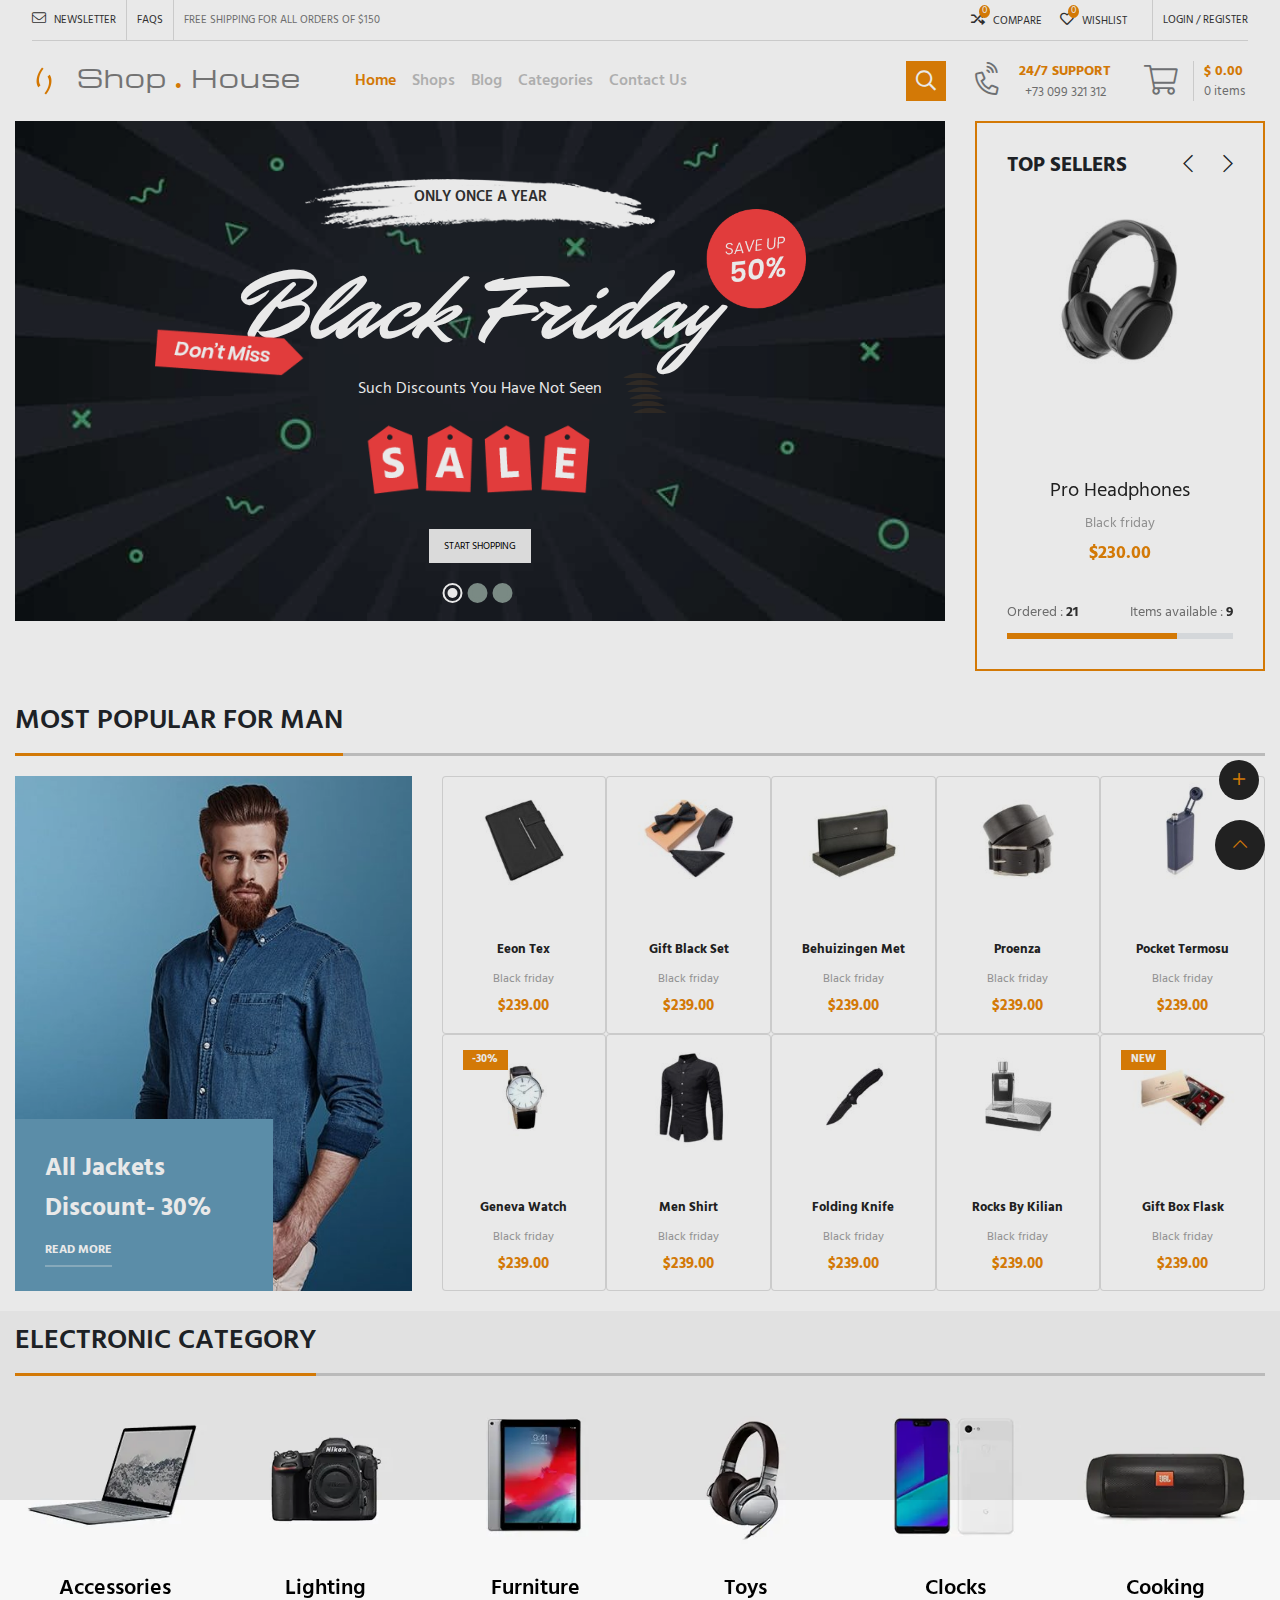
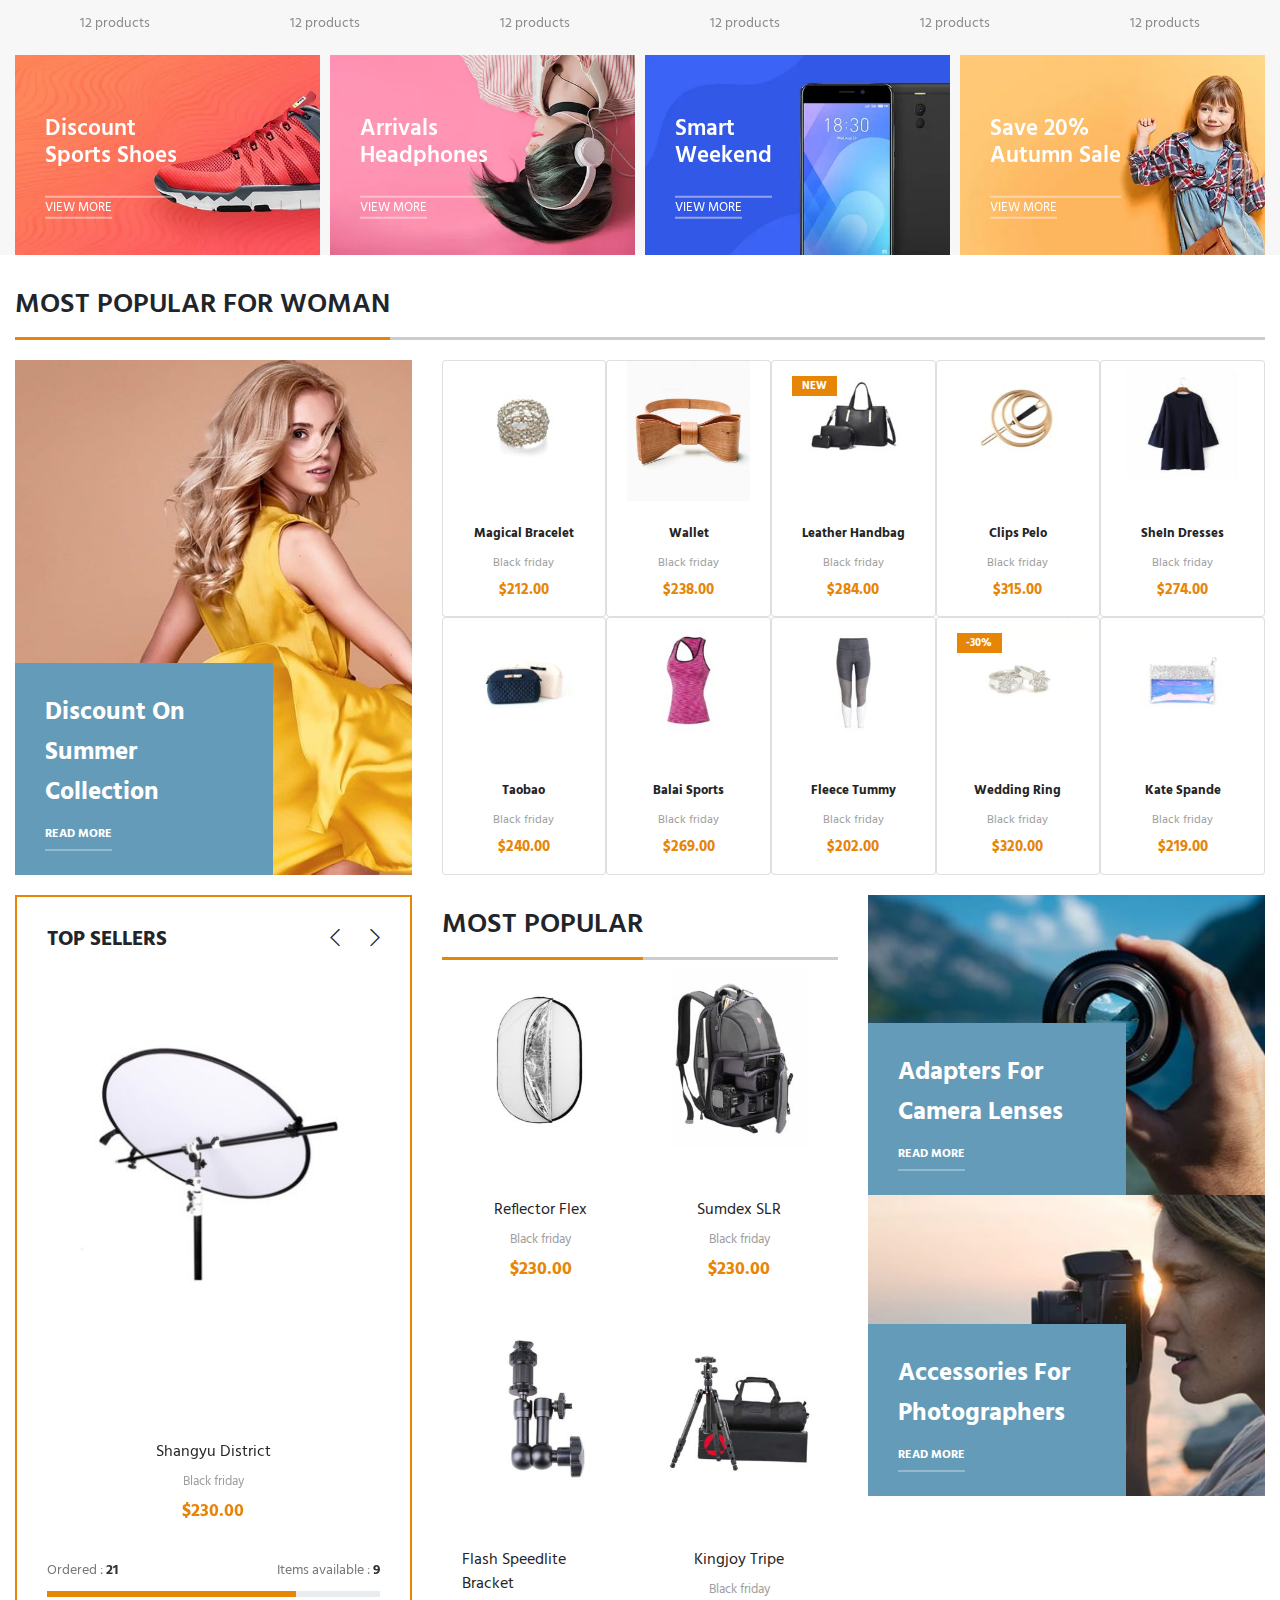
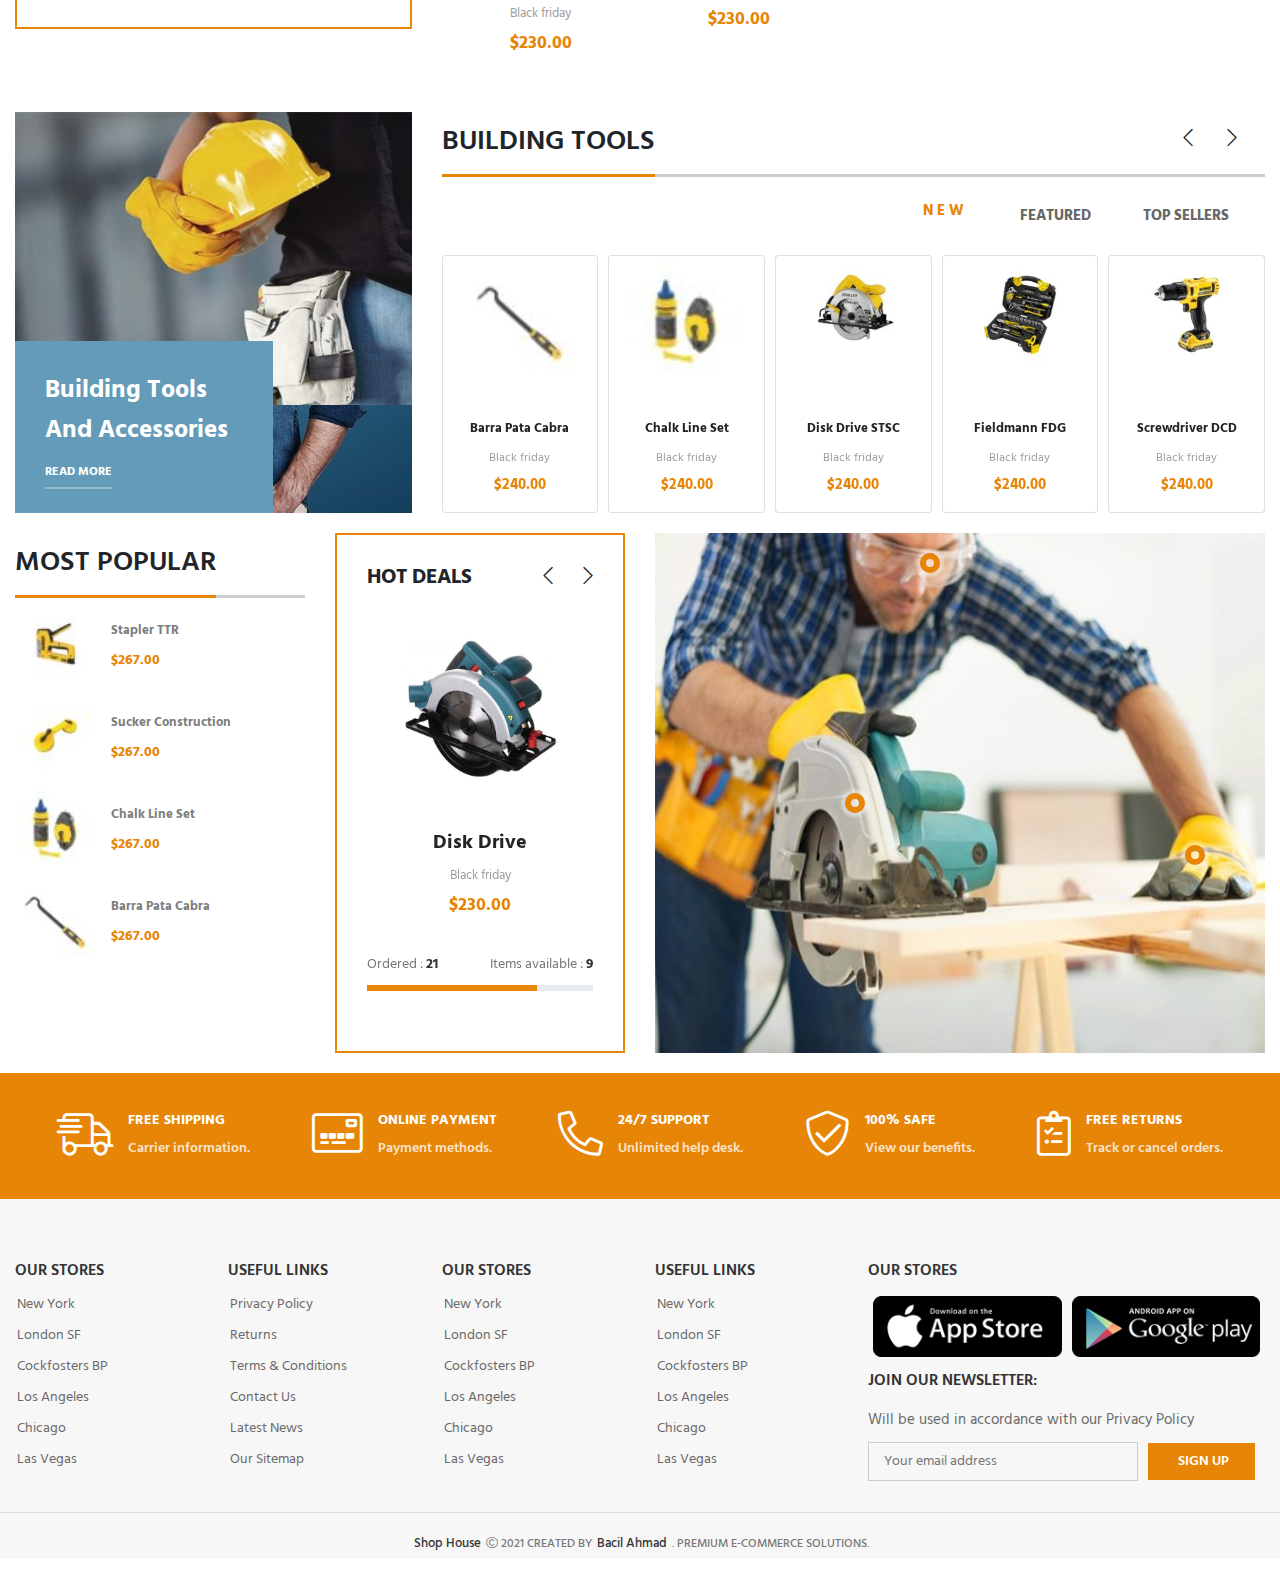
<file: index.html>
<!DOCTYPE html>
<html lang="en">

<head>
  <meta charset="UTF-8" />
  <meta http-equiv="X-UA-Compatible" content="IE=edge" />
  <meta name="viewport" content="width=device-width, initial-scale=1.0" />
  <link rel="shortcut icon" href="images/icon.png" type="image/x-icon" />
  <link rel="preconnect" href="https://fonts.googleapis.com" />
  <link rel="preconnect" href="https://fonts.gstatic.com" crossorigin />
  <link href="https://fonts.googleapis.com/css2?family=Michroma&display=swap" rel="stylesheet" />
  <link rel="preconnect" href="https://fonts.googleapis.com" />
  <link rel="preconnect" href="https://fonts.gstatic.com" crossorigin />
  <link href="https://fonts.googleapis.com/css2?family=Mr+Dafoe&display=swap" rel="stylesheet" />
  <link rel="preconnect" href="https://fonts.googleapis.com" />
  <link rel="preconnect" href="https://fonts.gstatic.com" crossorigin />
  <link href="https://fonts.googleapis.com/css2?family=Hind:wght@300;400;500;600;700&display=swap" rel="stylesheet" />
  <link rel="stylesheet" href="css/all.min.css" />
  <link rel="stylesheet" href="css/animate.css" />
  <link rel="stylesheet" href="css/bootstrap.min.css" />
  <link rel="stylesheet" href="css/owl.carousel.min.css" />
  <link rel="stylesheet" href="css/owl.theme.default.min.css" />
  <link rel="stylesheet" href="css/main.css" />
  <title>Home-Shop House</title>
</head>

<body>
  <!-- Preloader -->
  <div class="circle">
    <div class="loader">
      <div class="loader">
        <div class="loader">
          <div class="loader">
            <div class="loader">
              <div class="loader"></div>
            </div>
          </div>
        </div>
      </div>
    </div>
  </div>
  <!-- Go To First -->
  <div class="goToFirst">
    <a href="#head">
      <i class="fal fa-chevron-up"></i>
    </a>
  </div>
  <!-- Social Acount -->
  <div class="open-social-links">
    <ul class="social-links">
      <li>
        <a class="face" href="htttp://www.facebook.com">
          <i class="fab fa-facebook-f"></i>
        </a>
      </li>
      <li>
        <a class="twitter" href="htttp://www.twitter.com">
          <i class="fab fa-twitter"></i>
        </a>
      </li>
      <li>
        <a class="google" href="htttp://www.google.com">
          <i class="fab fa-google-plus-g"></i>
        </a>
      </li>
    </ul>
    <div class="open-btn">
      <i class="fal fa-plus plus"></i>
      <i class="fal fa-minus minus"></i>
    </div>
  </div>
  <!-- Start overlay Part -->
  <div class="overlay"></div>
  <!-- End overlay Part -->
  <!-- Start section Header -->
  <header id="head">
    <!-- start first-bar -->
    <div class="firstbar">
      <div class="cell d-flex align-items-flex-end">
        <a href="#">
          <i class="fal fa-envelope massege"></i>
          Newsletter
        </a>
      </div>
      <div class="cell">
        <a href="#">FAQs</a>
      </div>
      <div class="cell big">
        <div class="chL">FREE SHIPPING FOR ALL ORDERS OF $150</div>
        <div class="chR">
          <a href="#" class="rel">
            <i class="far fa-random randome"></i>
            <span class="comparNum"> 0 </span>
            Compare
          </a>
          <a href="#" class="rel">
            <i class="far fa-heart heart"></i>
            <span class="wishNum"> 0 </span>
            Wishlist
          </a>
        </div>
      </div>
      <div class="cell">
        <a href="#"> Login / Register</a>
      </div>
    </div>
    <!-- end first-bar -->
    <!-- start navbar -->
    <nav class="navbar navbar-expand-lg navbar-light">
      <a class="navbar-brand" href="index.html">
        <img src="images/icon.png" alt="Logo" />
        Shop <span>.</span> House
      </a>
      <div class="toggelbutton">
        <i class="far fa-bars"></i>
        <span>MENU</span>
      </div>
      <div class="collapse navbar-collapse" id="nav-toggle">
        <a class="navbar-brand side-logo" href="index.html">
          <img src="images/icon.png" alt="Logo" />
          Shop <span>.</span> House
        </a>
        <ul class="navbar-nav mr-auto">
          <li class="nav-item">
            <a class="nav-link active" href="index.html"> Home </a>
          </li>
          <li class="nav-item dropdown">
            <a class="nav-link dropdown-toggle" href="#">
              Shops
              <i class="far fa-chevron-right"></i>
            </a>
            <div class="dropdown-menu openslide" aria-labelledby="navbarDropdown">
              <a class="dropdown-item" href="Filters-area.html">
                Filters area
              </a>
              <a class="dropdown-item" href="Menu-price.html"> Menu price </a>
              <a class="dropdown-item" href="Shopping-Cart.html">
                Shopping Cart
              </a>
            </div>
          </li>
          <li class="nav-item dropdown">
            <a class="nav-link dropdown-toggle" href="#">
              Blog
              <i class="far fa-chevron-right"></i>
            </a>
            <div class="dropdown-menu openslide" aria-labelledby="navbarDropdown">
              <a class="dropdown-item" href="Blog-Flat.html"> Blog flat </a>
              <a class="dropdown-item" href="interior-Design.html">interior Design
              </a>
              <a class="dropdown-item" href="#"> Blog-chess </a>
            </div>
          </li>
          <li class="nav-item">
            <a class="nav-link" href="#"> Categories </a>
          </li>
          <li class="nav-item">
            <a class="nav-link" href="Contact-Us.html"> Contact Us </a>
          </li>
        </ul>
      </div>
      <div class="customerside">
        <div class="searchbox">
          <input type="text" id="search" class="search" placeholder="Search for products" />
          <span class="searchicon">
            <i class="far fa-search"></i>
          </span>
        </div>
        <div class="info">
          <i class="fal fa-phone-volume"></i>
          <div class="infotext">
            <span> 24/7 SUPPORT </span>
            <p>+73 099 321 312</p>
          </div>
        </div>
        <div class="cart" id="open-cart">
          <i class="fal fa-shopping-cart"></i>
          <div class="carttext">
            <div class="c1">
              $
              <span class="Price"> 0.00 </span>
            </div>
            <div class="c2">
              <span class="Items-num">0</span>
              items
            </div>
          </div>
        </div>
      </div>
    </nav>
    <!-- end navbar -->
    <!-- Start User Cart -->
    <div class="cart-info" id="cart">
      <div class="cart-head">
        <h3>SHOPPING CART</h3>
        <p id="close-cart">
          <i class="fal fa-times"></i>
          <span> Close </span>
        </p>
      </div>
      <div class="empty-cart" id="empty-cart">
        <i class="fal fa-cart-arrow-down"></i>
        <p>NO PRODUCTS IN THE CART.</p>
        <button class="return-TS">RETURN TO SHOP</button>
      </div>
      <div class="total" id="Total">
        <div class="total-sec">
          <p>Total :</p>
          <span class="total-price">0.00</span>
        </div>
        <button value="View Cart">View Cart</button>
        <button value="Checkout">Checkout</button>
      </div>
    </div>
    <!-- End User Cart -->
    <!-- search-box -->
    <div class="search2">
      <form action="">
        <input type="text" placeholder="Search for products" name="" id="search-box" />
        <span class="searchicon2">
          <i class="far fa-search"></i>
        </span>
      </form>
    </div>
  </header>
  <!-- End section Header -->
  <!-- Start Top Section -->
  <section class="top-section">
    <div class="container">
      <div class="row">
        <div class="col-xl-9">
          <div class="owl-carousel owl-theme black-friday-carosal">
            <div class="item im1">
              <div class="cont">
                <div class="only-once wow fadeInDownBig" data-wow-duration="1.2s">
                  <img src="images/black-friday-layer-2.png" class="wight-bg" alt="wight-bg" />
                  <h4>only once a year</h4>
                </div>
                <div class="black-friday wow fadeInDownBig" data-wow-duration="1s">
                  <h2>Black Friday</h2>
                  <img src="images/black-friday-4.png" class="imgl wow fadeInDownBig" data-wow-duration="1.2s"
                    alt="50%" />
                  <img src="images/black-friday-6.png" class="imgr" alt="Don't Miss" />
                  <p class="wow fadeInUpBig" data-wow-duration="0.5s">
                    Such Discounts You Have Not Seen
                  </p>
                </div>
                <img src=" images/black-friday-5.png" class="sale wow fadeInUpBig" alt="Sale" />
                <button class="wow fadeInUpBig" data-wow-duration="1.2s">
                  Start Shopping
                </button>
              </div>
            </div>
            <div class="item im2">
              <div class="cont">
                <div class="only-once wow fadeInDownBig" data-wow-duration="1.2s">
                  <img src="images/black-friday-layer-2.png" class="wight-bg" alt="wight-bg" />
                  <h4>DON'T MISS</h4>
                </div>
                <div class="save-up wow fadeInDownBig" data-wow-duration="1s">
                  <h2>SAVE UP <span>30%</span></h2>
                  <p class="wow fadeInUpBig" data-wow-duration="0.5s">
                    On Woman's Sweatshirts
                  </p>
                </div>
                <div class="btn-cont">
                  <button class="wow fadeInUpBig lbtn" data-wow-duration="1.2s">
                    Shop Now
                  </button>
                  <button class="wow fadeInUpBig rbtn" data-wow-duration="1.2s">
                    View More
                  </button>
                </div>
              </div>
            </div>
            <div class="item im3">
              <div class="cont">
                <div class="big-sale wow fadeInDownBig" data-wow-duration="1s">
                  <h2>BIG <span>SLAE</span></h2>
                  <img src="images/black-friday-2.png " class="imgr" alt="30%" />
                  <p class="wow fadeInUpBig" data-wow-duration="0.5s">
                    ONLY THIS WEEK
                  </p>
                </div>
                <div class="btn-cont">
                  <button class="wow fadeInUpBig lbtn" data-wow-duration="1.2s">
                    Shop Now
                  </button>
                  <button class="wow fadeInUpBig rbtn" data-wow-duration="1.2s">
                    View More
                  </button>
                </div>
              </div>
            </div>
          </div>
        </div>
        <div class="col-xl-3 remove">
          <div class="right-carosal">
            <div class="top-right">
              <h4>TOP SELLERS</h4>
            </div>
            <div class="owl-carousel top-seals">
              <div class="item-cont">
                <div class="seals-win">
                  <div class="icons">
                    <a href="#" class="par">
                      <i class="fal fa-search"></i>
                    </a>
                    <a href="" class="par">
                      <i class="fal fa-heart"></i>
                    </a>
                  </div>
                  <img src="images/headphone.jpg" alt="" />
                  <div class="addToCart">
                    <span>ADD TO CART</span>
                    <div class="store-item-icon">
                      <i class="fal fa-shopping-cart"></i>
                    </div>
                  </div>
                </div>
                <div class="card-body">
                  <div class="desc">
                    <p class="prod-name">
                      <a href="#">Pro Headphones</a>
                    </p>
                    <p class="offer">
                      <a href="#">Black friday</a>
                    </p>
                    <p class="price">$230.00</p>
                  </div>
                </div>
                <div class="prod-progress">
                  <div class="prod-details">
                    <p class="orderd">Ordered : <span>21</span></p>
                    <p class="available">Items available : <span>9</span></p>
                  </div>
                  <div class="progress">
                    <div class="progress-bar w-75" role="progressbar" aria-valuenow="75" aria-valuemin="0"
                      aria-valuemax="100"></div>
                  </div>
                </div>
              </div>
              <div class="item-cont">
                <div class="seals-win item2">
                  <div class="icons">
                    <a href="#" class="par">
                      <i class="fal fa-search"></i>
                    </a>
                    <a href="" class="par">
                      <i class="fal fa-heart"></i>
                    </a>
                  </div>
                  <img src="images/perfium.jpg" alt="" />
                  <div class="addToCart">
                    <span>ADD TO CART</span>
                    <div class="store-item-icon">
                      <i class="fal fa-shopping-cart"></i>
                    </div>
                  </div>
                </div>
                <div class="card-body">
                  <div class="desc">
                    <p class="prod-name">
                      <a href="#">Rocks By Kilian</a>
                    </p>
                    <p class="offer">
                      <a href="#">Black friday</a>
                    </p>
                    <p class="price">$239.00</p>
                  </div>
                </div>
                <div class="prod-progress">
                  <div class="prod-details">
                    <p class="orderd">Ordered : <span>14</span></p>
                    <p class="available">Items available : <span>6</span></p>
                  </div>
                  <div class="progress">
                    <div class="progress-bar w-75" role="progressbar" aria-valuenow="75" aria-valuemin="0"
                      aria-valuemax="100"></div>
                  </div>
                </div>
              </div>
            </div>
          </div>
        </div>
      </div>
    </div>
  </section>
  <!-- End Top Section -->
  <!-- Start FOR MAN -->
  <section class="for-men">
    <div class="container">
      <div class="most-Sale">
        <h2>MOST POPULAR FOR MAN</h2>
      </div>
      <div class="row">
        <div class="col-lg-4">
          <div class="model">
            <div class="backImg"></div>
            <div class="Jacket">
              <h3>All Jackets Discount- 30%</h3>
              <a href="#">READ MORE</a>
            </div>
          </div>
        </div>
        <div class="col-lg-8">
          <div class="row no-gutters">
            <div class="xs-scree">
              <div class="card">
                <div class="card-head">
                  <img src="images/m1.jpg" alt="" />
                  <div class="prod-icons">
                    <a href="#">
                      <i class="fal fa-shopping-cart"></i>
                    </a>
                    <a href="#">
                      <i class="fal fa-search"></i>
                    </a>
                    <a href="#"> <i class="fal fa-heart"></i> </a>
                  </div>
                </div>
                <div class="card-body">
                  <div class="desc">
                    <p class="prod-name">
                      <a href="#">Eeon Tex</a>
                    </p>
                    <p class="offer">
                      <a href="#">Black friday</a>
                    </p>
                    <p class="price">$239.00</p>
                  </div>
                </div>
              </div>
            </div>
            <div class="xs-scree">
              <div class="card">
                <div class="card-head">
                  <img src="images/m2.jpg" alt="" />
                  <div class="prod-icons">
                    <a href="#">
                      <i class="fal fa-shopping-cart"></i>
                    </a>
                    <a href="#">
                      <i class="fal fa-search"></i>
                    </a>
                    <a href="#"> <i class="fal fa-heart"></i> </a>
                  </div>
                </div>
                <div class="card-body">
                  <div class="desc">
                    <p class="prod-name">
                      <a href="#">Gift Black Set</a>
                    </p>
                    <p class="offer">
                      <a href="#">Black friday</a>
                    </p>
                    <p class="price">$239.00</p>
                  </div>
                </div>
              </div>
            </div>
            <div class="xs-scree">
              <div class="card">
                <div class="card-head">
                  <img src="images/m3.jpg" alt="" />
                  <div class="prod-icons">
                    <a href="#">
                      <i class="fal fa-shopping-cart"></i>
                    </a>
                    <a href="#">
                      <i class="fal fa-search"></i>
                    </a>
                    <a href="#"> <i class="fal fa-heart"></i> </a>
                  </div>
                </div>
                <div class="card-body">
                  <div class="desc">
                    <p class="prod-name">
                      <a href="#">Behuizingen Met</a>
                    </p>
                    <p class="offer">
                      <a href="#">Black friday</a>
                    </p>
                    <p class="price">$239.00</p>
                  </div>
                </div>
              </div>
            </div>
            <div class="xs-scree">
              <div class="card">
                <div class="card-head">
                  <img src="images/m4.jpg" alt="" />
                  <div class="prod-icons">
                    <a href="#">
                      <i class="fal fa-shopping-cart"></i>
                    </a>
                    <a href="#">
                      <i class="fal fa-search"></i>
                    </a>
                    <a href="#"> <i class="fal fa-heart"></i> </a>
                  </div>
                </div>
                <div class="card-body">
                  <div class="desc">
                    <p class="prod-name">
                      <a href="#">Proenza</a>
                    </p>
                    <p class="offer">
                      <a href="#">Black friday</a>
                    </p>
                    <p class="price">$239.00</p>
                  </div>
                </div>
              </div>
            </div>
            <div class="xs-scree">
              <div class="card">
                <div class="card-head">
                  <img src="images/m5.jpg" alt="" />
                  <div class="prod-icons">
                    <a href="#">
                      <i class="fal fa-shopping-cart"></i>
                    </a>
                    <a href="#">
                      <i class="fal fa-search"></i>
                    </a>
                    <a href="#"> <i class="fal fa-heart"></i> </a>
                  </div>
                </div>
                <div class="card-body">
                  <div class="desc">
                    <p class="prod-name">
                      <a href="#">Pocket Termosu</a>
                    </p>
                    <p class="offer">
                      <a href="#">Black friday</a>
                    </p>
                    <p class="price">$239.00</p>
                  </div>
                </div>
              </div>
            </div>
            <div class="xs-scree">
              <div class="card">
                <div class="card-head discont">
                  <img src="images/m6.jpg" alt="" />
                  <div class="prod-icons">
                    <a href="#">
                      <i class="fal fa-shopping-cart"></i>
                    </a>
                    <a href="#">
                      <i class="fal fa-search"></i>
                    </a>
                    <a href="#"> <i class="fal fa-heart"></i> </a>
                  </div>
                </div>
                <div class="card-body">
                  <div class="desc">
                    <p class="prod-name">
                      <a href="#">Geneva Watch</a>
                    </p>
                    <p class="offer">
                      <a href="#">Black friday</a>
                    </p>
                    <p class="price">$239.00</p>
                  </div>
                </div>
              </div>
            </div>
            <div class="xs-scree">
              <div class="card">
                <div class="card-head">
                  <img src="images/m7.jpg" alt="" />
                  <div class="prod-icons">
                    <a href="#">
                      <i class="fal fa-shopping-cart"></i>
                    </a>
                    <a href="#">
                      <i class="fal fa-search"></i>
                    </a>
                    <a href="#"> <i class="fal fa-heart"></i> </a>
                  </div>
                </div>
                <div class="card-body">
                  <div class="desc">
                    <p class="prod-name">
                      <a href="#">Men Shirt</a>
                    </p>
                    <p class="offer">
                      <a href="#">Black friday</a>
                    </p>
                    <p class="price">$239.00</p>
                  </div>
                </div>
              </div>
            </div>
            <div class="xs-scree">
              <div class="card">
                <div class="card-head">
                  <img src="images/m8.jpg" alt="" />
                  <div class="prod-icons">
                    <a href="#">
                      <i class="fal fa-shopping-cart"></i>
                    </a>
                    <a href="#">
                      <i class="fal fa-search"></i>
                    </a>
                    <a href="#"> <i class="fal fa-heart"></i> </a>
                  </div>
                </div>
                <div class="card-body">
                  <div class="desc">
                    <p class="prod-name">
                      <a href="#">Folding Knife</a>
                    </p>
                    <p class="offer">
                      <a href="#">Black friday</a>
                    </p>
                    <p class="price">$239.00</p>
                  </div>
                </div>
              </div>
            </div>
            <div class="xs-scree">
              <div class="card">
                <div class="card-head">
                  <img src="images/m9.jpg" alt="" />
                  <div class="prod-icons">
                    <a href="#">
                      <i class="fal fa-shopping-cart"></i>
                    </a>
                    <a href="#">
                      <i class="fal fa-search"></i>
                    </a>
                    <a href="#"> <i class="fal fa-heart"></i> </a>
                  </div>
                </div>
                <div class="card-body">
                  <div class="desc">
                    <p class="prod-name">
                      <a href="#">Rocks By Kilian</a>
                    </p>
                    <p class="offer">
                      <a href="#">Black friday</a>
                    </p>
                    <p class="price">$239.00</p>
                  </div>
                </div>
              </div>
            </div>
            <div class="xs-scree">
              <div class="card">
                <div class="card-head new">
                  <img src="images/m10.jpg" alt="" />
                  <div class="prod-icons">
                    <a href="#">
                      <i class="fal fa-shopping-cart"></i>
                    </a>
                    <a href="#">
                      <i class="fal fa-search"></i>
                    </a>
                    <a href="#"> <i class="fal fa-heart"></i> </a>
                  </div>
                </div>
                <div class="card-body">
                  <div class="desc">
                    <p class="prod-name">
                      <a href="#">Gift Box Flask</a>
                    </p>
                    <p class="offer">
                      <a href="#">Black friday</a>
                    </p>
                    <p class="price">$239.00</p>
                  </div>
                </div>
              </div>
            </div>
          </div>
        </div>
      </div>
    </div>
  </section>
  <!-- End FOR MAN -->
  <!-- Start ELECTRONIC -->
  <section class="electronic">
    <div class="container">
      <div class="most-Sale">
        <h2>ELECTRONIC CATEGORY</h2>
      </div>
      <div class="electronic-carosal">
        <div class="owl-carousel owl-theme elec-carosal1">
          <div class="ele-cell">
            <a href="#" style="display: block">
              <div class="ele-card">
                <img src="images/ele1.webp" class="ele-card-img" alt="Accessories" />
                <div class="ele-card-body">
                  <h3>Accessories</h3>
                  <p><a href="#">12 products</a></p>
                </div>
              </div>
            </a>
          </div>
          <div class="ele-cell">
            <a href="#" style="display: block">
              <div class="ele-card">
                <img src="images/ele2.webp" class="ele-card-img" alt="Accessories" />
                <div class="ele-card-body">
                  <h3>Lighting</h3>
                  <p><a href="#">12 products</a></p>
                </div>
              </div>
            </a>
          </div>
          <div class="ele-cell">
            <a href="#" style="display: block">
              <div class="ele-card">
                <img src="images/ele3.webp" class="ele-card-img" alt="Accessories" />
                <div class="ele-card-body">
                  <h3>Furniture</h3>
                  <p><a href="#">12 products</a></p>
                </div>
              </div>
            </a>
          </div>
          <div class="ele-cell">
            <a href="#" style="display: block">
              <div class="ele-card">
                <img src="images/ele4.webp" class="ele-card-img" alt="Accessories" />
                <div class="ele-card-body">
                  <h3>Toys</h3>
                  <p><a href="#">12 products</a></p>
                </div>
              </div>
            </a>
          </div>
          <div class="ele-cell">
            <a href="#" style="display: block">
              <div class="ele-card">
                <img src="images/ele5.webp" class="ele-card-img" alt="Accessories" />
                <div class="ele-card-body">
                  <h3>Clocks</h3>
                  <p><a href="#">12 products</a></p>
                </div>
              </div>
            </a>
          </div>
          <div class="ele-cell">
            <a href="#" style="display: block">
              <div class="ele-card">
                <img src="images/ele6.webp" class="ele-card-img" alt="Accessories" />
                <div class="ele-card-body">
                  <h3>Cooking</h3>
                  <p><a href="#">12 products</a></p>
                </div>
              </div>
            </a>
          </div>
        </div>
        <div class="owl-carousel owl-theme elec-carosal2">
          <div class="ele-sec-cell">
            <a href="#" style="display: block">
              <div class="ele-cell-bg">
                <img src="images/ele-sec1.webp" alt="" />
              </div>
              <div class="ele-text">
                <h3>
                  Discount
                  <br />
                  Sports Shoes
                </h3>
                <a href="#">VIEW MORE</a>
              </div>
            </a>
          </div>
          <div class="ele-sec-cell">
            <a href="#" style="display: block">
              <div class="ele-cell-bg">
                <img src="images/ele-sec2.webp" alt="" />
              </div>
              <div class="ele-text">
                <h3>
                  Arrivals
                  <br />
                  Headphones
                </h3>
                <a href="#">VIEW MORE</a>
              </div>
            </a>
          </div>
          <div class="ele-sec-cell">
            <a href="#" style="display: block">
              <div class="ele-cell-bg">
                <img src="images/ele-sec3.webp" alt="" />
              </div>
              <div class="ele-text">
                <h3>
                  Smart
                  <br />
                  Weekend
                </h3>
                <a href="#">VIEW MORE</a>
              </div>
            </a>
          </div>
          <div class="ele-sec-cell">
            <a href="#" style="display: block">
              <div class="ele-cell-bg">
                <img src="images/ele-sec4.webp" alt="" />
              </div>
              <div class="ele-text">
                <h3>
                  Save 20%
                  <br />
                  Autumn Sale
                </h3>
                <a href="#">VIEW MORE</a>
              </div>
            </a>
          </div>
        </div>
      </div>
    </div>
  </section>
  <!-- End ELECTRONIC -->
  <!-- Start FOR WOMAN -->
  <section class="for-men for-woman">
    <div class="container">
      <div class="most-Sale">
        <h2>MOST POPULAR FOR WOMAN</h2>
      </div>
      <div class="row">
        <div class="col-lg-4">
          <div class="model woman">
            <div class="backImg"></div>
            <div class="Jacket">
              <h3>Discount On Summer Collection</h3>
              <a href="#">READ MORE</a>
            </div>
          </div>
        </div>
        <div class="col-lg-8">
          <div class="row no-gutters">
            <div class="xs-scree">
              <div class="card">
                <div class="card-head">
                  <img src="images/w1.jpg" alt="" />
                  <div class="prod-icons">
                    <a href="#">
                      <i class="fal fa-shopping-cart"></i>
                    </a>
                    <a href="#">
                      <i class="fal fa-search"></i>
                    </a>
                    <a href="#"> <i class="fal fa-heart"></i> </a>
                  </div>
                </div>
                <div class="card-body">
                  <div class="desc">
                    <p class="prod-name">
                      <a href="#">Magical Bracelet</a>
                    </p>
                    <p class="offer">
                      <a href="#">Black friday</a>
                    </p>
                    <p class="price">$212.00</p>
                  </div>
                </div>
              </div>
            </div>
            <div class="xs-scree">
              <div class="card">
                <div class="card-head">
                  <img src="images/2.jpg" alt="" />
                  <div class="prod-icons">
                    <a href="#">
                      <i class="fal fa-shopping-cart"></i>
                    </a>
                    <a href="#">
                      <i class="fal fa-search"></i>
                    </a>
                    <a href="#"> <i class="fal fa-heart"></i> </a>
                  </div>
                </div>
                <div class="card-body">
                  <div class="desc">
                    <p class="prod-name">
                      <a href="#">Wallet</a>
                    </p>
                    <p class="offer">
                      <a href="#">Black friday</a>
                    </p>
                    <p class="price">$238.00</p>
                  </div>
                </div>
              </div>
            </div>
            <div class="xs-scree">
              <div class="card">
                <div class="card-head new">
                  <img src="images/w3.jpg" alt="" />
                  <div class="prod-icons">
                    <a href="#">
                      <i class="fal fa-shopping-cart"></i>
                    </a>
                    <a href="#">
                      <i class="fal fa-search"></i>
                    </a>
                    <a href="#"> <i class="fal fa-heart"></i> </a>
                  </div>
                </div>
                <div class="card-body">
                  <div class="desc">
                    <p class="prod-name">
                      <a href="#">Leather Handbag</a>
                    </p>
                    <p class="offer">
                      <a href="#">Black friday</a>
                    </p>
                    <p class="price">$284.00</p>
                  </div>
                </div>
              </div>
            </div>
            <div class="xs-scree">
              <div class="card">
                <div class="card-head">
                  <img src="images/w4.jpg" alt="" />
                  <div class="prod-icons">
                    <a href="#">
                      <i class="fal fa-shopping-cart"></i>
                    </a>
                    <a href="#">
                      <i class="fal fa-search"></i>
                    </a>
                    <a href="#"> <i class="fal fa-heart"></i> </a>
                  </div>
                </div>
                <div class="card-body">
                  <div class="desc">
                    <p class="prod-name">
                      <a href="#">Clips Pelo</a>
                    </p>
                    <p class="offer">
                      <a href="#">Black friday</a>
                    </p>
                    <p class="price">$315.00</p>
                  </div>
                </div>
              </div>
            </div>
            <div class="xs-scree">
              <div class="card">
                <div class="card-head">
                  <img src="images/w5.jpg" alt="" />
                  <div class="prod-icons">
                    <a href="#">
                      <i class="fal fa-shopping-cart"></i>
                    </a>
                    <a href="#">
                      <i class="fal fa-search"></i>
                    </a>
                    <a href="#"> <i class="fal fa-heart"></i> </a>
                  </div>
                </div>
                <div class="card-body">
                  <div class="desc">
                    <p class="prod-name">
                      <a href="#">SheIn Dresses</a>
                    </p>
                    <p class="offer">
                      <a href="#">Black friday</a>
                    </p>
                    <p class="price">$274.00</p>
                  </div>
                </div>
              </div>
            </div>
            <div class="xs-scree">
              <div class="card">
                <div class="card-head">
                  <img src="images/w6.jpg" alt="" />
                  <div class="prod-icons">
                    <a href="#">
                      <i class="fal fa-shopping-cart"></i>
                    </a>
                    <a href="#">
                      <i class="fal fa-search"></i>
                    </a>
                    <a href="#"> <i class="fal fa-heart"></i> </a>
                  </div>
                </div>
                <div class="card-body">
                  <div class="desc">
                    <p class="prod-name">
                      <a href="#">Taobao</a>
                    </p>
                    <p class="offer">
                      <a href="#">Black friday</a>
                    </p>
                    <p class="price">$240.00</p>
                  </div>
                </div>
              </div>
            </div>
            <div class="xs-scree">
              <div class="card">
                <div class="card-head">
                  <img src="images/w7.jpg" alt="" />
                  <div class="prod-icons">
                    <a href="#">
                      <i class="fal fa-shopping-cart"></i>
                    </a>
                    <a href="#">
                      <i class="fal fa-search"></i>
                    </a>
                    <a href="#"> <i class="fal fa-heart"></i> </a>
                  </div>
                </div>
                <div class="card-body">
                  <div class="desc">
                    <p class="prod-name">
                      <a href="#">Balai Sports</a>
                    </p>
                    <p class="offer">
                      <a href="#">Black friday</a>
                    </p>
                    <p class="price">$269.00</p>
                  </div>
                </div>
              </div>
            </div>
            <div class="xs-scree">
              <div class="card">
                <div class="card-head">
                  <img src="images/w8.jpg" alt="" />
                  <div class="prod-icons">
                    <a href="#">
                      <i class="fal fa-shopping-cart"></i>
                    </a>
                    <a href="#">
                      <i class="fal fa-search"></i>
                    </a>
                    <a href="#"> <i class="fal fa-heart"></i> </a>
                  </div>
                </div>
                <div class="card-body">
                  <div class="desc">
                    <p class="prod-name">
                      <a href="#">Fleece Tummy</a>
                    </p>
                    <p class="offer">
                      <a href="#">Black friday</a>
                    </p>
                    <p class="price">$202.00</p>
                  </div>
                </div>
              </div>
            </div>
            <div class="xs-scree">
              <div class="card">
                <div class="card-head discont">
                  <img src="images/w9.jpg" alt="" />
                  <div class="prod-icons">
                    <a href="#">
                      <i class="fal fa-shopping-cart"></i>
                    </a>
                    <a href="#">
                      <i class="fal fa-search"></i>
                    </a>
                    <a href="#"> <i class="fal fa-heart"></i> </a>
                  </div>
                </div>
                <div class="card-body">
                  <div class="desc">
                    <p class="prod-name">
                      <a href="#">Wedding Ring</a>
                    </p>
                    <p class="offer">
                      <a href="#">Black friday</a>
                    </p>
                    <p class="price">$320.00</p>
                  </div>
                </div>
              </div>
            </div>
            <div class="xs-scree">
              <div class="card">
                <div class="card-head">
                  <img src="images/w10.jpg" alt="" />
                  <div class="prod-icons">
                    <a href="#">
                      <i class="fal fa-shopping-cart"></i>
                    </a>
                    <a href="#">
                      <i class="fal fa-search"></i>
                    </a>
                    <a href="#"> <i class="fal fa-heart"></i> </a>
                  </div>
                </div>
                <div class="card-body">
                  <div class="desc">
                    <p class="prod-name">
                      <a href="#">Kate Spande</a>
                    </p>
                    <p class="offer">
                      <a href="#">Black friday</a>
                    </p>
                    <p class="price">$219.00</p>
                  </div>
                </div>
              </div>
            </div>
          </div>
        </div>
      </div>
    </div>
  </section>
  <!-- End FOR WOMAN -->
  <!-- Start FOR TABLET -->
  <section class="tablet">
    <div class="container">
      <div class="row">
        <div class="col-xl-4 col-md-12 disa">
          <div class="row">
            <div class="col-lg-12">
              <div class="model">
                <div class="backImg">
                  <img src="images/zoom.jpg" alt="" />
                </div>
                <div class="Jacket">
                  <h3>Adapters For Camera Lenses</h3>
                  <a href="#">READ MORE</a>
                </div>
              </div>
            </div>
            <div class="col-lg-12">
              <div class="model">
                <div class="backImg">
                  <img src="images/pic.jpg" alt="" />
                </div>
                <div class="Jacket">
                  <h3>Accessories For Photographers</h3>
                  <a href="#">READ MORE</a>
                </div>
              </div>
            </div>
          </div>
        </div>
        <div class="col-xl-4 col-lg-6 col-md-6">
          <div class="right-carosal">
            <div class="top-right">
              <h4>TOP SELLERS</h4>
            </div>
            <div class="owl-carousel top-seals">
              <div class="item-cont">
                <div class="seals-win" style="height: 450px">
                  <div class="icons">
                    <a href="#" class="par">
                      <i class="fal fa-search"></i>
                    </a>
                    <a href="" class="par">
                      <i class="fal fa-heart"></i>
                    </a>
                  </div>
                  <img src="images/sat.jpg" alt="" />
                  <div class="addToCart">
                    <span>ADD TO CART</span>
                    <div class="store-item-icon">
                      <i class="fal fa-shopping-cart"></i>
                    </div>
                  </div>
                </div>
                <div class="card-body">
                  <div class="desc">
                    <p class="prod-name">
                      <a href="#">Shangyu District</a>
                    </p>
                    <p class="offer">
                      <a href="#">Black friday</a>
                    </p>
                    <p class="price">$230.00</p>
                  </div>
                </div>
                <div class="prod-progress">
                  <div class="prod-details">
                    <p class="orderd">Ordered : <span>21</span></p>
                    <p class="available">Items available : <span>9</span></p>
                  </div>
                  <div class="progress">
                    <div class="progress-bar w-75" role="progressbar" aria-valuenow="75" aria-valuemin="0"
                      aria-valuemax="100"></div>
                  </div>
                </div>
              </div>
              <div class="item-cont">
                <div class="seals-win" style="height: 450px">
                  <img src="images/cam.jpg" alt="" />
                  <div class="icons">
                    <a href="#" class="par">
                      <i class="fal fa-search"></i>
                    </a>
                    <a href="" class="par">
                      <i class="fal fa-heart"></i>
                    </a>
                  </div>
                  <div class="addToCart">
                    <span>ADD TO CART</span>
                    <div class="store-item-icon">
                      <i class="fal fa-shopping-cart"></i>
                    </div>
                  </div>
                </div>
                <div class="card-body">
                  <div class="desc">
                    <p class="prod-name">
                      <a href="#">Kingjoy Tripe</a>
                    </p>
                    <p class="offer">
                      <a href="#">Black friday</a>
                    </p>
                    <p class="price">$239.00</p>
                  </div>

                </div>
                <div class="prod-progress">
                  <div class="prod-details">
                    <p class="orderd">Ordered : <span>14</span></p>
                    <p class="available">Items available : <span>6</span></p>
                  </div>
                  <div class="progress">
                    <div class="progress-bar w-75" role="progressbar" aria-valuenow="75" aria-valuemin="0"
                      aria-valuemax="100"></div>
                  </div>
                </div>
              </div>
            </div>
          </div>
        </div>
        <div class="col-xl-4 col-lg-6 col-md-6">
          <div class="most-Sale m-0">
            <h2>MOST POPULAR</h2>
          </div>
          <div class="row no-gutters mt-2">
            <div class="col-sm-6 mid-height">
              <div class="item-cont">
                <div class="seals-win" style="height: 200px">
                  <div class="icons">
                    <a href="#" class="par">
                      <i class="fal fa-search"></i>
                    </a>
                    <a href="#" class="par">
                      <i class="fal fa-heart"></i>
                    </a>
                  </div>
                  <img src="images/Reflector.jpg" alt="" />
                  <div class="addToCart smal-font">
                    <span>ADD TO CART</span>
                    <div class="store-item-icon"> <i class="fal fa-shopping-cart"></i>
                    </div>
                  </div>
                </div>
                <div class="card-body">
                  <div class="desc">
                    <p class="prod-name">
                      <a href="#">Reflector Flex</a>
                    </p>
                    <p class="offer">
                      <a href="#">Black friday</a>
                    </p>
                    <p class="price">$230.00</p>
                  </div>
                </div>
              </div>
            </div>
            <div class="col-sm-6 mid-height">
              <div class="item-cont">
                <div class="seals-win" style="height: 200px">
                  <div class="icons">
                    <a href="#" class="par">
                      <i class="fal fa-search"></i>
                    </a>
                    <a href="#" class="par">
                      <i class="fal fa-heart"></i>
                    </a>
                  </div>
                  <img src="images/Sumdex.jpg" alt="" />
                  <div class="addToCart smal-font">
                    <span>ADD TO CART</span>
                    <div class="store-item-icon"> <i class="fal fa-shopping-cart"></i>
                    </div>
                  </div>
                </div>
                <div class="card-body">
                  <div class="desc">
                    <p class="prod-name">
                      <a href="#">Sumdex SLR</a>
                    </p>
                    <p class="offer">
                      <a href="#">Black friday</a>
                    </p>
                    <p class="price">$230.00</p>
                  </div>

                </div>
              </div>
            </div>
            <div class="col-sm-6 mid-height">
              <div class="item-cont">
                <div class="seals-win" style="height: 200px">
                  <div class="icons">
                    <a href="#" class="par">
                      <i class="fal fa-search"></i>
                    </a>
                    <a href="#" class="par">
                      <i class="fal fa-heart"></i>
                    </a>
                  </div>
                  <img src="images/Flash.jpg" alt="" />
                  <div class="addToCart smal-font">
                    <span>ADD TO CART</span>
                    <div class="store-item-icon"> <i class="fal fa-shopping-cart"></i>
                    </div>
                  </div>
                </div>
                <div class="card-body">
                  <div class="desc">
                    <p class="prod-name">
                      <a href="#">Flash Speedlite Bracket</a>
                    </p>
                    <p class="offer">
                      <a href="#">Black friday</a>
                    </p>
                    <p class="price">$230.00</p>
                  </div>
                </div>
              </div>
            </div>
            <div class="col-sm-6 mid-height">
              <div class="item-cont">
                <div class="seals-win" style="height: 200px">
                  <div class="icons">
                    <a href="#" class="par">
                      <i class="fal fa-search"></i>
                    </a>
                    <a href="#" class="par">
                      <i class="fal fa-heart"></i>
                    </a>
                  </div>
                  <img src="images/cam.jpg" alt="" />
                  <div class="addToCart smal-font">
                    <span>ADD TO CART</span>
                    <div class="store-item-icon"> <i class="fal fa-shopping-cart"></i>
                    </div>
                  </div>
                </div>
                <div class="card-body">
                  <div class="desc">
                    <p class="prod-name">
                      <a href="#">Kingjoy Tripe</a>
                    </p>
                    <p class="offer">
                      <a href="#">Black friday</a>
                    </p>
                    <p class="price">$230.00</p>
                  </div>

                </div>
              </div>
            </div>
          </div>
        </div>
        <div class="col-xl-4 col-md-12 enab">
          <div class="row">
            <div class="col-lg-12">
              <div class="model">
                <div class="backImg">
                  <img src="images/zoom.jpg" alt="" />
                </div>
                <div class="Jacket">
                  <h3>Adapters For Camera Lenses</h3>
                  <a href="#">READ MORE</a>
                </div>
              </div>
            </div>
            <div class="col-lg-12">
              <div class="model">
                <div class="backImg">
                  <img src="images/pic.jpg" alt="" />
                </div>
                <div class="Jacket">
                  <h3>Accessories For Photographers</h3>
                  <a href="#">READ MORE</a>
                </div>
              </div>
            </div>
          </div>
        </div>
      </div>
    </div>
  </section>
  <!-- End FOR TABLET -->
  <!-- Start BUILDING TOOLS -->
  <section class="building-tools">
    <div class="container">
      <div class="row">
        <div class="col-lg-4">
          <div class="model">
            <div class="backImg" style="height: 100%">
              <img src="images/building.jpg" alt="" />
            </div>
            <div class="Jacket">
              <h3>Building Tools And Accessories</h3>
              <a href="#">READ MORE</a>
            </div>
          </div>
        </div>
        <div class="col-lg-8 col-md-12">
          <div class="most-Sale m-0">
            <h2>BUILDING TOOLS</h2>
          </div>
          <nav>
            <div class="nav nav-tabs" id="nav-tab" role="tablist">
              <a class="nav-link active" id="nav-home-tab" data-toggle="tab" href="#NEW" role="tab"
                aria-controls="nav-home" aria-selected="true">
                NEW
              </a>
              <a class="nav-link" id="nav-profile-tab" data-toggle="tab" href="#FEATURED" role="tab"
                aria-controls="nav-profile" aria-selected="false">
                FEATURED
              </a>
              <a class="nav-link" id="nav-contact-tab" data-toggle="tab" href="#TOP-SELLERS" role="tab"
                aria-controls="nav-contact" aria-selected="false">
                TOP SELLERS
              </a>
            </div>
          </nav>
          <div class="tab-content" id="nav-tabContent">
            <div class="tab-pane fade show active" id="NEW" role="tabpanel" aria-labelledby="nav-home-tab">
              <div class="owl-carousel owl-theme calrosal-build">
                <div class="card">
                  <div class="card-head">
                    <img src="images/Barra.jpg" alt="" />
                    <div class="prod-icons">
                      <a href="#">
                        <i class="fal fa-shopping-cart"></i>
                      </a>
                      <a href="#">
                        <i class="fal fa-search"></i>
                      </a>
                      <a href="#"> <i class="fal fa-heart"></i> </a>
                    </div>
                  </div>
                  <div class="card-body">
                    <div class="desc">
                      <p class="prod-name">
                        <a href="#">Barra Pata Cabra</a>
                      </p>
                      <p class="offer">
                        <a href="#">Black friday</a>
                      </p>
                      <p class="price">$240.00</p>
                    </div>
                  </div>
                </div>
                <div class="card">
                  <div class="card-head">
                    <img src="images/Chalk.jpg" alt="" />
                    <div class="prod-icons">
                      <a href="#">
                        <i class="fal fa-shopping-cart"></i>
                      </a>
                      <a href="#">
                        <i class="fal fa-search"></i>
                      </a>
                      <a href="#"> <i class="fal fa-heart"></i> </a>
                    </div>
                  </div>
                  <div class="card-body">
                    <div class="desc">
                      <p class="prod-name">
                        <a href="#">Chalk Line Set</a>
                      </p>
                      <p class="offer">
                        <a href="#">Black friday</a>
                      </p>
                      <p class="price">$240.00</p>
                    </div>
                  </div>
                </div>
                <div class="card">
                  <div class="card-head">
                    <img src="images/Disk.jpg" alt="" />
                    <div class="prod-icons">
                      <a href="#">
                        <i class="fal fa-shopping-cart"></i>
                      </a>
                      <a href="#">
                        <i class="fal fa-search"></i>
                      </a>
                      <a href="#"> <i class="fal fa-heart"></i> </a>
                    </div>
                  </div>
                  <div class="card-body">
                    <div class="desc">
                      <p class="prod-name">
                        <a href="#">Disk Drive STSC</a>
                      </p>
                      <p class="offer">
                        <a href="#">Black friday</a>
                      </p>
                      <p class="price">$240.00</p>
                    </div>
                  </div>
                </div>
                <div class="card">
                  <div class="card-head">
                    <img src="images/Fieldmann.jpg" alt="" />
                    <div class="prod-icons">
                      <a href="#">
                        <i class="fal fa-shopping-cart"></i>
                      </a>
                      <a href="#">
                        <i class="fal fa-search"></i>
                      </a>
                      <a href="#"> <i class="fal fa-heart"></i> </a>
                    </div>
                  </div>
                  <div class="card-body">
                    <div class="desc">
                      <p class="prod-name">
                        <a href="#">Fieldmann FDG</a>
                      </p>
                      <p class="offer">
                        <a href="#">Black friday</a>
                      </p>
                      <p class="price">$240.00</p>
                    </div>
                  </div>
                </div>
                <div class="card">
                  <div class="card-head">
                    <img src="images/Screwdriver.jpg" alt="" />
                    <div class="prod-icons">
                      <a href="#">
                        <i class="fal fa-shopping-cart"></i>
                      </a>
                      <a href="#">
                        <i class="fal fa-search"></i>
                      </a>
                      <a href="#"> <i class="fal fa-heart"></i> </a>
                    </div>
                  </div>
                  <div class="card-body">
                    <div class="desc">
                      <p class="prod-name">
                        <a href="#">Screwdriver DCD</a>
                      </p>
                      <p class="offer">
                        <a href="#">Black friday</a>
                      </p>
                      <p class="price">$240.00</p>
                    </div>
                  </div>
                </div>
                <div class="card">
                  <div class="card-head">
                    <img src="images/Serra.jpg" alt="" />
                    <div class="prod-icons">
                      <a href="#">
                        <i class="fal fa-shopping-cart"></i>
                      </a>
                      <a href="#">
                        <i class="fal fa-search"></i>
                      </a>
                      <a href="#"> <i class="fal fa-heart"></i> </a>
                    </div>
                  </div>
                  <div class="card-body">
                    <div class="desc">
                      <p class="prod-name">
                        <a href="#">Serra TicoDW</a>
                      </p>
                      <p class="offer">
                        <a href="#">Black friday</a>
                      </p>
                      <p class="price">$240.00</p>
                    </div>
                  </div>
                </div>
              </div>
            </div>
            <div class="tab-pane fade" id="FEATURED" role="tabpanel" aria-labelledby="nav-profile-tab">
              <div class="owl-carousel owl-theme calrosal-build">
                <div class="card">
                  <div class="card-head">
                    <img src="images/Barra.jpg" alt="" />
                    <div class="prod-icons">
                      <a href="#">
                        <i class="fal fa-shopping-cart"></i>
                      </a>
                      <a href="#">
                        <i class="fal fa-search"></i>
                      </a>
                      <a href="#"> <i class="fal fa-heart"></i> </a>
                    </div>
                  </div>
                  <div class="card-body">
                    <div class="desc">
                      <p class="prod-name">
                        <a href="#">Barra Pata Cabra</a>
                      </p>
                      <p class="offer">
                        <a href="#">Black friday</a>
                      </p>
                      <p class="price">$240.00</p>
                    </div>
                  </div>
                </div>
                <div class="card">
                  <div class="card-head">
                    <img src="images/Disk.jpg" alt="" />
                    <div class="prod-icons">
                      <a href="#">
                        <i class="fal fa-shopping-cart"></i>
                      </a>
                      <a href="#">
                        <i class="fal fa-search"></i>
                      </a>
                      <a href="#"> <i class="fal fa-heart"></i> </a>
                    </div>
                  </div>
                  <div class="card-body">
                    <div class="desc">
                      <p class="prod-name">
                        <a href="#">Disk Drive STSC</a>
                      </p>
                      <p class="offer">
                        <a href="#">Black friday</a>
                      </p>
                      <p class="price">$240.00</p>
                    </div>
                  </div>
                </div>
                <div class="card">
                  <div class="card-head">
                    <img src="images/Fieldmann.jpg" alt="" />
                    <div class="prod-icons">
                      <a href="#">
                        <i class="fal fa-shopping-cart"></i>
                      </a>
                      <a href="#">
                        <i class="fal fa-search"></i>
                      </a>
                      <a href="#"> <i class="fal fa-heart"></i> </a>
                    </div>
                  </div>
                  <div class="card-body">
                    <div class="desc">
                      <p class="prod-name">
                        <a href="#">Fieldmann FDG</a>
                      </p>
                      <p class="offer">
                        <a href="#">Black friday</a>
                      </p>
                      <p class="price">$240.00</p>
                    </div>
                  </div>
                </div>
                <div class="card">
                  <div class="card-head">
                    <img src="images/Chalk.jpg" alt="" />
                    <div class="prod-icons">
                      <a href="#">
                        <i class="fal fa-shopping-cart"></i>
                      </a>
                      <a href="#">
                        <i class="fal fa-search"></i>
                      </a>
                      <a href="#"> <i class="fal fa-heart"></i> </a>
                    </div>
                  </div>
                  <div class="card-body">
                    <div class="desc">
                      <p class="prod-name">
                        <a href="#">Chalk Line Set</a>
                      </p>
                      <p class="offer">
                        <a href="#">Black friday</a>
                      </p>
                      <p class="price">$240.00</p>
                    </div>
                  </div>
                </div>
                <div class="card">
                  <div class="card-head">
                    <img src="images/Disk.jpg" alt="" />
                    <div class="prod-icons">
                      <a href="#">
                        <i class="fal fa-shopping-cart"></i>
                      </a>
                      <a href="#">
                        <i class="fal fa-search"></i>
                      </a>
                      <a href="#"> <i class="fal fa-heart"></i> </a>
                    </div>
                  </div>
                  <div class="card-body">
                    <div class="desc">
                      <p class="prod-name">
                        <a href="#">Disk Drive STSC</a>
                      </p>
                      <p class="offer">
                        <a href="#">Black friday</a>
                      </p>
                      <p class="price">$240.00</p>
                    </div>
                  </div>
                </div>
                <div class="card">
                  <div class="card-head">
                    <img src="images/Stapler.jpg" alt="" />
                    <div class="prod-icons">
                      <a href="#">
                        <i class="fal fa-shopping-cart"></i>
                      </a>
                      <a href="#">
                        <i class="fal fa-search"></i>
                      </a>
                      <a href="#"> <i class="fal fa-heart"></i> </a>
                    </div>
                  </div>
                  <div class="card-body">
                    <div class="desc">
                      <p class="prod-name">
                        <a href="#">Stapler TTR</a>
                      </p>
                      <p class="offer">
                        <a href="#">Black friday</a>
                      </p>
                      <p class="price">$240.00</p>
                    </div>
                  </div>
                </div>
              </div>
            </div>
            <div class="tab-pane fade" id="TOP-SELLERS" role="tabpanel" aria-labelledby="nav-contact-tab">
              <div class="owl-carousel owl-theme calrosal-build">
                <div class="card">
                  <div class="card-head">
                    <img src="images/Fieldmann.jpg" alt="" />
                    <div class="prod-icons">
                      <a href="#">
                        <i class="fal fa-shopping-cart"></i>
                      </a>
                      <a href="#">
                        <i class="fal fa-search"></i>
                      </a>
                      <a href="#"> <i class="fal fa-heart"></i> </a>
                    </div>
                  </div>
                  <div class="card-body">
                    <div class="desc">
                      <p class="prod-name">
                        <a href="#">Fieldmann FDG</a>
                      </p>
                      <p class="offer">
                        <a href="#">Black friday</a>
                      </p>
                      <p class="price">$240.00</p>
                    </div>
                  </div>
                </div>
                <div class="card">
                  <div class="card-head">
                    <img src="images/Disk.jpg" alt="" />
                    <div class="prod-icons">
                      <a href="#">
                        <i class="fal fa-shopping-cart"></i>
                      </a>
                      <a href="#">
                        <i class="fal fa-search"></i>
                      </a>
                      <a href="#"> <i class="fal fa-heart"></i> </a>
                    </div>
                  </div>
                  <div class="card-body">
                    <div class="desc">
                      <p class="prod-name">
                        <a href="#">Disk Drive STSC</a>
                      </p>
                      <p class="offer">
                        <a href="#">Black friday</a>
                      </p>
                      <p class="price">$240.00</p>
                    </div>
                  </div>
                </div>
                <div class="card">
                  <div class="card-head">
                    <img src="images/Fieldmann.jpg" alt="" />
                    <div class="prod-icons">
                      <a href="#">
                        <i class="fal fa-shopping-cart"></i>
                      </a>
                      <a href="#">
                        <i class="fal fa-search"></i>
                      </a>
                      <a href="#"> <i class="fal fa-heart"></i> </a>
                    </div>
                  </div>
                  <div class="card-body">
                    <div class="desc">
                      <p class="prod-name">
                        <a href="#">Fieldmann FDG</a>
                      </p>
                      <p class="offer">
                        <a href="#">Black friday</a>
                      </p>
                      <p class="price">$240.00</p>
                    </div>
                  </div>
                </div>
                <div class="card">
                  <div class="card-head">
                    <img src="images/Chalk.jpg" alt="" />
                    <div class="prod-icons">
                      <a href="#">
                        <i class="fal fa-shopping-cart"></i>
                      </a>
                      <a href="#">
                        <i class="fal fa-search"></i>
                      </a>
                      <a href="#"> <i class="fal fa-heart"></i> </a>
                    </div>
                  </div>
                  <div class="card-body">
                    <div class="desc">
                      <p class="prod-name">
                        <a href="#">Chalk Line Set</a>
                      </p>
                      <p class="offer">
                        <a href="#">Black friday</a>
                      </p>
                      <p class="price">$240.00</p>
                    </div>
                  </div>
                </div>
                <div class="card">
                  <div class="card-head">
                    <img src="images/Tolsen.jpg" alt="" />
                    <div class="prod-icons">
                      <a href="#">
                        <i class="fal fa-shopping-cart"></i>
                      </a>
                      <a href="#">
                        <i class="fal fa-search"></i>
                      </a>
                      <a href="#"> <i class="fal fa-heart"></i> </a>
                    </div>
                  </div>
                  <div class="card-body">
                    <div class="desc">
                      <p class="prod-name">
                        <a href="#">Tolsen bag</a>
                      </p>
                      <p class="offer">
                        <a href="#">Black friday</a>
                      </p>
                      <p class="price">$240.00</p>
                    </div>
                  </div>
                </div>
                <div class="card">
                  <div class="card-head">
                    <img src="images/Stapler.jpg" alt="" />
                    <div class="prod-icons">
                      <a href="#">
                        <i class="fal fa-shopping-cart"></i>
                      </a>
                      <a href="#">
                        <i class="fal fa-search"></i>
                      </a>
                      <a href="#"> <i class="fal fa-heart"></i> </a>
                    </div>
                  </div>
                  <div class="card-body">
                    <div class="desc">
                      <p class="prod-name">
                        <a href="#">Stapler TTR</a>
                      </p>
                      <p class="offer">
                        <a href="#">Black friday</a>
                      </p>
                      <p class="price">$240.00</p>
                    </div>
                  </div>
                </div>
              </div>
            </div>
          </div>
        </div>
      </div>
    </div>
  </section>
  <!-- End BUILDING TOOLS -->
  <!-- Start HOT DEALS -->
  <section class="Deals">
    <div class="container">
      <div class="row">
        <div class="col-xl-3 remove">
          <div class="most-Sale m-0">
            <h2>MOST POPULAR</h2>
          </div>
          <div class="media">
            <a href="#" class="img-link">
              <img src="images/Stapler.jpg" class="mr-3" alt="Stapler" />
            </a>
            <div class="media-body">
              <a href="#" class="mt-0 media-tittel"> Stapler TTR </a>
              <p class="price">$267.00</p>
            </div>
          </div>
          <div class="media">
            <a href="#" class="img-link">
              <img src="images/Sucker.jpg" class="mr-3" alt="Stapler" />
            </a>
            <div class="media-body">
              <a href="#" class="mt-0 media-tittel">Sucker Construction </a>
              <p class="price">$267.00</p>
            </div>
          </div>
          <div class="media">
            <a href="#" class="img-link">
              <img src="images/Chalk.jpg" class="mr-3" alt="Stapler" />
            </a>
            <div class="media-body">
              <a href="#" class="mt-0 media-tittel"> Chalk Line Set </a>
              <p class="price">$267.00</p>
            </div>
          </div>
          <div class="media">
            <a href="#" class="img-link">
              <img src="images/Barra.jpg" class="mr-3" alt="Stapler" />
            </a>
            <div class="media-body">
              <a href="#" class="mt-0 media-tittel"> Barra Pata Cabra </a>
              <p class="price">$267.00</p>
            </div>
          </div>
        </div>
        <div class="col-xl-3 col-lg-3 remove1k">
          <div class="right-carosal">
            <div class="top-right">
              <h4>HOT DEALS</h4>
            </div>
            <div class="owl-carousel top-seals">
              <div class="item-cont">
                <div class="seals-win" style=" height: 200px;">
                  <div class="icons">
                    <a href="#" class="par">
                      <i class="fal fa-search"></i>
                    </a>
                    <a href="" class="par">
                      <i class="fal fa-heart"></i>
                    </a>
                  </div>
                  <img src="images/Disk2.jpg" alt="">
                  <div class="addToCart">
                    <span>ADD TO CART</span>
                    <div class="store-item-icon">
                      <i class="fal fa-shopping-cart"></i>
                    </div>
                  </div>
                </div>
                <div class="card-body">
                  <div class="desc">
                    <p class="prod-name">
                      <a href="#">Disk Drive</a>
                    </p>
                    <p class="offer">
                      <a href="#">Black friday</a>
                    </p>
                    <p class="price">$230.00</p>
                  </div>
                </div>
                <div class="prod-progress">
                  <div class="prod-details">
                    <p class="orderd">Ordered : <span>21</span></p>
                    <p class="available">Items available : <span>9</span></p>
                  </div>
                  <div class="progress">
                    <div class="progress-bar w-75" role="progressbar" aria-valuenow="75" aria-valuemin="0"
                      aria-valuemax="100"></div>
                  </div>
                </div>
              </div>
              <div class="item-cont">
                <div class="seals-win" style=" height: 200px;">
                  <div class="icons">
                    <a href="#" class="par">
                      <i class="fal fa-search"></i>
                    </a>
                    <a href="" class="par">
                      <i class="fal fa-heart"></i>
                    </a>
                  </div>
                  <img src="images/Sikkerhedsbriller.jpg" alt="">
                  <div class="addToCart">
                    <span>ADD TO CART</span>
                    <div class="store-item-icon">
                      <i class="fal fa-shopping-cart"></i>
                    </div>
                  </div>
                </div>
                <div class="card-body">
                  <div class="desc">
                    <p class="prod-name">
                      <a href="#">Tolsen Sikkerhedsbriller</a>
                    </p>
                    <p class="offer">
                      <a href="#">Black friday</a>
                    </p>
                    <p class="price">$239.00</p>
                  </div>

                </div>
                <div class="prod-progress">
                  <div class="prod-details">
                    <p class="orderd">Ordered : <span>14</span></p>
                    <p class="available">Items available : <span>6</span></p>
                  </div>
                  <div class="progress">
                    <div class="progress-bar w-75" role="progressbar" aria-valuenow="75" aria-valuemin="0"
                      aria-valuemax="100"></div>
                  </div>
                </div>
              </div>
            </div>
          </div>
        </div>
        <div class="col-xl-6 col-lg-9 height">
          <div class="deals-prosatory">
            <div class="dots dots1" id="dots1"></div>
            <div class="card pos1">
              <a href="#">
                <img src="images/Sikkerhedsbriller.jpg" class="card-img-top" alt="Sikkerhedsbriller" />
              </a>
              <div class="card-body">
                <a href="#">
                  <h5>Tolsen Sikkerhedsbriller</h5>
                </a>
                <span> $219.00</span>
                <p class="card-text">
                  A ac scelerisque adipiscing a vel augue vestibulum facilisi
                  id aptent justo sociis neque a inceptos curae. A dis
                  convallis natoque a sem ad
                </p>
                <a href="#" class="btn btn-primary">ADD TO CART</a>
              </div>
            </div>

            <div class="dots dots2" id="dots2"></div>
            <div class="card pos2">
              <a href="#">
                <img src="images/Disk2.jpg" class="card-img-top" alt="Sikkerhedsbriller" />
              </a>
              <div class="card-body">
                <a href="#">
                  <h5>Disk Drive</h5>
                </a>
                <span> $239.00</span>
                <p class="card-text">
                  A ac scelerisque adipiscing a vel augue vestibulum facilisi
                  id aptent justo sociis neque a inceptos curae. A dis
                  convallis natoque a sem ad
                </p>
                <a href="#" class="btn btn-primary">ADD TO CART</a>
              </div>
            </div>

            <div class="dots dots3" id="dots3"></div>
            <div class="card pos3">
              <a href="#">
                <img src="images/Maxiflex.jpg" class="card-img-top" alt="Sikkerhedsbriller" />
              </a>
              <div class="card-body">
                <a href="#">
                  <h5>Maxiflex Ultimate</h5>
                </a>
                <span> $205.00</span>
                <p class="card-text">
                  A ac scelerisque adipiscing a vel augue vestibulum facilisi
                  id aptent justo sociis neque a inceptos curae. A dis
                  convallis natoque a sem ad
                </p>
                <a href="#" class="btn btn-primary">ADD TO CART</a>
              </div>
            </div>
          </div>
        </div>
      </div>
    </div>
  </section>
  <!-- End HOT DEALS -->
  <!-- Start FOOTER -->
  <footer>
    <div class="platform">
      <div class="platform-body">
        <div class="media">
          <i class="far fa-shipping-fast"></i>
          <div class="media-body">
            <h5 class="mt-0">FREE SHIPPING</h5>
            <p>Carrier information.</p>
          </div>
        </div>
        <div class="media">
          <i class="fal fa-credit-card-front"></i>
          <div class="media-body">
            <h5 class="mt-0">ONLINE PAYMENT</h5>
            <p>Payment methods.</p>
          </div>
        </div>
        <div class="media">
          <i class="far fa-phone-alt"></i>
          <div class="media-body">
            <h5 class="mt-0">24/7 SUPPORT</h5>
            <p>Unlimited help desk.</p>
          </div>
        </div>
        <div class="media">
          <i class="far fa-shield-check"></i>
          <div class="media-body">
            <h5 class="mt-0">100% SAFE</h5>
            <p>View our benefits.</p>
          </div>
        </div>
        <div class="media mr-0">
          <i class="fal fa-clipboard-list-check"></i>
          <div class="media-body">
            <h5 class="mt-0">FREE RETURNS</h5>
            <p>Track or cancel orders.</p>
          </div>
        </div>
      </div>
    </div>
    <div class="container pt-5">
      <div class="row">
        <div class="col-lg-2 col-md-6">
          <div class="foot-cell">
            <h2>OUR STORES</h2>
            <ul>
              <li>
                <a href="#">New York</a>
              </li>
              <li>
                <a href="#">London SF</a>
              </li>
              <li>
                <a href="#">Cockfosters BP</a>
              </li>
              <li>
                <a href="#">Los Angeles</a>
              </li>
              <li>
                <a href="#">Chicago</a>
              </li>
              <li>
                <a href="#">Las Vegas</a>
              </li>
            </ul>
          </div>
        </div>
        <div class="col-lg-2 col-md-6">
          <div class="foot-cell">
            <h2>USEFUL LINKS</h2>
            <ul>
              <li>
                <a href="#">Privacy Policy</a>
              </li>
              <li>
                <a href="#">Returns</a>
              </li>
              <li>
                <a href="#">Terms & Conditions</a>
              </li>
              <li>
                <a href="#">Contact Us</a>
              </li>
              <li>
                <a href="#">Latest News</a>
              </li>
              <li>
                <a href="#">Our Sitemap</a>
              </li>
            </ul>
          </div>
        </div>
        <div class="col-lg-2 col-md-6">
          <div class="foot-cell">
            <h2>OUR STORES</h2>
            <ul>
              <li>
                <a href="#">New York</a>
              </li>
              <li>
                <a href="#">London SF</a>
              </li>
              <li>
                <a href="#">Cockfosters BP</a>
              </li>
              <li>
                <a href="#">Los Angeles</a>
              </li>
              <li>
                <a href="#">Chicago</a>
              </li>
              <li>
                <a href="#">Las Vegas</a>
              </li>
            </ul>
          </div>
        </div>
        <div class="col-lg-2 col-md-6">
          <div class="foot-cell">
            <h2>USEFUL LINKS</h2>
            <ul>
              <li>
                <a href="#">New York</a>
              </li>
              <li>
                <a href="#">London SF</a>
              </li>
              <li>
                <a href="#">Cockfosters BP</a>
              </li>
              <li>
                <a href="#">Los Angeles</a>
              </li>
              <li>
                <a href="#">Chicago</a>
              </li>
              <li>
                <a href="#">Las Vegas</a>
              </li>
            </ul>
          </div>
        </div>
        <div class="col-lg-4 col-md-10">
          <div class="foot-cell">
            <h2>OUR STORES</h2>
            <div class="mobile-img">
              <a href="#">
                <img src="images/app.png" alt="app" />
              </a>
              <a href="#">
                <img src="images/google.png" alt="google" />
              </a>
            </div>
            <div class="join-us">
              <h2>JOIN OUR NEWSLETTER:</h2>
              <p>Will be used in accordance with our Privacy Policy</p>
              <form action="#">
                <input type="email" placeholder="Your email address" required />
                <input type="submit" value="Sign up" />
              </form>
            </div>
          </div>
        </div>
      </div>
    </div>
    <hr />
    <div class="container">
      <div class="copy-write">
        <h5>
          <a href="index.html"> Shop House </a>
          <i class="fal fa-copyright"></i>
          2021 CREATED BY
          <a href="https://github.com/Bacil-20">Bacil Ahmad</a>
          . PREMIUM E-COMMERCE SOLUTIONS.
        </h5>
      </div>
    </div>
  </footer>
  <!-- End FOOTER -->
  <script src=" js/jquery-3.6.0.min.js"></script>
  <script src="js//popper.min.js"></script>
  <script src="js/bootstrap.min.js"></script>
  <script src="js/owl.carousel.min.js"></script>
  <script src="js/pro.min.js"></script>
  <script src="js/wow.min.js"></script>
  <script src="js/main.js"></script>
  <script src="js/myscripts.js"></script>
</body>

</html>
</file>
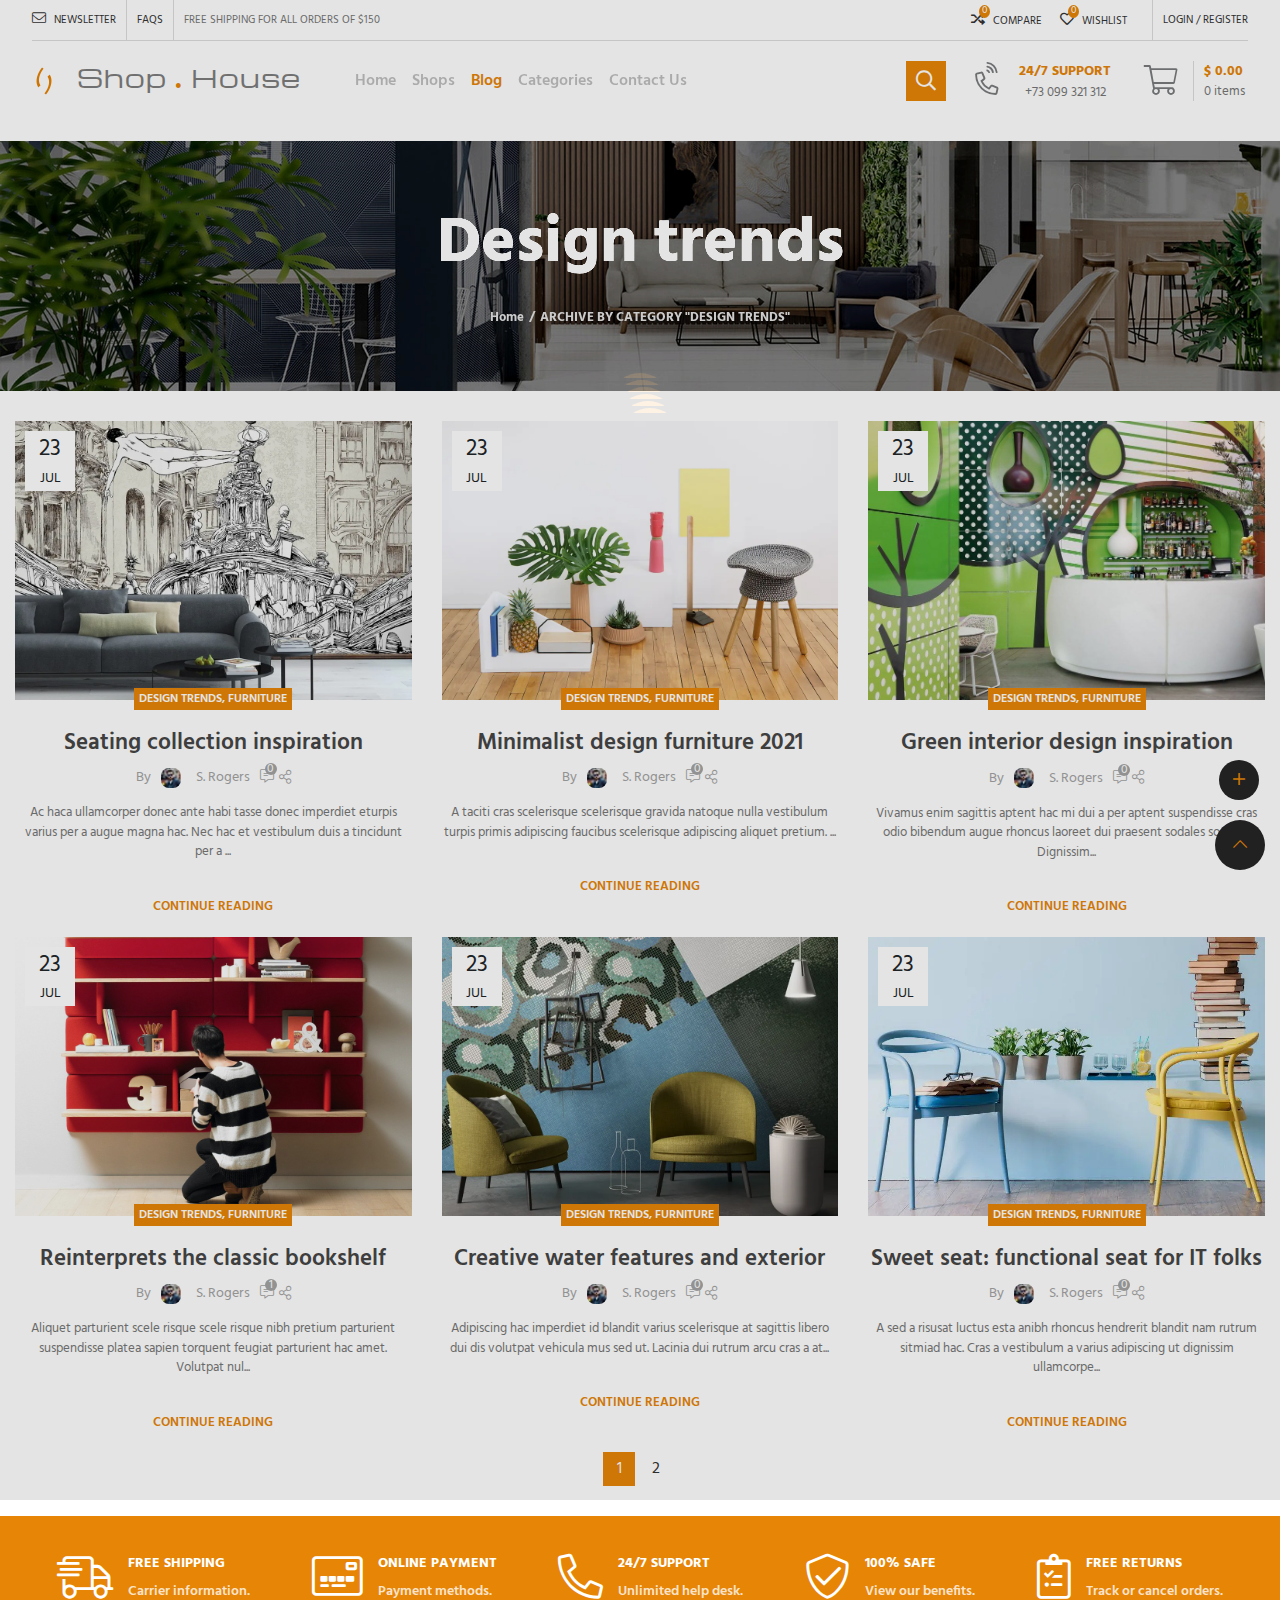
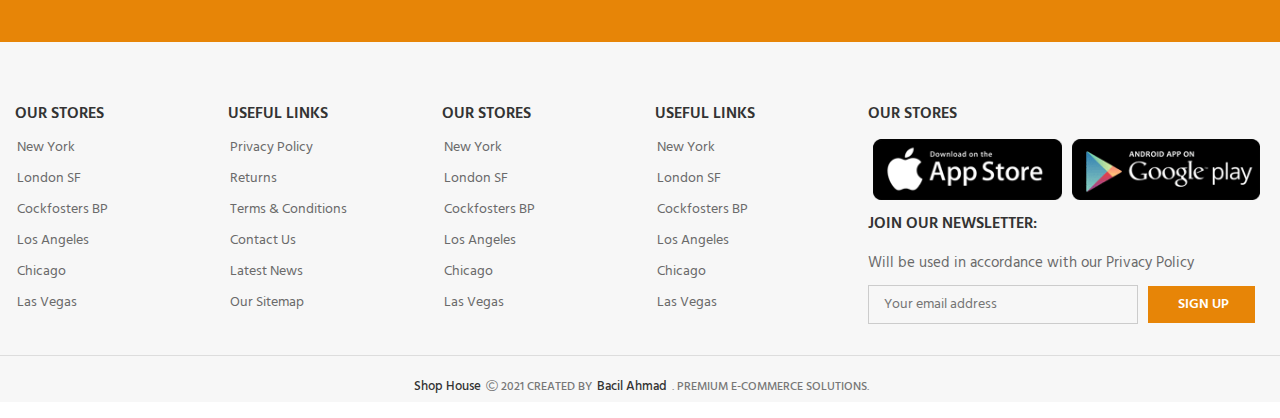
<file: Blog-Flat.html>
<!DOCTYPE html>
<html lang="en">

<head>
    <meta charset="UTF-8" />
    <meta http-equiv="X-UA-Compatible" content="IE=edge" />
    <meta name="viewport" content="width=device-width, initial-scale=1.0" />
    <link rel="shortcut icon" href="images/icon.png" type="image/x-icon" />
    <link rel="preconnect" href="https://fonts.googleapis.com" />
    <link rel="preconnect" href="https://fonts.gstatic.com" crossorigin />
    <link href="https://fonts.googleapis.com/css2?family=Michroma&display=swap" rel="stylesheet" />
    <link rel="preconnect" href="https://fonts.googleapis.com" />
    <link rel="preconnect" href="https://fonts.gstatic.com" crossorigin />
    <link href="https://fonts.googleapis.com/css2?family=Mr+Dafoe&display=swap" rel="stylesheet" />
    <link rel="preconnect" href="https://fonts.googleapis.com" />
    <link rel="preconnect" href="https://fonts.gstatic.com" crossorigin />
    <link href="https://fonts.googleapis.com/css2?family=Hind:wght@300;400;500;600;700&display=swap" rel="stylesheet" />
    <link rel="stylesheet" href="css/all.min.css" />
    <link rel="stylesheet" href="css/animate.css" />
    <link rel="stylesheet" href="css/bootstrap.min.css" />
    <link rel="stylesheet" href="css/main.css" />
    <title>Design trends-Shop House</title>
</head>

<body>
    <!-- Preloader -->
    <div class="circle">
        <div class="loader">
            <div class="loader">
                <div class="loader">
                    <div class="loader">
                        <div class="loader">
                            <div class="loader"></div>
                        </div>
                    </div>
                </div>
            </div>
        </div>
    </div>
    <!-- Go To First -->
    <div class="goToFirst">
        <a href="#head">
            <i class="fal fa-chevron-up"></i>
        </a>
    </div>
    <!-- Social Acount -->
    <div class="open-social-links">
        <ul class="social-links">
            <li>
                <a class="face" href="htttp://www.facebook.com">
                    <i class="fab fa-facebook-f"></i>
                </a>
            </li>
            <li>
                <a class="twitter" href="htttp://www.twitter.com">
                    <i class="fab fa-twitter"></i>
                </a>
            </li>
            <li>
                <a class="google" href="htttp://www.google.com">
                    <i class="fab fa-google-plus-g"></i>
                </a>
            </li>
        </ul>
        <div class="open-btn">
            <i class="fal fa-plus plus"></i>
            <i class="fal fa-minus minus"></i>
        </div>
    </div>
    <!-- Start overlay Part -->
    <div class="overlay"></div>
    <!-- End overlay Part -->
    <!-- Start section Header -->
    <header id="head">
        <!-- start first-bar -->
        <div class="firstbar">
            <div class="cell d-flex align-items-flex-end">
                <a href="#">
                    <i class="fal fa-envelope massege"></i>
                    Newsletter
                </a>
            </div>
            <div class="cell">
                <a href="#">FAQs</a>
            </div>
            <div class="cell big">
                <div class="chL">FREE SHIPPING FOR ALL ORDERS OF $150</div>
                <div class="chR">
                    <a href="#" class="rel">
                        <i class="far fa-random randome"></i>
                        <span class="comparNum"> 0 </span>
                        Compare
                    </a>
                    <a href="#" class="rel">
                        <i class="far fa-heart heart"></i>
                        <span class="wishNum"> 0 </span>
                        Wishlist
                    </a>
                </div>
            </div>
            <div class="cell">
                <a href="#"> Login / Register</a>
            </div>
        </div>
        <!-- end first-bar -->
        <!-- start navbar -->
        <nav class="navbar navbar-expand-lg navbar-light">
            <a class="navbar-brand" href="index.html">
                <img src="images/icon.png" alt="Logo" />
                Shop <span>.</span> House
            </a>
            <div class="toggelbutton">
                <i class="far fa-bars"></i>
                <span>MENU</span>
            </div>
            <div class="collapse navbar-collapse" id="nav-toggle">
                <a class="navbar-brand side-logo" href="index.html">
                    <img src="images/icon.png" alt="Logo" />
                    Shop <span>.</span> House
                </a>
                <ul class="navbar-nav mr-auto">
                    <li class="nav-item">
                        <a class="nav-link" href="index.html"> Home </a>
                    </li>
                    <li class="nav-item dropdown">
                        <a class="nav-link dropdown-toggle" href="#">
                            Shops
                            <i class="far fa-chevron-right"></i>
                        </a>
                        <div class="dropdown-menu openslide" aria-labelledby="navbarDropdown">
                            <a class="dropdown-item" href="Filters-area.html"> Filters area </a>
                            <a class="dropdown-item" href="Menu-price.html"> Menu price </a>
                            <a class="dropdown-item" href="Shopping-Cart.html"> Shopping Cart </a>
                        </div>
                    </li>
                    <li class="nav-item dropdown">
                        <a class="nav-link active dropdown-toggle" href="#">
                            Blog
                            <i class="far fa-chevron-right"></i>
                        </a>
                        <div class="dropdown-menu openslide" aria-labelledby="navbarDropdown">
                            <a class="dropdown-item" href="Blog-Flat.html"> Blog flat </a>
                            <a class="dropdown-item" href="interior-Design.html"> interior Design </a>
                            <a class="dropdown-item" href="#"> Blog-chess </a>
                        </div>
                    </li>
                    <li class="nav-item">
                        <a class="nav-link" href="Categories.html"> Categories </a>
                    </li>
                    <li class="nav-item">
                        <a class="nav-link" href="Contact-Us.html"> Contact Us </a>
                    </li>
                </ul>
            </div>
            <div class="customerside">
                <div class="searchbox">
                    <input type="text" id="search" class="search" placeholder="Search for products" />
                    <span class="searchicon">
                        <i class="far fa-search"></i>
                    </span>
                </div>
                <div class="info">
                    <i class="fal fa-phone-volume"></i>
                    <div class="infotext">
                        <span> 24/7 SUPPORT </span>
                        <p>+73 099 321 312</p>
                    </div>
                </div>
                <div class="cart" id="open-cart">
                    <i class="fal fa-shopping-cart"></i>
                    <div class="carttext">
                        <div class="c1">
                            $
                            <span class="Price"> 0.00 </span>
                        </div>
                        <div class="c2">
                            <span class="Items-num">0</span>
                            items
                        </div>
                    </div>
                </div>
            </div>
        </nav>
        <!-- end navbar -->
        <!-- Start User Cart -->
        <div class="cart-info" id="cart">
            <div class="cart-head">
                <h3>SHOPPING CART</h3>
                <p id="close-cart">
                    <i class="fal fa-times"></i>
                    <span> Close </span>
                </p>
            </div>
            <div class="empty-cart" id="empty-cart">
                <i class="fal fa-cart-arrow-down"></i>
                <p>NO PRODUCTS IN THE CART.</p>
                <button class="return-TS">RETURN TO SHOP</button>
            </div>
            <div class="total" id="Total">
                <div class="total-sec">
                    <p>Total :</p>
                    <span class="total-price">0.00</span>
                </div>
                <button value="View Cart">View Cart</button>
                <button value="Checkout">Checkout</button>
            </div>
        </div>
        <!-- End User Cart -->
        <!-- search-box -->
        <div class="search2">
            <form action="">
                <input type="text" placeholder="Search for products" name="" id="search-box" />
                <span class="searchicon2">
                    <i class="far fa-search"></i>
                </span>
            </form>
        </div>
    </header>
    <!-- End section Header -->
    <!-- Start SHOP -->
    <section class="shop">
        <div class="shop-head mp-page" style="background-image: url(images/blog-flat-bg.jpg);filter: brightness(1.5)
        ;background-size: cover;">
            <h1>Design trends</h1>
            <p><a href="index.html">Home </a><span>/</span> ARCHIVE BY CATEGORY "DESIGN TRENDS"</p>
        </div>
    </section>
    <!-- End SHOP -->
    <!-- Start Design trends -->
    <section class="trends">
        <div class="container">
            <div class="row page-1">
                <div class="col-lg-4 col-md-6">
                    <div class="trend-card">
                        <div class="tc-head">
                            <img src="images/trend1.webp" alt="">
                            <p>23 <span>JUL</span> </p>
                            <div class="load">
                                <span class="d1"></span>
                                <span class="d2"></span>
                                <span class="d3"></span>
                            </div>
                        </div>
                        <div class="tc-body">
                            <span class="top-bg">DESIGN TRENDS, FURNITURE</span>
                            <a href="#">
                                <h2>Seating collection inspiration</h2>
                            </a>
                            <div class="cllec">
                                By
                                <img src="images/avatar.jpg" alt="avatar">
                                <a href="#">S. Rogers</a>
                                <a href="#">
                                    <span class="coment">0</span>
                                    <i class="fal fa-comment-alt-lines"></i>
                                </a>
                                <span class="fal fa-share-alt popup">
                                    <ul>
                                        <li>
                                            <a href="#">
                                                <i class="fab fa-facebook-f"></i>
                                            </a>
                                        </li>
                                        <li>
                                            <a href="#">
                                                <i class="fab fa-twitter"></i>
                                            </a>
                                        </li>
                                        <li>
                                            <a href="#">
                                                <i class="fab fa-pinterest-p"></i>
                                            </a>
                                        </li>
                                        <li>
                                            <a href="#">
                                                <i class="fab fa-linkedin-in"></i>
                                            </a>
                                        </li>
                                        <li>
                                            <a href="#">
                                                <i class="fab fa-telegram"></i>
                                            </a>
                                        </li>
                                    </ul>
                                </span>
                            </div>
                            <p>
                                Ac haca ullamcorper donec ante habi tasse donec imperdiet eturpis varius per a
                                augue magna hac. Nec hac et vestibulum duis a tincidunt per a ... </p>
                            <a href="#" class="btn-check">
                                CONTINUE READING
                                <i class="fal fa-ellipsis-v"></i>
                            </a>
                        </div>
                    </div>
                </div>
                <div class="col-lg-4 col-md-6">
                    <div class="trend-card">
                        <div class="tc-head">
                            <img src="images/trend2.jpg" alt="">
                            <p>23 <span>JUL</span> </p>
                            <div class="load">
                                <span class="d1"></span>
                                <span class="d2"></span>
                                <span class="d3"></span>
                            </div>
                        </div>
                        <div class="tc-body">
                            <span class="top-bg">DESIGN TRENDS, FURNITURE</span>
                            <a href="#">
                                <h2>Minimalist design furniture 2021</h2>
                            </a>
                            <div class="cllec">
                                By
                                <img src="images/avatar.jpg" alt="avatar">
                                <a href="#">S. Rogers</a>
                                <a href="#">
                                    <span class="coment">0</span>
                                    <i class="fal fa-comment-alt-lines"></i>
                                </a>
                                <span class="fal fa-share-alt popup">
                                    <ul>
                                        <li>
                                            <a href="#">
                                                <i class="fab fa-facebook-f"></i>
                                            </a>
                                        </li>
                                        <li>
                                            <a href="#">
                                                <i class="fab fa-twitter"></i>
                                            </a>
                                        </li>
                                        <li>
                                            <a href="#">
                                                <i class="fab fa-pinterest-p"></i>
                                            </a>
                                        </li>
                                        <li>
                                            <a href="#">
                                                <i class="fab fa-linkedin-in"></i>
                                            </a>
                                        </li>
                                        <li>
                                            <a href="#">
                                                <i class="fab fa-telegram"></i>
                                            </a>
                                        </li>
                                    </ul>
                                </span>
                            </div>
                            <p>
                                A taciti cras scelerisque scelerisque gravida natoque nulla vestibulum turpis primis
                                adipiscing faucibus scelerisque adipiscing aliquet pretium. ...</p>
                            <a href="#" class="btn-check">
                                CONTINUE READING
                                <i class="fal fa-ellipsis-v"></i>
                            </a>
                        </div>
                    </div>
                </div>
                <div class="col-lg-4 col-md-6">
                    <div class="trend-card">
                        <div class="tc-head">
                            <img src="images/trend3.jpg" alt="">
                            <p>23 <span>JUL</span> </p>
                            <div class="load">
                                <span class="d1"></span>
                                <span class="d2"></span>
                                <span class="d3"></span>
                            </div>
                        </div>
                        <div class="tc-body">
                            <span class="top-bg">DESIGN TRENDS, FURNITURE</span>
                            <a href="#">
                                <h2>Green interior design inspiration</h2>
                            </a>
                            <div class="cllec">
                                By
                                <img src="images/avatar.jpg" alt="avatar">
                                <a href="#">S. Rogers</a>
                                <a href="#">
                                    <span class="coment">0</span>
                                    <i class="fal fa-comment-alt-lines"></i>
                                </a>
                                <span class="fal fa-share-alt popup">
                                    <ul>
                                        <li>
                                            <a href="#">
                                                <i class="fab fa-facebook-f"></i>
                                            </a>
                                        </li>
                                        <li>
                                            <a href="#">
                                                <i class="fab fa-twitter"></i>
                                            </a>
                                        </li>
                                        <li>
                                            <a href="#">
                                                <i class="fab fa-pinterest-p"></i>
                                            </a>
                                        </li>
                                        <li>
                                            <a href="#">
                                                <i class="fab fa-linkedin-in"></i>
                                            </a>
                                        </li>
                                        <li>
                                            <a href="#">
                                                <i class="fab fa-telegram"></i>
                                            </a>
                                        </li>
                                    </ul>
                                </span>
                            </div>
                            <p>
                                Vivamus enim sagittis aptent hac mi dui a per aptent suspendisse cras odio bibendum
                                augue rhoncus laoreet dui praesent sodales sodales. Dignissim... </p>
                            <a href="#" class="btn-check">
                                CONTINUE READING
                                <i class="fal fa-ellipsis-v"></i>
                            </a>
                        </div>
                    </div>
                </div>
                <div class="col-lg-4 col-md-6">
                    <div class="trend-card">
                        <div class="tc-head">
                            <img src="images/trend4.jpg" alt="">
                            <p>23 <span>JUL</span> </p>
                            <div class="load">
                                <span class="d1"></span>
                                <span class="d2"></span>
                                <span class="d3"></span>
                            </div>
                        </div>
                        <div class="tc-body">
                            <span class="top-bg">DESIGN TRENDS, FURNITURE</span>
                            <a href="#">
                                <h2>Reinterprets the classic bookshelf</h2>
                            </a>
                            <div class="cllec">
                                By
                                <img src="images/avatar.jpg" alt="avatar">
                                <a href="#">S. Rogers</a>
                                <a href="#">
                                    <span class="coment">1</span>
                                    <i class="fal fa-comment-alt-lines"></i>
                                </a>
                                <span class="fal fa-share-alt popup">
                                    <ul>
                                        <li>
                                            <a href="#">
                                                <i class="fab fa-facebook-f"></i>
                                            </a>
                                        </li>
                                        <li>
                                            <a href="#">
                                                <i class="fab fa-twitter"></i>
                                            </a>
                                        </li>
                                        <li>
                                            <a href="#">
                                                <i class="fab fa-pinterest-p"></i>
                                            </a>
                                        </li>
                                        <li>
                                            <a href="#">
                                                <i class="fab fa-linkedin-in"></i>
                                            </a>
                                        </li>
                                        <li>
                                            <a href="#">
                                                <i class="fab fa-telegram"></i>
                                            </a>
                                        </li>
                                    </ul>
                                </span>
                            </div>
                            <p>
                                Aliquet parturient scele risque scele risque nibh pretium parturient suspendisse
                                platea sapien torquent feugiat parturient hac amet. Volutpat nul...
                            </p>
                            <a href="#" class="btn-check">
                                CONTINUE READING
                                <i class="fal fa-ellipsis-v"></i>
                            </a>
                        </div>
                    </div>
                </div>
                <div class="col-lg-4 col-md-6">
                    <div class="trend-card">
                        <div class="tc-head">
                            <img src="images/trend5.jpg" alt="">
                            <p>23 <span>JUL</span> </p>
                            <div class="load">
                                <span class="d1"></span>
                                <span class="d2"></span>
                                <span class="d3"></span>
                            </div>
                        </div>
                        <div class="tc-body">
                            <span class="top-bg">DESIGN TRENDS, FURNITURE</span>
                            <a href="#">
                                <h2>Creative water features and exterior</h2>
                            </a>
                            <div class="cllec">
                                By
                                <img src="images/avatar.jpg" alt="avatar">
                                <a href="#">S. Rogers</a>
                                <a href="#">
                                    <span class="coment">0</span>
                                    <i class="fal fa-comment-alt-lines"></i>
                                </a>
                                <span class="fal fa-share-alt popup">
                                    <ul>
                                        <li>
                                            <a href="#">
                                                <i class="fab fa-facebook-f"></i>
                                            </a>
                                        </li>
                                        <li>
                                            <a href="#">
                                                <i class="fab fa-twitter"></i>
                                            </a>
                                        </li>
                                        <li>
                                            <a href="#">
                                                <i class="fab fa-pinterest-p"></i>
                                            </a>
                                        </li>
                                        <li>
                                            <a href="#">
                                                <i class="fab fa-linkedin-in"></i>
                                            </a>
                                        </li>
                                        <li>
                                            <a href="#">
                                                <i class="fab fa-telegram"></i>
                                            </a>
                                        </li>
                                    </ul>
                                </span>
                            </div>
                            <p>
                                Adipiscing hac imperdiet id blandit varius scelerisque at sagittis libero dui dis
                                volutpat vehicula mus sed ut. Lacinia dui rutrum arcu cras a at...</p>
                            <a href="#" class="btn-check">
                                CONTINUE READING
                                <i class="fal fa-ellipsis-v"></i>
                            </a>
                        </div>
                    </div>
                </div>
                <div class="col-lg-4 col-md-6">
                    <div class="trend-card">
                        <div class="tc-head">
                            <img src="images/trend6.webp" alt="">
                            <p>23 <span>JUL</span> </p>
                            <div class="load">
                                <span class="d1"></span>
                                <span class="d2"></span>
                                <span class="d3"></span>
                            </div>
                        </div>
                        <div class="tc-body">
                            <span class="top-bg">DESIGN TRENDS, FURNITURE</span>
                            <a href="#">
                                <h2>Sweet seat: functional seat for IT folks</h2>
                            </a>
                            <div class="cllec">
                                By
                                <img src="images/avatar.jpg" alt="avatar">
                                <a href="#">S. Rogers</a>
                                <a href="#">
                                    <span class="coment">0</span>
                                    <i class="fal fa-comment-alt-lines"></i>
                                </a>
                                <span class="fal fa-share-alt popup">
                                    <ul>
                                        <li>
                                            <a href="#">
                                                <i class="fab fa-facebook-f"></i>
                                            </a>
                                        </li>
                                        <li>
                                            <a href="#">
                                                <i class="fab fa-twitter"></i>
                                            </a>
                                        </li>
                                        <li>
                                            <a href="#">
                                                <i class="fab fa-pinterest-p"></i>
                                            </a>
                                        </li>
                                        <li>
                                            <a href="#">
                                                <i class="fab fa-linkedin-in"></i>
                                            </a>
                                        </li>
                                        <li>
                                            <a href="#">
                                                <i class="fab fa-telegram"></i>
                                            </a>
                                        </li>
                                    </ul>
                                </span>
                            </div>
                            <p>
                                A sed a risusat luctus esta anibh rhoncus hendrerit blandit nam rutrum sitmiad
                                hac. Cras a vestibulum a varius adipiscing ut dignissim ullamcorpe...
                            </p>
                            <a href="#" class="btn-check">
                                CONTINUE READING
                                <i class="fal fa-ellipsis-v"></i>
                            </a>
                        </div>
                    </div>
                </div>
            </div>
            <div class="page-2">
                <div class="row">
                    <div class="col-lg-4 col-md-6">
                        <div class="trend-card">
                            <div class="tc-head">
                                <img src="images/trend7.webp" alt="">
                                <p>23 <span>JUL</span> </p>
                                <div class="load">
                                    <span class="d1"></span>
                                    <span class="d2"></span>
                                    <span class="d3"></span>
                                </div>
                            </div>
                            <div class="tc-body">
                                <span class="top-bg">DESIGN TRENDS, FURNITURE</span>
                                <a href="#">
                                    <h2>Furniture that explores wood as a material</h2>
                                </a>
                                <div class="cllec">
                                    By
                                    <img src="images/avatar.jpg" alt="avatar">
                                    <a href="#">S. Rogers</a>
                                    <a href="#">
                                        <span class="coment">0</span>
                                        <i class="fal fa-comment-alt-lines"></i>
                                    </a>
                                    <span class="fal fa-share-alt popup">
                                        <ul>
                                            <li>
                                                <a href="#">
                                                    <i class="fab fa-facebook-f"></i>
                                                </a>
                                            </li>
                                            <li>
                                                <a href="#">
                                                    <i class="fab fa-twitter"></i>
                                                </a>
                                            </li>
                                            <li>
                                                <a href="#">
                                                    <i class="fab fa-pinterest-p"></i>
                                                </a>
                                            </li>
                                            <li>
                                                <a href="#">
                                                    <i class="fab fa-linkedin-in"></i>
                                                </a>
                                            </li>
                                            <li>
                                                <a href="#">
                                                    <i class="fab fa-telegram"></i>
                                                </a>
                                            </li>
                                        </ul>
                                    </span>
                                </div>
                                <p>
                                    Cursus nunc venenatis a lacinia a id vestibulum posuere aenean nam nam sem porta
                                    sit consectetur. Ac nam ullamcorper pretium mollis potenti sed n... </p>
                                <a href="#" class="btn-check">
                                    CONTINUE READING
                                    <i class="fal fa-ellipsis-v"></i>
                                </a>
                            </div>
                        </div>
                    </div>
                    <div class="col-lg-4 col-md-6">
                        <div class="trend-card">
                            <div class="tc-head">
                                <img src="images/trend8.webp" alt="">
                                <p>23 <span>JUL</span> </p>
                                <div class="load">
                                    <span class="d1"></span>
                                    <span class="d2"></span>
                                    <span class="d3"></span>
                                </div>
                            </div>
                            <div class="tc-body">
                                <span class="top-bg">DESIGN TRENDS, FURNITURE</span>
                                <a href="#">
                                    <h2>The big design: Wall likes pictures</h2>
                                </a>
                                <div class="cllec">
                                    By
                                    <img src="images/avatar.jpg" alt="avatar">
                                    <a href="#">S. Rogers</a>
                                    <a href="#">
                                        <span class="coment">0</span>
                                        <i class="fal fa-comment-alt-lines"></i>
                                    </a>
                                    <span class="fal fa-share-alt popup">
                                        <ul>
                                            <li>
                                                <a href="#">
                                                    <i class="fab fa-facebook-f"></i>
                                                </a>
                                            </li>
                                            <li>
                                                <a href="#">
                                                    <i class="fab fa-twitter"></i>
                                                </a>
                                            </li>
                                            <li>
                                                <a href="#">
                                                    <i class="fab fa-pinterest-p"></i>
                                                </a>
                                            </li>
                                            <li>
                                                <a href="#">
                                                    <i class="fab fa-linkedin-in"></i>
                                                </a>
                                            </li>
                                            <li>
                                                <a href="#">
                                                    <i class="fab fa-telegram"></i>
                                                </a>
                                            </li>
                                        </ul>
                                    </span>
                                </div>
                                <p>
                                    Parturient in potenti id rutrum duis torquent parturient sceler isque sit
                                    vestibulum aposuere scelerisque viverra urna. Egestas tristique vestib... </p>
                                <a href="#" class="btn-check">
                                    CONTINUE READING
                                    <i class="fal fa-ellipsis-v"></i>
                                </a>
                            </div>
                        </div>
                    </div>
                    <div class="col-lg-4 col-md-6">
                        <div class="trend-card">
                            <div class="tc-head">
                                <img src="images/trend9.webp" alt="">
                                <p>23 <span>JUL</span> </p>
                                <div class="load">
                                    <span class="d1"></span>
                                    <span class="d2"></span>
                                    <span class="d3"></span>
                                </div>
                            </div>
                            <div class="tc-body">
                                <span class="top-bg">DESIGN TRENDS, FURNITURE</span>
                                <a href="#">
                                    <h2>New home decor from John Doerson</h2>
                                </a>
                                <div class="cllec">
                                    By
                                    <img src="images/avatar.jpg" alt="avatar">
                                    <a href="#">S. Rogers</a>
                                    <a href="#">
                                        <span class="coment">0</span>
                                        <i class="fal fa-comment-alt-lines"></i>
                                    </a>
                                    <span class="fal fa-share-alt popup">
                                        <ul>
                                            <li>
                                                <a href="#">
                                                    <i class="fab fa-facebook-f"></i>
                                                </a>
                                            </li>
                                            <li>
                                                <a href="#">
                                                    <i class="fab fa-twitter"></i>
                                                </a>
                                            </li>
                                            <li>
                                                <a href="#">
                                                    <i class="fab fa-pinterest-p"></i>
                                                </a>
                                            </li>
                                            <li>
                                                <a href="#">
                                                    <i class="fab fa-linkedin-in"></i>
                                                </a>
                                            </li>
                                            <li>
                                                <a href="#">
                                                    <i class="fab fa-telegram"></i>
                                                </a>
                                            </li>
                                        </ul>
                                    </span>
                                </div>
                                <p>
                                    Ullamcorper condimentum erat pretium velit at ut a nunc id a adeu vestibulum nibh
                                    urna nam consequat erat molestie lacinia rhoncus. Nisi a diamid... </p>
                                <a href="#" class="btn-check">
                                    CONTINUE READING
                                    <i class="fal fa-ellipsis-v"></i>
                                </a>
                            </div>
                        </div>
                    </div>
                    <div class="col-lg-4 col-md-6">
                        <div class="trend-card">
                            <div class="tc-head">
                                <img src="images/trend10.webp" alt="">
                                <p>23 <span>JUL</span> </p>
                                <div class="load">
                                    <span class="d1"></span>
                                    <span class="d2"></span>
                                    <span class="d3"></span>
                                </div>
                            </div>
                            <div class="tc-body">
                                <span class="top-bg">DESIGN TRENDS, FURNITURE</span>
                                <a href="#">
                                    <h2>Collar brings back coffee brewing ritual</h2>
                                </a>
                                <div class="cllec">
                                    By
                                    <img src="images/avatar.jpg" alt="avatar">
                                    <a href="#">S. Rogers</a>
                                    <a href="#">
                                        <span class="coment">0</span>
                                        <i class="fal fa-comment-alt-lines"></i>
                                    </a>
                                    <span class="fal fa-share-alt popup">
                                        <ul>
                                            <li>
                                                <a href="#">
                                                    <i class="fab fa-facebook-f"></i>
                                                </a>
                                            </li>
                                            <li>
                                                <a href="#">
                                                    <i class="fab fa-twitter"></i>
                                                </a>
                                            </li>
                                            <li>
                                                <a href="#">
                                                    <i class="fab fa-pinterest-p"></i>
                                                </a>
                                            </li>
                                            <li>
                                                <a href="#">
                                                    <i class="fab fa-linkedin-in"></i>
                                                </a>
                                            </li>
                                            <li>
                                                <a href="#">
                                                    <i class="fab fa-telegram"></i>
                                                </a>
                                            </li>
                                        </ul>
                                    </span>
                                </div>
                                <p>
                                    Aliquet parturient scele risque scele risque nibh pretium parturient suspendisse
                                    platea
                                    sapien torquent feugiat parturient hac amet. Volutpat nul...
                                </p>
                                <a href="#" class="btn-check">
                                    CONTINUE READING
                                    <i class="fal fa-ellipsis-v"></i>
                                </a>
                            </div>
                        </div>
                    </div>
                    <div class="col-lg-4 col-md-6">
                        <div class="trend-card">
                            <div class="tc-head">
                                <img src="images/trend11.webp" alt="">
                                <p>23 <span>JUL</span> </p>
                                <div class="load">
                                    <span class="d1"></span>
                                    <span class="d2"></span>
                                    <span class="d3"></span>
                                </div>
                            </div>
                            <div class="tc-body">
                                <span class="top-bg">DESIGN TRENDS, FURNITURE</span>
                                <a href="#">
                                    <h2>Exploring Atlanta’s modern homes</h2>
                                </a>
                                <div class="cllec">
                                    By
                                    <img src="images/avatar.jpg" alt="avatar">
                                    <a href="#">S. Rogers</a>
                                    <a href="#">
                                        <span class="coment">0</span>
                                        <i class="fal fa-comment-alt-lines"></i>
                                    </a>
                                    <span class="fal fa-share-alt popup">
                                        <ul>
                                            <li>
                                                <a href="#">
                                                    <i class="fab fa-facebook-f"></i>
                                                </a>
                                            </li>
                                            <li>
                                                <a href="#">
                                                    <i class="fab fa-twitter"></i>
                                                </a>
                                            </li>
                                            <li>
                                                <a href="#">
                                                    <i class="fab fa-pinterest-p"></i>
                                                </a>
                                            </li>
                                            <li>
                                                <a href="#">
                                                    <i class="fab fa-linkedin-in"></i>
                                                </a>
                                            </li>
                                            <li>
                                                <a href="#">
                                                    <i class="fab fa-telegram"></i>
                                                </a>
                                            </li>
                                        </ul>
                                    </span>
                                </div>
                                <p>
                                    Vivamus enim sagittis aptent hac mi dui a per aptent suspendisse cras odio bibendum
                                    augue rhoncus laoreet dui praesent sodales sodales. Dignissim... </p>
                                <a href="#" class="btn-check">
                                    CONTINUE READING
                                    <i class="fal fa-ellipsis-v"></i>
                                </a>
                            </div>
                        </div>
                    </div>
                    <div class="col-lg-4 col-md-6">
                        <div class="trend-card">
                            <div class="tc-head">
                                <img src="images/trend12.webp" alt="">
                                <p>23 <span>JUL</span> </p>
                                <div class="load">
                                    <span class="d1"></span>
                                    <span class="d2"></span>
                                    <span class="d3"></span>
                                </div>
                            </div>
                            <div class="tc-body">
                                <span class="top-bg">DESIGN TRENDS, FURNITURE</span>
                                <a href="#">
                                    <h2>Exterior ideas: 10 colored garden seats</h2>
                                </a>
                                <div class="cllec">
                                    By
                                    <img src="images/avatar.jpg" alt="avatar">
                                    <a href="#">S. Rogers</a>
                                    <a href="#">
                                        <span class="coment">0</span>
                                        <i class="fal fa-comment-alt-lines"></i>
                                    </a>
                                    <span class="fal fa-share-alt popup">
                                        <ul>
                                            <li>
                                                <a href="#">
                                                    <i class="fab fa-facebook-f"></i>
                                                </a>
                                            </li>
                                            <li>
                                                <a href="#">
                                                    <i class="fab fa-twitter"></i>
                                                </a>
                                            </li>
                                            <li>
                                                <a href="#">
                                                    <i class="fab fa-pinterest-p"></i>
                                                </a>
                                            </li>
                                            <li>
                                                <a href="#">
                                                    <i class="fab fa-linkedin-in"></i>
                                                </a>
                                            </li>
                                            <li>
                                                <a href="#">
                                                    <i class="fab fa-telegram"></i>
                                                </a>
                                            </li>
                                        </ul>
                                    </span>
                                </div>
                                <p>
                                    A sed a risusat luctus esta anibh rhoncus hendrerit blandit nam rutrum sitmiad hac.
                                    Crass a vestibulum a varius adipiscing ut dignissim ullamcorp... </p>
                                <a href="#" class="btn-check">
                                    CONTINUE READING
                                    <i class="fal fa-ellipsis-v"></i>
                                </a>
                            </div>
                        </div>
                    </div>
                </div>
            </div>
            <div class="page-num">
                <ul class="pagination">
                    <li class="page-item">
                        <span class="link-p1 p1 active">1</span>
                    </li>
                    <li class="page-item">
                        <span class="link-p2 p2">2</span>
                    </li>
                </ul>
            </div>
        </div>
    </section>
    <!-- End Design trends -->
    <!-- Start FOOTER -->
    <footer>
        <div class="platform">
            <div class="platform-body">
                <div class="media">
                    <i class="far fa-shipping-fast"></i>
                    <div class="media-body">
                        <h5 class="mt-0">FREE SHIPPING</h5>
                        <p>Carrier information.</p>
                    </div>
                </div>
                <div class="media">
                    <i class="fal fa-credit-card-front"></i>
                    <div class="media-body">
                        <h5 class="mt-0">ONLINE PAYMENT
                        </h5>
                        <p>Payment methods.</p>
                    </div>
                </div>
                <div class="media">
                    <i class="far fa-phone-alt"></i>
                    <div class="media-body">
                        <h5 class="mt-0">24/7 SUPPORT</h5>
                        <p>Unlimited help desk.</p>
                    </div>
                </div>
                <div class="media">
                    <i class="far fa-shield-check"></i>
                    <div class="media-body">
                        <h5 class="mt-0">100% SAFE</h5>
                        <p>View our benefits.</p>
                    </div>
                </div>
                <div class="media mr-0">
                    <i class="fal fa-clipboard-list-check"></i>
                    <div class="media-body">
                        <h5 class="mt-0">FREE RETURNS</h5>
                        <p>Track or cancel orders.</p>
                    </div>
                </div>
            </div>
        </div>
        <div class="container pt-5">
            <div class="row">
                <div class="col-lg-2 col-md-6">
                    <div class="foot-cell">
                        <h2>OUR STORES</h2>
                        <ul>
                            <li>
                                <a href="#">New York</a>
                            </li>
                            <li>
                                <a href="#">London SF</a>
                            </li>
                            <li>
                                <a href="#">Cockfosters BP</a>
                            </li>
                            <li>
                                <a href="#">Los Angeles</a>
                            </li>
                            <li>
                                <a href="#">Chicago</a>
                            </li>
                            <li>
                                <a href="#">Las Vegas</a>
                            </li>
                        </ul>
                    </div>
                </div>
                <div class="col-lg-2 col-md-6">
                    <div class="foot-cell">
                        <h2>USEFUL LINKS</h2>
                        <ul>
                            <li>
                                <a href="#">Privacy Policy</a>
                            </li>
                            <li>
                                <a href="#">Returns</a>
                            </li>
                            <li>
                                <a href="#">Terms & Conditions</a>
                            </li>
                            <li>
                                <a href="#">Contact Us</a>
                            </li>
                            <li>
                                <a href="#">Latest News</a>
                            </li>
                            <li>
                                <a href="#">Our Sitemap</a>
                            </li>
                        </ul>
                    </div>

                </div>
                <div class="col-lg-2 col-md-6">
                    <div class="foot-cell">
                        <h2>OUR STORES</h2>
                        <ul>
                            <li>
                                <a href="#">New York</a>
                            </li>
                            <li>
                                <a href="#">London SF</a>
                            </li>
                            <li>
                                <a href="#">Cockfosters BP</a>
                            </li>
                            <li>
                                <a href="#">Los Angeles</a>
                            </li>
                            <li>
                                <a href="#">Chicago</a>
                            </li>
                            <li>
                                <a href="#">Las Vegas</a>
                            </li>
                        </ul>
                    </div>

                </div>
                <div class="col-lg-2 col-md-6">
                    <div class="foot-cell">
                        <h2>USEFUL LINKS</h2>
                        <ul>
                            <li>
                                <a href="#">New York</a>
                            </li>
                            <li>
                                <a href="#">London SF</a>
                            </li>
                            <li>
                                <a href="#">Cockfosters BP</a>
                            </li>
                            <li>
                                <a href="#">Los Angeles</a>
                            </li>
                            <li>
                                <a href="#">Chicago</a>
                            </li>
                            <li>
                                <a href="#">Las Vegas</a>
                            </li>
                        </ul>
                    </div>

                </div>
                <div class="col-lg-4 col-md-10">
                    <div class="foot-cell">
                        <h2>OUR STORES</h2>
                        <div class="mobile-img">
                            <a href="#">
                                <img src="images/app.png" alt="app">
                            </a>
                            <a href="#">
                                <img src="images/google.png" alt="google">
                            </a>
                        </div>
                        <div class="join-us">
                            <h2>JOIN OUR NEWSLETTER:</h2>
                            <p>Will be used in accordance with our Privacy Policy
                            </p>
                            <form action="#">
                                <input type="email" placeholder="Your email address" required>
                                <input type="submit" value="Sign up">
                            </form>
                        </div>
                    </div>

                </div>
            </div>
        </div>
        <hr>
        <div class="container">
            <div class="copy-write">
                <h5>
                    <a href="index.html">
                        Shop House
                    </a>
                    <i class="fal fa-copyright"></i>
                    2021 CREATED BY
                    <a href="https://github.com/Bacil-20">Bacil Ahmad</a>
                    . PREMIUM E-COMMERCE SOLUTIONS.
                </h5>
            </div>
        </div>
    </footer>
    <!-- End FOOTER -->
    <script src=" js/jquery-3.6.0.min.js"></script>
    <script src="js//popper.min.js"></script>
    <script src="js/bootstrap.min.js"></script>
    <script src="js/pro.min.js"></script>
    <script src="js/wow.min.js"></script>
    <script src="js/main.js"></script>
    <script src="js/myscripts.js"></script>
</body>

</html>
</file>
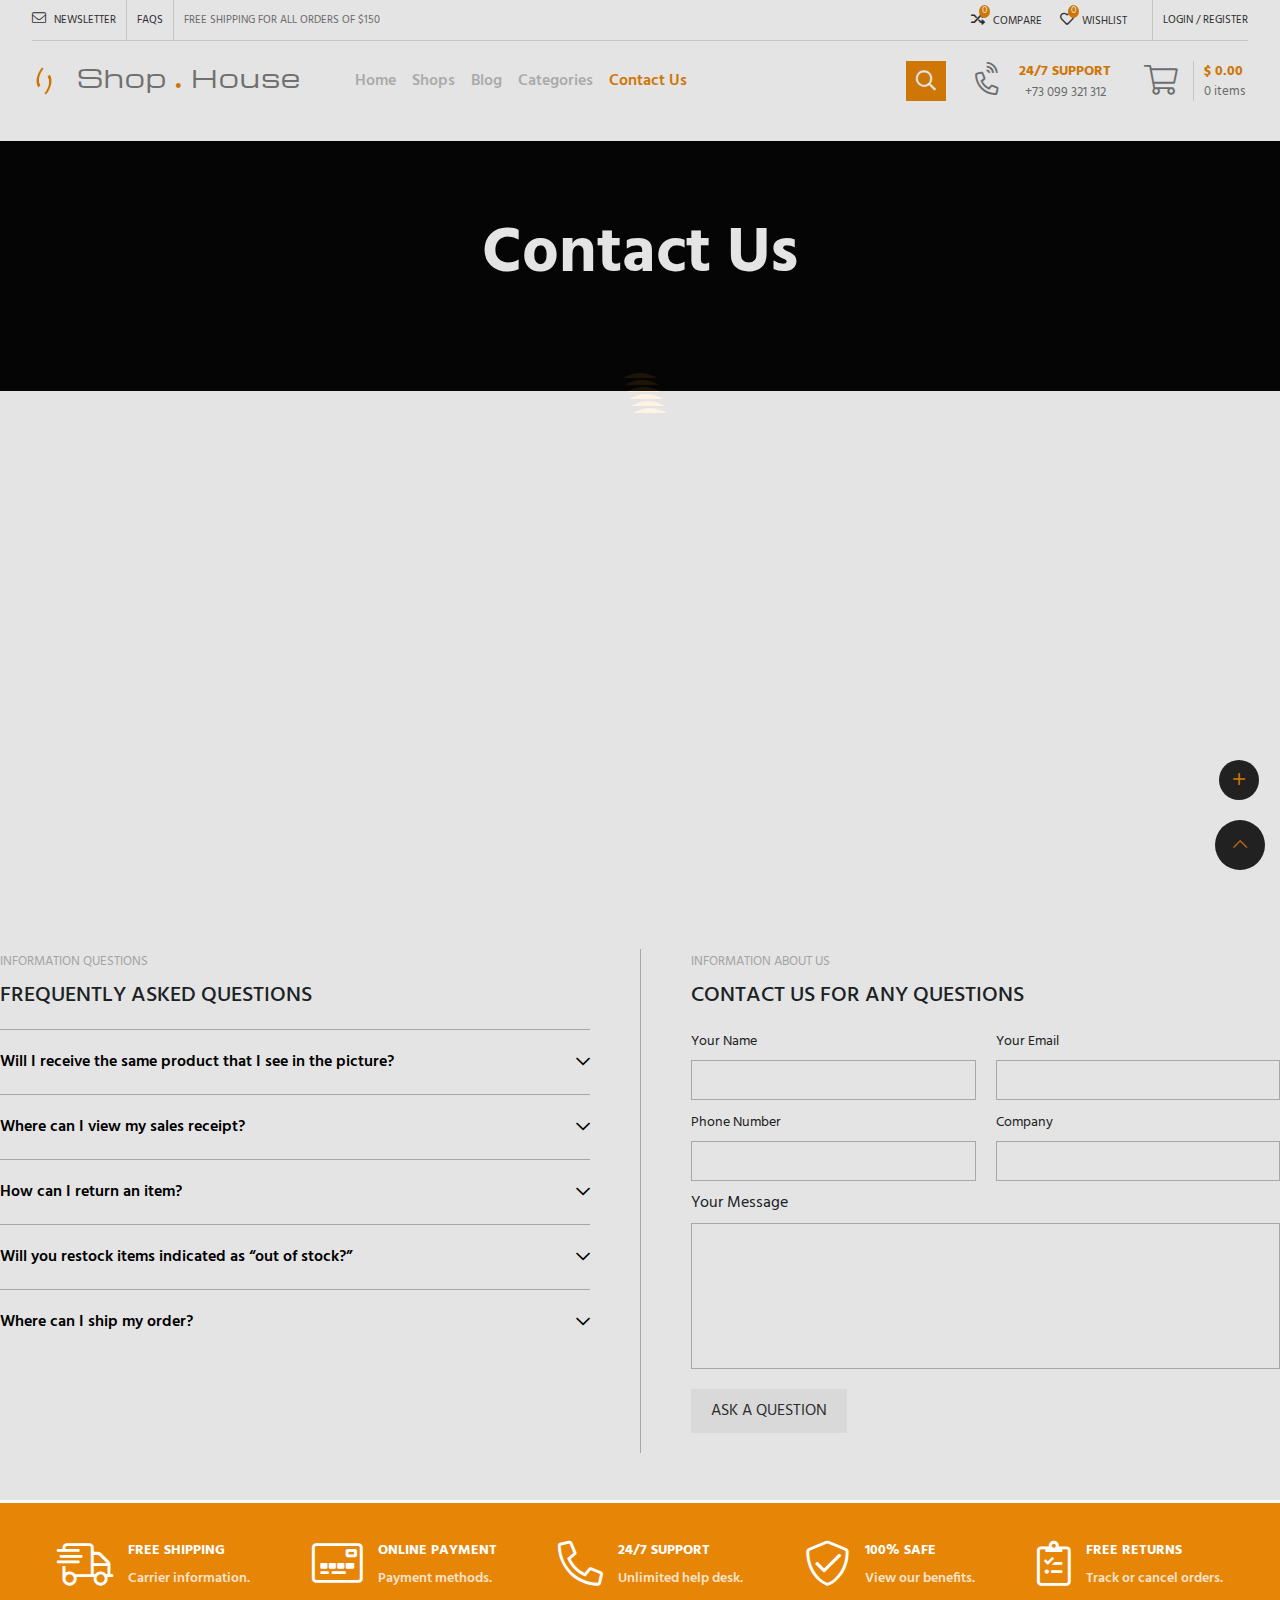
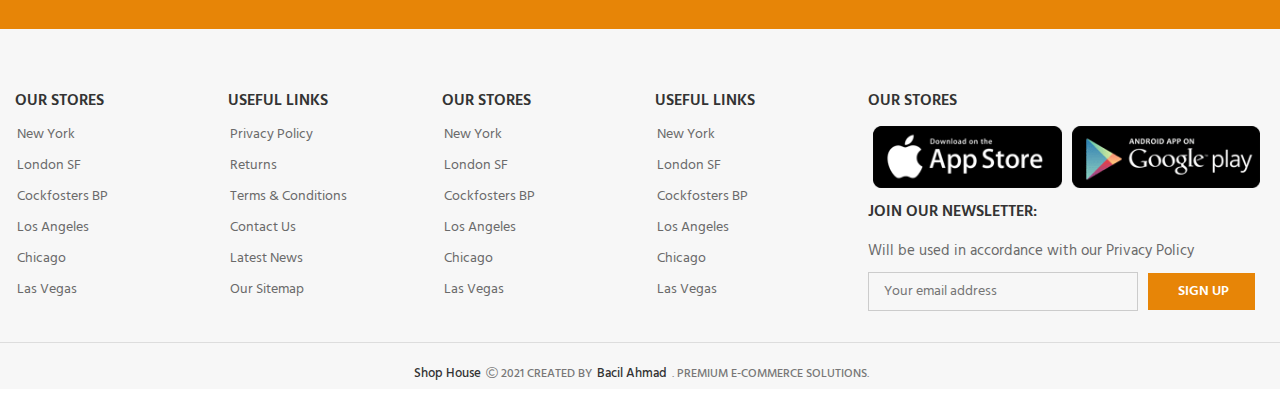
<file: Contact-Us.html>
<!DOCTYPE html>
<html lang="en">

<head>
    <meta charset="UTF-8" />
    <meta http-equiv="X-UA-Compatible" content="IE=edge" />
    <meta name="viewport" content="width=device-width, initial-scale=1.0" />
    <link rel="shortcut icon" href="images/icon.png" type="image/x-icon" />
    <link rel="preconnect" href="https://fonts.googleapis.com" />
    <link rel="preconnect" href="https://fonts.gstatic.com" crossorigin />
    <link href="https://fonts.googleapis.com/css2?family=Michroma&display=swap" rel="stylesheet" />
    <link rel="preconnect" href="https://fonts.googleapis.com" />
    <link rel="preconnect" href="https://fonts.gstatic.com" crossorigin />
    <link href="https://fonts.googleapis.com/css2?family=Mr+Dafoe&display=swap" rel="stylesheet" />
    <link rel="preconnect" href="https://fonts.googleapis.com" />
    <link rel="preconnect" href="https://fonts.gstatic.com" crossorigin />
    <link href="https://fonts.googleapis.com/css2?family=Hind:wght@300;400;500;600;700&display=swap" rel="stylesheet" />
    <link rel="stylesheet" href="css/all.min.css" />
    <link rel="stylesheet" href="css/animate.css" />
    <link rel="stylesheet" href="css/bootstrap.min.css" />
    <link rel="stylesheet" href="css/main.css" />
    <title>Contact Us-Shop House</title>
</head>

<body>
    <!-- Preloader -->
    <div class="circle">
        <div class="loader">
            <div class="loader">
                <div class="loader">
                    <div class="loader">
                        <div class="loader">
                            <div class="loader"></div>
                        </div>
                    </div>
                </div>
            </div>
        </div>
    </div>
    <!-- Go To First -->
    <div class="goToFirst">
        <a href="#head">
            <i class="fal fa-chevron-up"></i>
        </a>
    </div>
    <!-- Social Acount -->
    <div class="open-social-links">
        <ul class="social-links">
            <li>
                <a class="face" href="htttp://www.facebook.com">
                    <i class="fab fa-facebook-f"></i>
                </a>
            </li>
            <li>
                <a class="twitter" href="htttp://www.twitter.com">
                    <i class="fab fa-twitter"></i>
                </a>
            </li>
            <li>
                <a class="google" href="htttp://www.google.com">
                    <i class="fab fa-google-plus-g"></i>
                </a>
            </li>
        </ul>
        <div class="open-btn">
            <i class="fal fa-plus plus"></i>
            <i class="fal fa-minus minus"></i>
        </div>
    </div>
    <!-- Start overlay Part -->
    <div class="overlay"></div>
    <!-- End overlay Part -->
    <!-- Start section Header -->
    <header id="head">
        <!-- start first-bar -->
        <div class="firstbar">
            <div class="cell d-flex align-items-flex-end">
                <a href="#">
                    <i class="fal fa-envelope massege"></i>
                    Newsletter
                </a>
            </div>
            <div class="cell">
                <a href="#">FAQs</a>
            </div>
            <div class="cell big">
                <div class="chL">FREE SHIPPING FOR ALL ORDERS OF $150</div>
                <div class="chR">
                    <a href="#" class="rel">
                        <i class="far fa-random randome"></i>
                        <span class="comparNum"> 0 </span>
                        Compare
                    </a>
                    <a href="#" class="rel">
                        <i class="far fa-heart heart"></i>
                        <span class="wishNum"> 0 </span>
                        Wishlist
                    </a>
                </div>
            </div>
            <div class="cell">
                <a href="#"> Login / Register</a>
            </div>
        </div>
        <!-- end first-bar -->
        <!-- start navbar -->
        <nav class="navbar navbar-expand-lg navbar-light">
            <a class="navbar-brand" href="index.html">
                <img src="images/icon.png" alt="Logo" />
                Shop <span>.</span> House
            </a>
            <div class="toggelbutton">
                <i class="far fa-bars"></i>
                <span>MENU</span>
            </div>
            <div class="collapse navbar-collapse" id="nav-toggle">
                <a class="navbar-brand side-logo" href="index.html">
                    <img src="images/icon.png" alt="Logo" />
                    Shop <span>.</span> House
                </a>
                <ul class="navbar-nav mr-auto">
                    <li class="nav-item">
                        <a class="nav-link" href="index.html"> Home </a>
                    </li>
                    <li class="nav-item dropdown">
                        <a class="nav-link dropdown-toggle" href="#">
                            Shops
                            <i class="far fa-chevron-right"></i>
                        </a>
                        <div class="dropdown-menu openslide" aria-labelledby="navbarDropdown">
                            <a class="dropdown-item" href="Filters-area.html"> Filters area </a>
                            <a class="dropdown-item" href="Menu-price.html"> Menu price </a>
                            <a class="dropdown-item" href="Shopping-Cart.html"> Shopping Cart </a>
                        </div>
                    </li>
                    <li class="nav-item dropdown">
                        <a class="nav-link dropdown-toggle" href="#">
                            Blog
                            <i class="far fa-chevron-right"></i>
                        </a>
                        <div class="dropdown-menu openslide" aria-labelledby="navbarDropdown">
                            <a class="dropdown-item" href="Blog-Flat.html"> Blog flat </a>
                            <a class="dropdown-item" href="interior-Design.html">interior Design </a>
                            <a class="dropdown-item" href="#"> Blog-chess </a>
                        </div>
                    </li>
                    <li class="nav-item">
                        <a class="nav-link" href="Categories.html"> Categories </a>
                    </li>
                    <li class="nav-item">
                        <a class="nav-link  active" href="Contact-Us.html"> Contact Us </a>
                    </li>
                </ul>
            </div>
            <div class="customerside">
                <div class="searchbox">
                    <input type="text" id="search" class="search" placeholder="Search for products" />
                    <span class="searchicon">
                        <i class="far fa-search"></i>
                    </span>
                </div>
                <div class="info">
                    <i class="fal fa-phone-volume"></i>
                    <div class="infotext">
                        <span> 24/7 SUPPORT </span>
                        <p>+73 099 321 312</p>
                    </div>
                </div>
                <div class="cart" id="open-cart">
                    <i class="fal fa-shopping-cart"></i>
                    <div class="carttext">
                        <div class="c1">
                            $
                            <span class="Price"> 0.00 </span>
                        </div>
                        <div class="c2">
                            <span class="Items-num">0</span>
                            items
                        </div>
                    </div>
                </div>
            </div>
        </nav>
        <!-- end navbar -->
        <!-- Start User Cart -->
        <div class="cart-info" id="cart">
            <div class="cart-head">
                <h3>SHOPPING CART</h3>
                <p id="close-cart">
                    <i class="fal fa-times"></i>
                    <span> Close </span>
                </p>
            </div>
            <div class="empty-cart" id="empty-cart">
                <i class="fal fa-cart-arrow-down"></i>
                <p>NO PRODUCTS IN THE CART.</p>
                <button class="return-TS">RETURN TO SHOP</button>
            </div>
            <div class="total" id="Total">
                <div class="total-sec">
                    <p>Total :</p>
                    <span class="total-price">0.00</span>
                </div>
                <button value="View Cart">View Cart</button>
                <button value="Checkout">Checkout</button>
            </div>
        </div>
        <!-- End User Cart -->
        <!-- search-box -->
        <div class="search2">
            <form action="">
                <input type="text" placeholder="Search for products" name="" id="search-box" />
                <span class="searchicon2">
                    <i class="far fa-search"></i>
                </span>
            </form>
        </div>
    </header>
    <!-- End section Header -->
    <!-- Start SHOP -->
    <section class="shop">
        <div class="shop-head mp-page" style="background-color: #0a0a0a;background-image: none;">
            <h1>Contact Us</h1>
        </div>
    </section>
    <!-- End SHOP -->
    <!-- Start Contact Us -->
    <section class="contact">
        <div class="container">
            <div class="map">
                <iframe
                    src="https://www.google.com/maps/embed?pb=!1m18!1m12!1m3!1d7290572.86135727!2d35.37326800277837!3d26.844721892058548!2m3!1f0!2f0!3f0!3m2!1i1024!2i768!4f13.1!3m3!1m2!1s0x14368976c35c36e9%3A0x2c45a00925c4c444!2z2YXYtdix!5e0!3m2!1sar!2seg!4v1629356880286!5m2!1sar!2seg"
                    width="100%" height="450" style="border:0;" allowfullscreen="" loading="lazy"></iframe>
            </div>
        </div>
        <div class="contact-part">
            <div class="container">
                <div class="row">
                    <div class="col-md-6 p-0">
                        <div class="questions-section">
                            <div class="title">
                                <span>INFORMATION QUESTIONS</span>
                                <h2>FREQUENTLY ASKED QUESTIONS</h2>
                            </div>
                            <div class="questions">
                                <ul class="qus-list">
                                    <li>
                                        <a href="#" class="show-answer">
                                            <span>Will I receive the same product that I see in the picture?</span>
                                            <i class="far fa-chevron-down"></i>
                                        </a>
                                        <p>
                                            Consectetur cras scelerisque dis nec mi vestibulum ullamcorper turpis enim
                                            natoque
                                            tempus a malesuada suspendisse iaculis adipiscing himenaeos tincidunt.Tellus
                                            pharetra dis nostra urna a scelerisque id parturient ullamcorper ullamcorper
                                            class
                                            ad consectetur tristique et.
                                            <br><br>
                                            Hendrerit mollis facilisi odio a montes scelerisque a scelerisque justo a
                                            praesent
                                            conubia aenean mi tempor.

                                        </p>
                                    </li>
                                    <li>
                                        <a href="#" class="show-answer">
                                            <span>Where can I view my sales receipt?</span>
                                            <i class="far fa-chevron-down"></i>
                                        </a>
                                        <p>
                                            A vel dui a conubia vestibulum class varius vel nunc a gravida ut maecenas
                                            quisque a
                                            proin condimentum sagittis class at faucibus primis parturient dolor
                                            scelerisque
                                            himenaeos.
                                            <br><br>
                                            A et ullamcorper vestibulum netus a mauris ac consectetur libero volutpat
                                            congue
                                            congue turpis a consectetur adipiscing sit.Suspendisse leo fringilla a
                                            congue
                                            tempus
                                            nisi conubia vestibulum a in posuere accumsan.

                                        </p>
                                    </li>
                                    <li>
                                        <a href="#" class="show-answer">
                                            <span>How can I return an item?</span>
                                            <i class="far fa-chevron-down"></i>
                                        </a>
                                        <p>
                                            Sit rhoncus aptent dis scelerisque penatibus a dis tempor accumsan
                                            suspendisse
                                            mollis a et odio ullamcorper magnis ullamcorper cum ullamcorper duis nulla
                                            egestas
                                            massa.
                                            <br><br>
                                            Vitae amet nostra est leo dignissim justo sodales et ac a conubia bibendum
                                            duis
                                            ad
                                            justo suspendisse a a tellus cubilia vestibulum a dictumst a duis
                                            risus.Sociosqu
                                            curae consequat nisl litora a eros est consectetur nulla rhoncus a a id
                                            felis
                                            praesent.Tempus dui integer a cursus id fames parturient.

                                        </p>
                                    </li>
                                    <li>
                                        <a href="#" class="show-answer">
                                            <span>Will you restock items indicated as “out of stock?”</span>
                                            <i class="far fa-chevron-down"></i>
                                        </a>
                                        <p>
                                            Scelerisque parturient sagittis nisi in aliquam dui scelerisque non
                                            consectetur
                                            aptent hac adipiscing ullamcorper pulvinar sit vestibulum purus facilisi
                                            hendrerit
                                            mus nisl massa ut parturient consectetur cum justo fames torquent.
                                            <br><br>
                                            Ac curae aliquet vivamus aptent duis congue urna venenatis ridiculus
                                            faucibus
                                            tincidunt a lorem rutrum nullam potenti adipiscing.Adipiscing.
                                        </p>
                                    </li>
                                    <li>
                                        <a href="#" class="show-answer">
                                            <span>Where can I ship my order?</span>
                                            <i class="far fa-chevron-down"></i>
                                        </a>
                                        <p>
                                            Ut bibendum a adipiscing purus massa a facilisi congue parturient
                                            condimentum
                                            urna
                                            donec per adipiscing cursus nisl nam tristique parturient id.
                                            <br><br>
                                            Aliquam quam at et in ipsum at venenatis a eget dignissim aliquam tincidunt
                                            ultrices
                                            lacus ad consectetur imperdiet sem suspendisse ante a dapibus potenti.Eu
                                            parturient
                                            parturient magnis tempus molestie augue quam vulputate hac facilisis est
                                            nisl
                                            pretium a cursus.

                                        </p>
                                    </li>
                                </ul>
                            </div>
                        </div>
                    </div>
                    <div class="col-md-6 p-0">
                        <div class="form-section">
                            <div class="title">
                                <span>INFORMATION ABOUT US</span>
                                <h2>CONTACT US FOR ANY QUESTIONS</h2>
                            </div>
                            <form action="#">
                                <div class="line">
                                    <div class="child">
                                        <label>Your Name</label><br>
                                        <input type="text" name="Name" id="name">
                                    </div>
                                    <div class="child">
                                        <label>Your Email</label><br>
                                        <input type="email" name="Email" id="Email">
                                    </div>
                                </div>
                                <div class="line">
                                    <div class="child">
                                        <label>Phone Number</label><br>
                                        <input type="tel" name="Phone" id="Phone">
                                    </div>
                                    <div class="child">
                                        <label>Company</label><br>
                                        <input type="text" name="text" id="text">
                                    </div>
                                </div>
                                <div class="linel">
                                    <label>Your Message</label>
                                    <textarea name="desctiption" id="textarea" cols="30" rows="6"></textarea>
                                </div>
                                <button>ASK A QUESTION</button>
                            </form>
                        </div>
                    </div>
                </div>
            </div>
        </div>
    </section>
    <!-- End Contact Us -->
    <!-- Start FOOTER -->
    <footer>
        <div class="platform">
            <div class="platform-body">
                <div class="media">
                    <i class="far fa-shipping-fast"></i>
                    <div class="media-body">
                        <h5 class="mt-0">FREE SHIPPING</h5>
                        <p>Carrier information.</p>
                    </div>
                </div>
                <div class="media">
                    <i class="fal fa-credit-card-front"></i>
                    <div class="media-body">
                        <h5 class="mt-0">ONLINE PAYMENT
                        </h5>
                        <p>Payment methods.</p>
                    </div>
                </div>
                <div class="media">
                    <i class="far fa-phone-alt"></i>
                    <div class="media-body">
                        <h5 class="mt-0">24/7 SUPPORT</h5>
                        <p>Unlimited help desk.</p>
                    </div>
                </div>
                <div class="media">
                    <i class="far fa-shield-check"></i>
                    <div class="media-body">
                        <h5 class="mt-0">100% SAFE</h5>
                        <p>View our benefits.</p>
                    </div>
                </div>
                <div class="media mr-0">
                    <i class="fal fa-clipboard-list-check"></i>
                    <div class="media-body">
                        <h5 class="mt-0">FREE RETURNS</h5>
                        <p>Track or cancel orders.</p>
                    </div>
                </div>
            </div>
        </div>

        <div class="container pt-5">
            <div class="row">
                <div class="col-lg-2 col-md-6">
                    <div class="foot-cell">
                        <h2>OUR STORES</h2>
                        <ul>
                            <li>
                                <a href="#">New York</a>
                            </li>
                            <li>
                                <a href="#">London SF</a>
                            </li>
                            <li>
                                <a href="#">Cockfosters BP</a>
                            </li>
                            <li>
                                <a href="#">Los Angeles</a>
                            </li>
                            <li>
                                <a href="#">Chicago</a>
                            </li>
                            <li>
                                <a href="#">Las Vegas</a>
                            </li>
                        </ul>
                    </div>
                </div>
                <div class="col-lg-2 col-md-6">
                    <div class="foot-cell">
                        <h2>USEFUL LINKS</h2>
                        <ul>
                            <li>
                                <a href="#">Privacy Policy</a>
                            </li>
                            <li>
                                <a href="#">Returns</a>
                            </li>
                            <li>
                                <a href="#">Terms & Conditions</a>
                            </li>
                            <li>
                                <a href="#">Contact Us</a>
                            </li>
                            <li>
                                <a href="#">Latest News</a>
                            </li>
                            <li>
                                <a href="#">Our Sitemap</a>
                            </li>
                        </ul>
                    </div>

                </div>
                <div class="col-lg-2 col-md-6">
                    <div class="foot-cell">
                        <h2>OUR STORES</h2>
                        <ul>
                            <li>
                                <a href="#">New York</a>
                            </li>
                            <li>
                                <a href="#">London SF</a>
                            </li>
                            <li>
                                <a href="#">Cockfosters BP</a>
                            </li>
                            <li>
                                <a href="#">Los Angeles</a>
                            </li>
                            <li>
                                <a href="#">Chicago</a>
                            </li>
                            <li>
                                <a href="#">Las Vegas</a>
                            </li>
                        </ul>
                    </div>

                </div>
                <div class="col-lg-2 col-md-6">
                    <div class="foot-cell">
                        <h2>USEFUL LINKS</h2>
                        <ul>
                            <li>
                                <a href="#">New York</a>
                            </li>
                            <li>
                                <a href="#">London SF</a>
                            </li>
                            <li>
                                <a href="#">Cockfosters BP</a>
                            </li>
                            <li>
                                <a href="#">Los Angeles</a>
                            </li>
                            <li>
                                <a href="#">Chicago</a>
                            </li>
                            <li>
                                <a href="#">Las Vegas</a>
                            </li>
                        </ul>
                    </div>

                </div>
                <div class="col-lg-4 col-md-10">
                    <div class="foot-cell">
                        <h2>OUR STORES</h2>
                        <div class="mobile-img">
                            <a href="#">
                                <img src="images/app.png" alt="app">
                            </a>
                            <a href="#">
                                <img src="images/google.png" alt="google">
                            </a>
                        </div>
                        <div class="join-us">
                            <h2>JOIN OUR NEWSLETTER:</h2>
                            <p>Will be used in accordance with our Privacy Policy
                            </p>
                            <form action="#">
                                <input type="email" placeholder="Your email address" required>
                                <input type="submit" value="Sign up">
                            </form>
                        </div>
                    </div>

                </div>
            </div>
        </div>
        <hr>
        <div class="container">
            <div class="copy-write">
                <h5>
                    <a href="index.html">
                        Shop House
                    </a>
                    <i class="fal fa-copyright"></i>
                    2021 CREATED BY
                    <a href="https://github.com/Bacil-20">Bacil Ahmad</a>
                    . PREMIUM E-COMMERCE SOLUTIONS.
                </h5>
            </div>
        </div>
    </footer>
    <!-- End FOOTER -->
    <script src="js/jquery-3.6.0.min.js"></script>
    <script src="js//popper.min.js"></script>
    <script src="js/bootstrap.min.js"></script>
    <script src="js/mixitup.min.js"></script>
    <script src="js/pro.min.js"></script>
    <script src="js/wow.min.js"></script>
    <script src="js/main.js"></script>
</body>

</html>
</file>
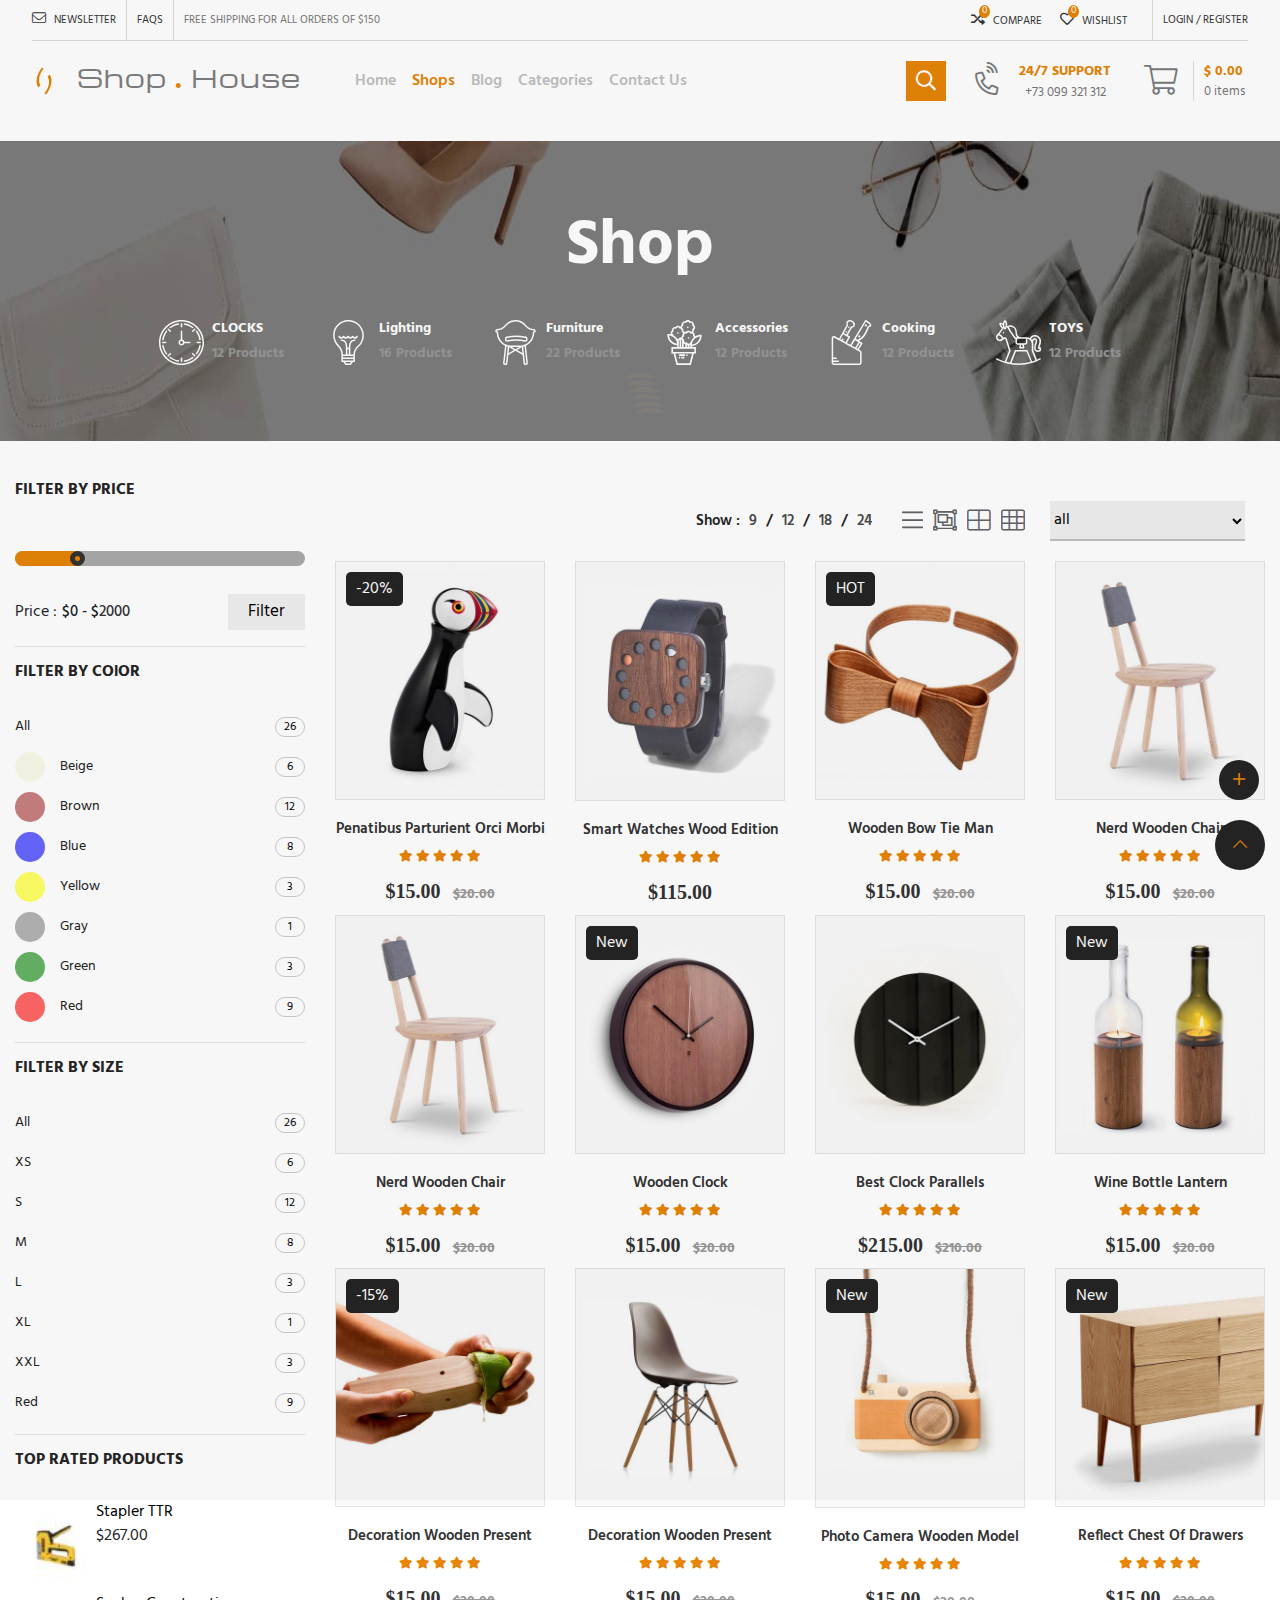
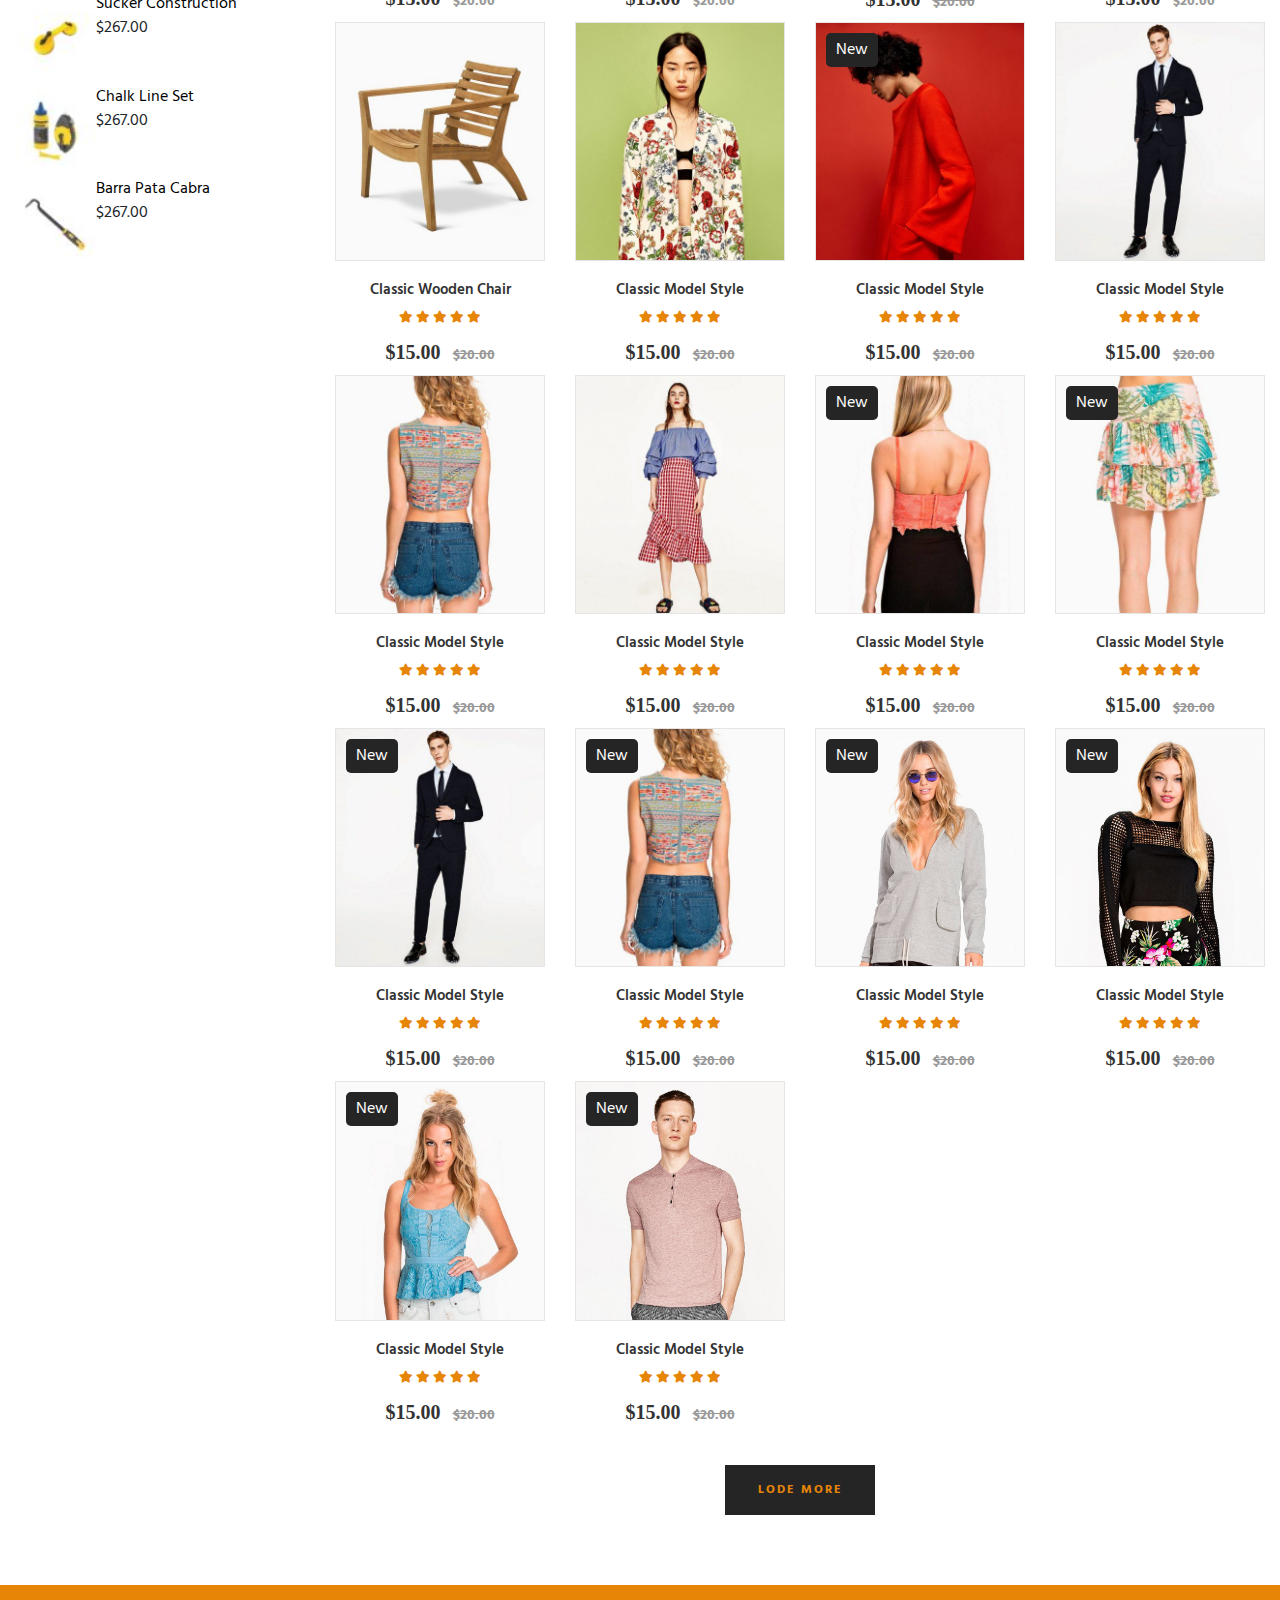
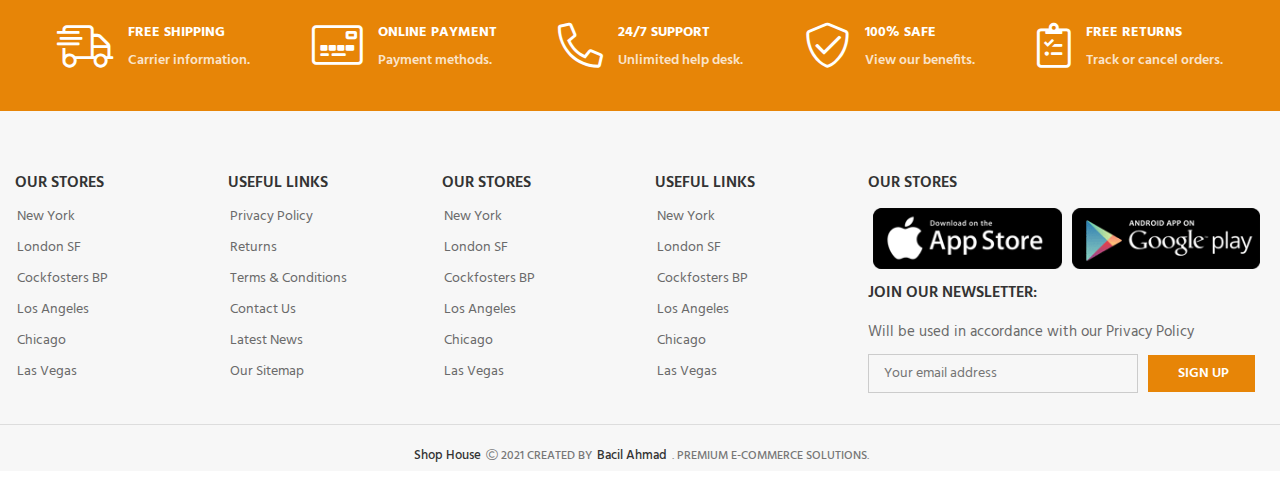
<file: Filters-area.html>
<!DOCTYPE html>
<html lang="en">

<head>
    <meta charset="UTF-8" />
    <meta http-equiv="X-UA-Compatible" content="IE=edge" />
    <meta name="viewport" content="width=device-width, initial-scale=1.0" />
    <link rel="shortcut icon" href="images/icon.png" type="image/x-icon" />
    <link rel="preconnect" href="https://fonts.googleapis.com" />
    <link rel="preconnect" href="https://fonts.gstatic.com" crossorigin />
    <link href="https://fonts.googleapis.com/css2?family=Michroma&display=swap" rel="stylesheet" />
    <link rel="preconnect" href="https://fonts.googleapis.com" />
    <link rel="preconnect" href="https://fonts.gstatic.com" crossorigin />
    <link href="https://fonts.googleapis.com/css2?family=Mr+Dafoe&display=swap" rel="stylesheet" />
    <link rel="preconnect" href="https://fonts.googleapis.com" />
    <link rel="preconnect" href="https://fonts.gstatic.com" crossorigin />
    <link href="https://fonts.googleapis.com/css2?family=Hind:wght@300;400;500;600;700&display=swap" rel="stylesheet" />
    <link rel="stylesheet" href="css/all.min.css" />
    <link rel="stylesheet" href="css/bootstrap.min.css" />
    <link rel="stylesheet" href="css/main.css" />
    <title>Filters Area-Shop House</title>
</head>

<body>
    <!-- Preloader -->
    <div class="circle">
        <div class="loader">
            <div class="loader">
                <div class="loader">
                    <div class="loader">
                        <div class="loader">
                            <div class="loader"></div>
                        </div>
                    </div>
                </div>
            </div>
        </div>
    </div>
    <!-- Go To First -->
    <div class="goToFirst">
        <a href="#head">
            <i class="fal fa-chevron-up"></i>
        </a>
    </div>
    <!-- Social Acount -->
    <div class="open-social-links">
        <ul class="social-links">
            <li>
                <a class="face" href="htttp://www.facebook.com">
                    <i class="fab fa-facebook-f"></i>
                </a>
            </li>
            <li>
                <a class="twitter" href="htttp://www.twitter.com">
                    <i class="fab fa-twitter"></i>
                </a>
            </li>
            <li>
                <a class="google" href="htttp://www.google.com">
                    <i class="fab fa-google-plus-g"></i>
                </a>
            </li>
        </ul>
        <div class="open-btn">
            <i class="fal fa-plus plus"></i>
            <i class="fal fa-minus minus"></i>
        </div>
    </div>
    <!-- Start overlay Part -->
    <div class="overlay"></div>
    <!-- End overlay Part -->
    <!-- Start section Header -->
    <header id="head">
        <!-- start first-bar -->
        <div class="firstbar">
            <div class="cell d-flex align-items-flex-end">
                <a href="#">
                    <i class="fal fa-envelope massege"></i>
                    Newsletter
                </a>
            </div>
            <div class="cell">
                <a href="#">FAQs</a>
            </div>
            <div class="cell big">
                <div class="chL">FREE SHIPPING FOR ALL ORDERS OF $150</div>
                <div class="chR">
                    <a href="#" class="rel">
                        <i class="far fa-random randome"></i>
                        <span class="comparNum"> 0 </span>
                        Compare
                    </a>
                    <a href="#" class="rel">
                        <i class="far fa-heart heart"></i>
                        <span class="wishNum"> 0 </span>
                        Wishlist
                    </a>
                </div>
            </div>
            <div class="cell">
                <a href="#"> Login / Register</a>
            </div>
        </div>
        <!-- end first-bar -->
        <!-- start navbar -->
        <nav class="navbar navbar-expand-lg navbar-light">
            <a class="navbar-brand" href="index.html">
                <img src="images/icon.png" alt="Logo" />
                Shop <span>.</span> House
            </a>
            <div class="toggelbutton">
                <i class="far fa-bars"></i>
                <span>MENU</span>
            </div>
            <div class="collapse navbar-collapse" id="nav-toggle">
                <a class="navbar-brand side-logo" href="index.html">
                    <img src="images/icon.png" alt="Logo" />
                    Shop <span>.</span> House
                </a>
                <ul class="navbar-nav mr-auto">
                    <li class="nav-item">
                        <a class="nav-link" href="index.html"> Home </a>
                    </li>
                    <li class="nav-item dropdown">
                        <a class="nav-link active dropdown-toggle" href="#">
                            Shops
                            <i class="far fa-chevron-right"></i>
                        </a>
                        <div class="dropdown-menu openslide" aria-labelledby="navbarDropdown">
                            <a class="dropdown-item" href="Filters-area.html"> Filters area </a>
                            <a class="dropdown-item" href="Menu-price.html"> Menu price </a>
                            <a class="dropdown-item" href="Shopping-Cart.html"> Shopping Cart </a>
                        </div>
                    </li>
                    <li class="nav-item dropdown">
                        <a class="nav-link dropdown-toggle" href="#">
                            Blog
                            <i class="far fa-chevron-right"></i>
                        </a>
                        <div class="dropdown-menu openslide" aria-labelledby="navbarDropdown">
                            <a class="dropdown-item" href="Blog-Flat.html"> Blog flat </a>
                            <a class="dropdown-item" href="interior-Design.html"> interior Design </a>
                            <a class="dropdown-item" href="#"> Blog-chess </a>
                        </div>
                    </li>
                    <li class="nav-item">
                        <a class="nav-link" href="Categories.html"> Categories </a>
                    </li>
                    <li class="nav-item">
                        <a class="nav-link" href="Contact-Us.html"> Contact Us </a>
                    </li>
                </ul>
            </div>
            <div class="customerside">
                <div class="searchbox">
                    <input type="text" id="search" class="search" placeholder="Search for products" />
                    <span class="searchicon">
                        <i class="far fa-search"></i>
                    </span>
                </div>
                <div class="info">
                    <i class="fal fa-phone-volume"></i>
                    <div class="infotext">
                        <span> 24/7 SUPPORT </span>
                        <p>+73 099 321 312</p>
                    </div>
                </div>
                <div class="cart" id="open-cart">
                    <i class="fal fa-shopping-cart"></i>
                    <div class="carttext">
                        <div class="c1">
                            $
                            <span class="Price"> 0.00 </span>
                        </div>
                        <div class="c2">
                            <span class="Items-num">0</span>
                            items
                        </div>
                    </div>
                </div>
            </div>
        </nav>
        <!-- end navbar -->
        <!-- Start User Cart -->
        <div class="cart-info" id="cart">
            <div class="cart-head">
                <h3>SHOPPING CART</h3>
                <p id="close-cart">
                    <i class="fal fa-times"></i>
                    <span> Close </span>
                </p>
            </div>
            <div class="empty-cart" id="empty-cart">
                <i class="fal fa-cart-arrow-down"></i>
                <p>NO PRODUCTS IN THE CART.</p>
                <button class="return-TS">RETURN TO SHOP</button>
            </div>
            <div class="total" id="Total">
                <div class="total-sec">
                    <p>Total :</p>
                    <span class="total-price">0.00</span>
                </div>
                <button value="View Cart">View Cart</button>
                <button value="Checkout">Checkout</button>
            </div>
        </div>
        <!-- End User Cart -->
        <!-- search-box -->
        <div class="search2">
            <form action="">
                <input type="text" placeholder="Search for products" name="" id="search-box" />
                <span class="searchicon2">
                    <i class="far fa-search"></i>
                </span>
            </form>
        </div>
    </header>
    <!-- End section Header -->
    <!-- Start SHOP -->
    <section class="shop">
        <div class="shop-head">
            <h1>Shop</h1>
            <div class="cat">
                <a href="#">
                    <div class="media">
                        <img src="images/clock.svg" class="mr-2" alt="clock">
                        <div class="media-body">
                            <h5>
                                CLOCKS
                            </h5>
                            <p>12 Products
                            </p>
                        </div>
                    </div>
                </a>
                <a href="#">
                    <div class="media">
                        <img src="images/light-bulb.svg" class="mr-2" alt="clock">
                        <div class="media-body">
                            <h5 class="test">
                                Lighting
                            </h5>
                            <p>16 Products
                            </p>
                        </div>
                    </div>
                </a>
                <a href="#">
                    <div class="media">
                        <img src="images/chair.svg" class="mr-2" alt="clock">
                        <div class="media-body">
                            <h5 class="test">
                                Furniture
                            </h5>
                            <p>22 Products
                            </p>
                        </div>
                    </div>
                </a>
                <a href="#">
                    <div class="media">
                        <img src="images/flower.svg" class="mr-2" alt="clock">
                        <div class="media-body">
                            <h5 class="test">
                                Accessories
                            </h5>
                            <p>12 Products
                            </p>
                        </div>
                    </div>
                </a>
                <a href="#">
                    <div class="media">
                        <img src="images/knives.svg" class="mr-2" alt="clock">
                        <div class="media-body">
                            <h5 class="test">
                                Cooking
                            </h5>
                            <p>12 Products
                            </p>
                        </div>
                    </div>
                </a>
                <a href="#">
                    <div class="media">
                        <img src="images/rocking-horse.svg" class="mr-2" alt="clock">
                        <div class="media-body">
                            <h5 class="test">
                                TOYS
                            </h5>
                            <p>12 Products
                            </p>
                        </div>
                    </div>
                </a>

            </div>
        </div>
    </section>
    <!-- End SHOP -->
    <!-- Start FILTER -->
    <section class="filter-sesction">
        <div class="container-fluid">
            <div class="show-side-bar" id="showSidebar">
                <i class="far fa-bars"></i>
                Show Sidebar
            </div>
            <div class="row">
                <div class="col-lg-3 slider">
                    <div class="fby-price">
                        <h3>FILTER BY PRICE</h3>
                        <div class="range">
                            <div class="range-bar">
                                <input type="range" name="range" value="2000" min="0" max="10000"
                                    onmousemove="rangeChange(this.value)" ontouchmove="rangeChange(this.value)">
                            </div>
                            <div class="price-value">
                                Price :<h4> $0 <span>-</span>
                                    $<span id="range" class="price-range">2000</span>
                                </h4>
                                <button class="filter-btn">Filter</button>
                            </div>
                        </div>
                    </div>
                    <hr>
                    <div class="fby-color">
                        <h3>FILTER BY COlOR</h3>
                        <ul class="list color ">
                            <li>
                                <a href="#" data-filter="all">
                                    <span class="name">All</span>
                                    <span class="number">26</span>
                                </a>
                            </li>
                            <li>
                                <a href="#" data-filter=".cat-a">
                                    <span class="color" style="background-color: Beige;">
                                    </span>
                                    <span class="name">Beige</span>
                                    <span class="number">6</span>
                                </a>
                            </li>
                            <li>
                                <a href="#" data-filter=".cat-b">
                                    <span class="color" style="background-color: Brown;">
                                    </span>
                                    <span class="name">Brown</span>
                                    <span class="number">12</span>
                                </a>
                            </li>
                            <li>
                                <a href="#" data-filter=".cat-a">
                                    <span class="color" style="background-color: Blue;">
                                    </span>
                                    <span class="name">Blue</span>
                                    <span class="number">8</span>
                                </a>
                            </li>
                            <li>
                                <a href="#" data-filter=".cat-c">
                                    <span class="color" style="background-color: Yellow;">
                                    </span>
                                    <span class="name">Yellow</span>
                                    <span class="number">3</span>
                                </a>
                            </li>
                            <li>
                                <a href="#" data-filter=".cat-b">
                                    <span class="color" style="background-color: Gray;">
                                    </span>
                                    <span class="name">Gray</span>
                                    <span class="number">1</span>
                                </a>
                            </li>
                            <li>
                                <a href="#" data-filter=".cat-b">
                                    <span class="color" style="background-color: Green;">
                                    </span>
                                    <span class="name">Green</span>
                                    <span class="number">3</span>
                                </a>
                            </li>
                            <li>
                                <a href="#" data-filter=".cat-b">
                                    <span class="color" style="background-color: Red;">
                                    </span>
                                    <span class="name">Red</span>
                                    <span class="number">9</span>
                                </a>
                            </li>

                        </ul>
                    </div>
                    <hr>
                    <div class="fby-size">
                        <h3>FILTER BY SIZE</h3>
                        <ul class="list color ">
                            <li>
                                <a href="#" data-filter="all">
                                    <span class="name">All</span>
                                    <span class="number">26</span>
                                </a>
                            </li>
                            <li>
                                <a href="#" data-filter=".cat-a">
                                    </span>
                                    <span class="name">XS</span>
                                    <span class="number">6</span>
                                </a>
                            </li>
                            <li>
                                <a href="#" data-filter=".cat-b">
                                    </span>
                                    <span class="name">S</span>
                                    <span class="number">12</span>
                                </a>
                            </li>
                            <li>
                                <a href="#" data-filter=".cat-a">
                                    <span class="name">M</span>
                                    <span class="number">8</span>
                                </a>
                            </li>
                            <li>
                                <a href="#" data-filter=".cat-c">
                                    <span class="name">L</span>
                                    <span class="number">3</span>
                                </a>
                            </li>
                            <li>
                                <a href="#" data-filter=".cat-b">
                                    <span class="name">XL</span>
                                    <span class="number">1</span>
                                </a>
                            </li>
                            <li>
                                <a href="#" data-filter=".cat-b">
                                    <span class="name">XXL</span>
                                    <span class="number">3</span>
                                </a>
                            </li>
                            <li>
                                <a href="#" data-filter=".cat-b">
                                    <span class="name">Red</span>
                                    <span class="number">9</span>
                                </a>
                            </li>
                        </ul>
                    </div>
                    <hr>
                    <div class="recomended">
                        <h3>TOP RATED PRODUCTS</h3>
                        <div class="media">
                            <a href="#" class="img-link">
                                <img src="images/Stapler.jpg" class="mr-3" alt="Stapler">
                            </a>
                            <div class="media-body">
                                <a href="#" class="mt-0 media-tittel"> Stapler TTR </a>
                                <p class="price">$267.00</p>
                            </div>
                        </div>
                        <div class="media">
                            <a href="#" class="img-link">
                                <img src="images/Sucker.jpg" class="mr-3" alt="Stapler">
                            </a>
                            <div class="media-body">
                                <a href="#" class="mt-0 media-tittel">Sucker Construction </a>
                                <p class="price">$267.00</p>
                            </div>
                        </div>
                        <div class="media">
                            <a href="#" class="img-link">
                                <img src="images/Chalk.jpg" class="mr-3" alt="Stapler">
                            </a>
                            <div class="media-body">
                                <a href="#" class="mt-0 media-tittel"> Chalk Line Set </a>
                                <p class="price">$267.00</p>
                            </div>
                        </div>
                        <div class="media">
                            <a href="#" class="img-link">
                                <img src="images/Barra.jpg" class="mr-3" alt="Stapler">
                            </a>
                            <div class="media-body">
                                <a href="#" class="mt-0 media-tittel"> Barra Pata Cabra </a>
                                <p class="price">$267.00</p>
                            </div>
                        </div>

                    </div>
                </div>
                <div class="col-lg-9 full-w">
                    <div class="prod-filter">
                        <div class="cells-num">
                            <p>
                                Show :
                                <a href="#" class="9 def" data-filter=".cat-b">9</a> /
                                <a href="#" class="12 def" data-filter=".cat-c">12</a> /
                                <a href="#" class="18 def" data-filter=".cat-a">18</a> /
                                <a href="#" class="24 def" data-filter="all">24</a>
                            </p>
                        </div>
                        <div class="cell-icon">
                            <i class="fal fa-bars filter-button"></i>
                            <i class="far fa-object-group filter-button"></i>
                            <i class="fal fa-th-large filter-button"></i>
                            <i class="fal fa-th filter-button"></i>
                        </div>
                        <div class="select-cat">
                            <select name="orderby" class="orderby">
                                <option>
                                    all
                                </option>
                                <option>
                                    sorting
                                </option>
                                <option>
                                    Sort by popularity
                                </option>
                                <option>
                                    Sort by average rating
                                </option>
                                <option>
                                    Sort by latest
                                </option>
                                <option>
                                    Sort by price: low to high
                                </option>
                                <option>
                                    Sort by price: high to low
                                </option>
                            </select>
                        </div>
                    </div>
                    <div class="row portfolio-item">
                        <div class="col-md-3 col-sm-6 mix cat-a">
                            <div class="product-grid">
                                <div class="product-image">
                                    <a href="#">
                                        <img class="pic-1" src="images/19.jpg">
                                        <img class="pic-2" src="images/18.jpg">
                                    </a>
                                    <ul class="social">
                                        <li><a href="" class="fa fa-search"></a></li>
                                        <li><a href="" class="fa fa-shopping-bag"></a></li>
                                        <li><a href="" class="fa fa-shopping-cart"></a></li>
                                    </ul>
                                    <span class="product-new-label">-20%</span>
                                </div>
                                <div class="product-content">
                                    <h3 class="title"><a href="#">Penatibus parturient orci morbi</a></h3>
                                    <ul class="rating">
                                        <li class="fa fa-star"></li>
                                        <li class="fa fa-star"></li>
                                        <li class="fa fa-star"></li>
                                        <li class="fa fa-star"></li>
                                        <li class="fa fa-star"></li>
                                    </ul>
                                    <div class="price">$15.00
                                        <span>$20.00</span>
                                    </div>
                                </div>
                            </div>
                        </div>
                        <div class="col-md-3 col-sm-6 mix cat-b">
                            <div class=" product-grid">
                                <div class="product-image">
                                    <a href="#">
                                        <img class="pic-1" src="images/5.jpg">
                                        <img class="pic-2" src="images/6.jpg">
                                    </a>
                                    <ul class="social">
                                        <li><a href="" class="fa fa-search"></a></li>
                                        <li><a href="" class="fa fa-shopping-bag"></a></li>
                                        <li><a href="" class="fa fa-shopping-cart"></a></li>
                                    </ul>
                                </div>
                                <div class="product-content">
                                    <h3 class="title"><a href="#">Smart watches wood edition</a></h3>
                                    <ul class="rating">
                                        <li class="fa fa-star"></li>
                                        <li class="fa fa-star"></li>
                                        <li class="fa fa-star"></li>
                                        <li class="fa fa-star"></li>
                                        <li class="fa fa-star"></li>
                                    </ul>
                                    <div class="price">$115.00</div>
                                </div>
                            </div>
                        </div>
                        <div class="col-md-3 col-sm-6 mix cat-c">
                            <div class=" product-grid">
                                <div class="product-image">
                                    <a href="#">
                                        <img class="pic-1" src="images/1.jpg">
                                        <img class="pic-2" src="images/2.jpg">
                                    </a>
                                    <ul class="social">
                                        <li><a href="" class="fa fa-search"></a></li>
                                        <li><a href="" class="fa fa-shopping-bag"></a></li>
                                        <li><a href="" class="fa fa-shopping-cart"></a></li>
                                    </ul>
                                    <span class="product-new-label">HOT</span>
                                </div>
                                <div class="product-content">
                                    <h3 class="title"><a href="#">Wooden bow tie man</a></h3>
                                    <ul class="rating">
                                        <li class="fa fa-star"></li>
                                        <li class="fa fa-star"></li>
                                        <li class="fa fa-star"></li>
                                        <li class="fa fa-star"></li>
                                        <li class="fa fa-star"></li>
                                    </ul>
                                    <div class="price">$15.00
                                        <span>$20.00</span>
                                    </div>
                                </div>
                            </div>
                        </div>
                        <div class="col-md-3 col-sm-6 mix cat-a">
                            <div class=" product-grid">
                                <div class="product-image">
                                    <a href="#">
                                        <img class="pic-1" src="images/16.jpg">
                                        <img class="pic-2" src="images/17.jpg">
                                    </a>
                                    <ul class="social">
                                        <li><a href="" class="fa fa-search"></a></li>
                                        <li><a href="" class="fa fa-shopping-bag"></a></li>
                                        <li><a href="" class="fa fa-shopping-cart"></a></li>
                                    </ul>
                                </div>
                                <div class="product-content">
                                    <h3 class="title"><a href="#">Nerd wooden chair</a></h3>
                                    <ul class="rating">
                                        <li class="fa fa-star"></li>
                                        <li class="fa fa-star"></li>
                                        <li class="fa fa-star"></li>
                                        <li class="fa fa-star"></li>
                                        <li class="fa fa-star"></li>
                                    </ul>
                                    <div class="price">$15.00
                                        <span>$20.00</span>
                                    </div>
                                </div>
                            </div>
                        </div>
                        <div class="col-md-3 col-sm-6 mix cat-b">
                            <div class=" product-grid">
                                <div class="product-image">
                                    <a href="#">
                                        <img class="pic-1" src="images/16.jpg">
                                        <img class="pic-2" src="images/17.jpg">
                                    </a>
                                    <ul class="social">
                                        <li><a href="" class="fa fa-search"></a></li>
                                        <li><a href="" class="fa fa-shopping-bag"></a></li>
                                        <li><a href="" class="fa fa-shopping-cart"></a></li>
                                    </ul>
                                </div>
                                <div class="product-content">
                                    <h3 class="title"><a href="#">Nerd wooden chair</a></h3>
                                    <ul class="rating">
                                        <li class="fa fa-star"></li>
                                        <li class="fa fa-star"></li>
                                        <li class="fa fa-star"></li>
                                        <li class="fa fa-star"></li>
                                        <li class="fa fa-star"></li>
                                    </ul>
                                    <div class="price">$15.00
                                        <span>$20.00</span>
                                    </div>
                                </div>
                            </div>
                        </div>
                        <div class="col-md-3 col-sm-6 mix cat-c">
                            <div class=" product-grid">
                                <div class="product-image">
                                    <a href="#">
                                        <img class="pic-1" src="images/14.jpg">
                                        <img class="pic-2" src="images/15.jpg">
                                    </a>
                                    <ul class="social">
                                        <li><a href="" class="fa fa-search"></a></li>
                                        <li><a href="" class="fa fa-shopping-bag"></a></li>
                                        <li><a href="" class="fa fa-shopping-cart"></a></li>
                                    </ul>
                                    <span class="product-new-label">New</span>
                                </div>
                                <div class="product-content">
                                    <h3 class="title"><a href="#">wooden clock</a></h3>
                                    <ul class="rating">
                                        <li class="fa fa-star"></li>
                                        <li class="fa fa-star"></li>
                                        <li class="fa fa-star"></li>
                                        <li class="fa fa-star"></li>
                                        <li class="fa fa-star"></li>
                                    </ul>
                                    <div class="price">$15.00
                                        <span>$20.00</span>
                                    </div>
                                </div>
                            </div>
                        </div>
                        <div class="col-md-3 col-sm-6 mix cat-a">
                            <div class=" product-grid">
                                <div class="product-image">
                                    <a href="#">
                                        <img class="pic-1" src="images/1235.jpg">
                                        <img class="pic-2" src="images/12356.jpg">
                                    </a>
                                    <ul class="social">
                                        <li><a href="" class="fa fa-search"></a></li>
                                        <li><a href="" class="fa fa-shopping-bag"></a></li>
                                        <li><a href="" class="fa fa-shopping-cart"></a></li>
                                    </ul>
                                </div>
                                <div class="product-content">
                                    <h3 class="title"><a href="#">Best clock parallels</a></h3>
                                    <ul class="rating">
                                        <li class="fa fa-star"></li>
                                        <li class="fa fa-star"></li>
                                        <li class="fa fa-star"></li>
                                        <li class="fa fa-star"></li>
                                        <li class="fa fa-star"></li>
                                    </ul>
                                    <div class="price">$215.00
                                        <span>$210.00</span>
                                    </div>
                                </div>
                            </div>
                        </div>
                        <div class="col-md-3 col-sm-6 mix cat-b">
                            <div class=" product-grid">
                                <div class="product-image">
                                    <a href="#">
                                        <img class="pic-1" src="images/7.jpg">
                                        <img class="pic-2" src="images/8.jpg">
                                    </a>
                                    <ul class="social">
                                        <li><a href="" class="fa fa-search"></a></li>
                                        <li><a href="" class="fa fa-shopping-bag"></a></li>
                                        <li><a href="" class="fa fa-shopping-cart"></a></li>
                                    </ul>
                                    <span class="product-new-label">New</span>
                                </div>
                                <div class="product-content">
                                    <h3 class="title"><a href="#">Wine bottle lantern</a></h3>
                                    <ul class="rating">
                                        <li class="fa fa-star"></li>
                                        <li class="fa fa-star"></li>
                                        <li class="fa fa-star"></li>
                                        <li class="fa fa-star"></li>
                                        <li class="fa fa-star"></li>
                                    </ul>
                                    <div class="price">$15.00
                                        <span>$20.00</span>
                                    </div>
                                </div>
                            </div>
                        </div>
                        <div class="col-md-3 col-sm-6 mix cat-c">
                            <div class=" product-grid">
                                <div class="product-image">
                                    <a href="#">
                                        <img class="pic-1" src="images/3.jpg">
                                        <img class="pic-2" src="images/4.jpg">
                                    </a>
                                    <ul class="social">
                                        <li><a href="" class="fa fa-search"></a></li>
                                        <li><a href="" class="fa fa-shopping-bag"></a></li>
                                        <li><a href="" class="fa fa-shopping-cart"></a></li>
                                    </ul>
                                    <span class="product-new-label">-15%</span>
                                </div>
                                <div class="product-content">
                                    <h3 class="title"><a href="#">Decoration wooden present</a></h3>
                                    <ul class="rating">
                                        <li class="fa fa-star"></li>
                                        <li class="fa fa-star"></li>
                                        <li class="fa fa-star"></li>
                                        <li class="fa fa-star"></li>
                                        <li class="fa fa-star"></li>
                                    </ul>
                                    <div class="price">$15.00
                                        <span>$20.00</span>
                                    </div>
                                </div>
                            </div>
                        </div>
                        <div class="col-md-3 col-sm-6 mix cat-a">
                            <div class=" product-grid">
                                <div class="product-image">
                                    <a href="#">
                                        <img class="pic-1" src="images/0.jpg">
                                        <img class="pic-2" src="images/ss.jpg">
                                    </a>
                                    <ul class="social">
                                        <li><a href="" class="fa fa-search"></a></li>
                                        <li><a href="" class="fa fa-shopping-bag"></a></li>
                                        <li><a href="" class="fa fa-shopping-cart"></a></li>
                                    </ul>
                                </div>
                                <div class="product-content">
                                    <h3 class="title"><a href="#">Decoration wooden present</a></h3>
                                    <ul class="rating">
                                        <li class="fa fa-star"></li>
                                        <li class="fa fa-star"></li>
                                        <li class="fa fa-star"></li>
                                        <li class="fa fa-star"></li>
                                        <li class="fa fa-star"></li>
                                    </ul>
                                    <div class="price">$15.00
                                        <span>$20.00</span>
                                    </div>
                                </div>
                            </div>
                        </div>
                        <div class="col-md-3 col-sm-6 mix cat-b">
                            <div class=" product-grid">
                                <div class="product-image">
                                    <a href="#">
                                        <img class="pic-1" src="images/dd.jpg">
                                        <img class="pic-2" src="images/ddd.jpg">
                                    </a>
                                    <ul class="social">
                                        <li><a href="" class="fa fa-search"></a></li>
                                        <li><a href="" class="fa fa-shopping-bag"></a></li>
                                        <li><a href="" class="fa fa-shopping-cart"></a></li>
                                    </ul>
                                    <span class="product-new-label">New</span>
                                </div>
                                <div class="product-content">
                                    <h3 class="title"><a href="#">Photo camera wooden model</a></h3>
                                    <ul class="rating">
                                        <li class="fa fa-star"></li>
                                        <li class="fa fa-star"></li>
                                        <li class="fa fa-star"></li>
                                        <li class="fa fa-star"></li>
                                        <li class="fa fa-star"></li>
                                    </ul>
                                    <div class="price">$15.00
                                        <span>$20.00</span>
                                    </div>
                                </div>
                            </div>
                        </div>
                        <div class="col-md-3 col-sm-6 mix cat-c">
                            <div class=" product-grid">
                                <div class="product-image">
                                    <a href="#">
                                        <img class="pic-1" src="images/cs.jpg">
                                        <img class="pic-2" src="images/css.jpg">
                                    </a>
                                    <ul class="social">
                                        <li><a href="" class="fa fa-search"></a></li>
                                        <li><a href="" class="fa fa-shopping-bag"></a></li>
                                        <li><a href="" class="fa fa-shopping-cart"></a></li>
                                    </ul>
                                    <span class="product-new-label">New</span>
                                </div>
                                <div class="product-content">
                                    <h3 class="title"><a href="#">Reflect Chest of Drawers</a></h3>
                                    <ul class="rating">
                                        <li class="fa fa-star"></li>
                                        <li class="fa fa-star"></li>
                                        <li class="fa fa-star"></li>
                                        <li class="fa fa-star"></li>
                                        <li class="fa fa-star"></li>
                                    </ul>
                                    <div class="price">$15.00
                                        <span>$20.00</span>
                                    </div>
                                </div>
                            </div>
                        </div>
                        <div class="col-md-3 col-sm-6 mix cat-a">
                            <div class=" product-grid">
                                <div class="product-image">
                                    <a href="#">
                                        <img class="pic-1" src="images/zz.jpg">
                                        <img class="pic-2" src="images/zzz.jpg">
                                    </a>
                                    <ul class="social">
                                        <li><a href="" class="fa fa-search"></a></li>
                                        <li><a href="" class="fa fa-shopping-bag"></a></li>
                                        <li><a href="" class="fa fa-shopping-cart"></a></li>
                                    </ul>
                                </div>
                                <div class="product-content">
                                    <h3 class="title"><a href="#">Classic wooden chair</a></h3>
                                    <ul class="rating">
                                        <li class="fa fa-star"></li>
                                        <li class="fa fa-star"></li>
                                        <li class="fa fa-star"></li>
                                        <li class="fa fa-star"></li>
                                        <li class="fa fa-star"></li>
                                    </ul>
                                    <div class="price">$15.00
                                        <span>$20.00</span>
                                    </div>
                                </div>
                            </div>
                        </div>
                        <div class="col-md-3 col-sm-6 mix cat-b">
                            <div class=" product-grid">
                                <div class="product-image">
                                    <a href="#">
                                        <img class="pic-1" src="images/wmodel1.jpg">
                                        <img class="pic-2" src="images/wmodel2.jpg">
                                    </a>
                                    <ul class="social">
                                        <li><a href="" class="fa fa-search"></a></li>
                                        <li><a href="" class="fa fa-shopping-bag"></a></li>
                                        <li><a href="" class="fa fa-shopping-cart"></a></li>
                                    </ul>
                                </div>
                                <div class="product-content">
                                    <h3 class="title"><a href="#">Classic Model Style</a></h3>
                                    <ul class="rating">
                                        <li class="fa fa-star"></li>
                                        <li class="fa fa-star"></li>
                                        <li class="fa fa-star"></li>
                                        <li class="fa fa-star"></li>
                                        <li class="fa fa-star"></li>
                                    </ul>
                                    <div class="price">$15.00
                                        <span>$20.00</span>
                                    </div>
                                </div>
                            </div>
                        </div>
                        <div class="col-md-3 col-sm-6 mix cat-c">
                            <div class=" product-grid">
                                <div class="product-image">
                                    <a href="#">
                                        <img class="pic-1" src="images/wmodel3.jpg">
                                        <img class="pic-2" src="images/wmodel4.jpg">
                                    </a>
                                    <ul class="social">
                                        <li><a href="" class="fa fa-search"></a></li>
                                        <li><a href="" class="fa fa-shopping-bag"></a></li>
                                        <li><a href="" class="fa fa-shopping-cart"></a></li>
                                    </ul>
                                    <span class="product-new-label">New</span>
                                </div>
                                <div class="product-content">
                                    <h3 class="title"><a href="#">Classic Model Style</a></h3>
                                    <ul class="rating">
                                        <li class="fa fa-star"></li>
                                        <li class="fa fa-star"></li>
                                        <li class="fa fa-star"></li>
                                        <li class="fa fa-star"></li>
                                        <li class="fa fa-star"></li>
                                    </ul>
                                    <div class="price">$15.00
                                        <span>$20.00</span>
                                    </div>
                                </div>
                            </div>
                        </div>
                        <div class="col-md-3 col-sm-6 mix cat-a">
                            <div class=" product-grid">
                                <div class="product-image">
                                    <a href="#">
                                        <img class="pic-1" src="images/wmodel5.jpg">
                                        <img class="pic-2" src="images/wmodel6.jpg">
                                    </a>
                                    <ul class="social">
                                        <li><a href="" class="fa fa-search"></a></li>
                                        <li><a href="" class="fa fa-shopping-bag"></a></li>
                                        <li><a href="" class="fa fa-shopping-cart"></a></li>
                                    </ul>
                                </div>
                                <div class="product-content">
                                    <h3 class="title"><a href="#">Classic Model Style</a></h3>
                                    <ul class="rating">
                                        <li class="fa fa-star"></li>
                                        <li class="fa fa-star"></li>
                                        <li class="fa fa-star"></li>
                                        <li class="fa fa-star"></li>
                                        <li class="fa fa-star"></li>
                                    </ul>
                                    <div class="price">$15.00
                                        <span>$20.00</span>
                                    </div>
                                </div>
                            </div>
                        </div>
                        <div class="col-md-3 col-sm-6 mix cat-b">
                            <div class=" product-grid">
                                <div class="product-image">
                                    <a href="#">
                                        <img class="pic-1" src="images/wmodel7.jpg">
                                        <img class="pic-2" src="images/wmodel18.jpg">
                                    </a>
                                    <ul class="social">
                                        <li><a href="" class="fa fa-search"></a></li>
                                        <li><a href="" class="fa fa-shopping-bag"></a></li>
                                        <li><a href="" class="fa fa-shopping-cart"></a></li>
                                    </ul>
                                </div>
                                <div class="product-content">
                                    <h3 class="title"><a href="#">Classic Model Style</a></h3>
                                    <ul class="rating">
                                        <li class="fa fa-star"></li>
                                        <li class="fa fa-star"></li>
                                        <li class="fa fa-star"></li>
                                        <li class="fa fa-star"></li>
                                        <li class="fa fa-star"></li>
                                    </ul>
                                    <div class="price">$15.00
                                        <span>$20.00</span>
                                    </div>
                                </div>
                            </div>
                        </div>
                        <div class="col-md-3 col-sm-6 mix cat-c">
                            <div class=" product-grid">
                                <div class="product-image">
                                    <a href="#">
                                        <img class="pic-1" src="images/wmodel9.jpg">
                                        <img class="pic-2" src="images/wmodel10.jpg">
                                    </a>
                                    <ul class="social">
                                        <li><a href="" class="fa fa-search"></a></li>
                                        <li><a href="" class="fa fa-shopping-bag"></a></li>
                                        <li><a href="" class="fa fa-shopping-cart"></a></li>
                                    </ul>
                                </div>
                                <div class="product-content">
                                    <h3 class="title"><a href="#">Classic Model Style</a></h3>
                                    <ul class="rating">
                                        <li class="fa fa-star"></li>
                                        <li class="fa fa-star"></li>
                                        <li class="fa fa-star"></li>
                                        <li class="fa fa-star"></li>
                                        <li class="fa fa-star"></li>
                                    </ul>
                                    <div class="price">$15.00
                                        <span>$20.00</span>
                                    </div>
                                </div>
                            </div>
                        </div>
                        <div class="col-md-3 col-sm-6 mix cat-a">
                            <div class=" product-grid">
                                <div class="product-image">
                                    <a href="#">
                                        <img class="pic-1" src="images/wmodel11.jpg">
                                        <img class="pic-2" src="images/wmodel12.jpg">
                                    </a>
                                    <ul class="social">
                                        <li><a href="" class="fa fa-search"></a></li>
                                        <li><a href="" class="fa fa-shopping-bag"></a></li>
                                        <li><a href="" class="fa fa-shopping-cart"></a></li>
                                    </ul>
                                    <span class="product-new-label">New</span>
                                </div>
                                <div class="product-content">
                                    <h3 class="title"><a href="#">Classic Model Style</a></h3>
                                    <ul class="rating">
                                        <li class="fa fa-star"></li>
                                        <li class="fa fa-star"></li>
                                        <li class="fa fa-star"></li>
                                        <li class="fa fa-star"></li>
                                        <li class="fa fa-star"></li>
                                    </ul>
                                    <div class="price">$15.00
                                        <span>$20.00</span>
                                    </div>
                                </div>
                            </div>
                        </div>
                        <div class="col-md-3 col-sm-6 mix cat-b">
                            <div class=" product-grid">
                                <div class="product-image">
                                    <a href="#">
                                        <img class="pic-1" src="images/wmodel13.jpg">
                                        <img class="pic-2" src="images/wmodel14.jpg">
                                    </a>
                                    <ul class="social">
                                        <li><a href="" class="fa fa-search"></a></li>
                                        <li><a href="" class="fa fa-shopping-bag"></a></li>
                                        <li><a href="" class="fa fa-shopping-cart"></a></li>
                                    </ul>
                                    <span class="product-new-label">New</span>
                                </div>
                                <div class="product-content">
                                    <h3 class="title"><a href="#">Classic Model Style</a></h3>
                                    <ul class="rating">
                                        <li class="fa fa-star"></li>
                                        <li class="fa fa-star"></li>
                                        <li class="fa fa-star"></li>
                                        <li class="fa fa-star"></li>
                                        <li class="fa fa-star"></li>
                                    </ul>
                                    <div class="price">$15.00
                                        <span>$20.00</span>
                                    </div>
                                </div>
                            </div>
                        </div>
                        <div class="col-md-3 col-sm-6 mix cat-c">
                            <div class=" product-grid">
                                <div class="product-image">
                                    <a href="#">
                                        <img class="pic-1" src="images/wmodel5.jpg">
                                        <img class="pic-2" src="images/wmodel6.jpg">
                                    </a>
                                    <ul class="social">
                                        <li><a href="" class="fa fa-search"></a></li>
                                        <li><a href="" class="fa fa-shopping-bag"></a></li>
                                        <li><a href="" class="fa fa-shopping-cart"></a></li>
                                    </ul>
                                    <span class="product-new-label">New</span>
                                </div>
                                <div class="product-content">
                                    <h3 class="title"><a href="#">Classic Model Style</a></h3>
                                    <ul class="rating">
                                        <li class="fa fa-star"></li>
                                        <li class="fa fa-star"></li>
                                        <li class="fa fa-star"></li>
                                        <li class="fa fa-star"></li>
                                        <li class="fa fa-star"></li>
                                    </ul>
                                    <div class="price">$15.00
                                        <span>$20.00</span>
                                    </div>
                                </div>
                            </div>
                        </div>
                        <div class="col-md-3 col-sm-6 mix cat-a">
                            <div class=" product-grid">
                                <div class="product-image">
                                    <a href="#">
                                        <img class="pic-1" src="images/wmodel7.jpg">
                                        <img class="pic-2" src="images/wmodel8.jpg">
                                    </a>
                                    <ul class="social">
                                        <li><a href="" class="fa fa-search"></a></li>
                                        <li><a href="" class="fa fa-shopping-bag"></a></li>
                                        <li><a href="" class="fa fa-shopping-cart"></a></li>
                                    </ul>
                                    <span class="product-new-label">New</span>
                                </div>
                                <div class="product-content">
                                    <h3 class="title"><a href="#">Classic Model Style</a></h3>
                                    <ul class="rating">
                                        <li class="fa fa-star"></li>
                                        <li class="fa fa-star"></li>
                                        <li class="fa fa-star"></li>
                                        <li class="fa fa-star"></li>
                                        <li class="fa fa-star"></li>
                                    </ul>
                                    <div class="price">$15.00
                                        <span>$20.00</span>
                                    </div>
                                </div>
                            </div>
                        </div>
                        <div class="col-md-3 col-sm-6 mix cat-b">
                            <div class=" product-grid">
                                <div class="product-image">
                                    <a href="#">
                                        <img class="pic-1" src="images/wmodel20.jpg">
                                        <img class="pic-2" src="images/wmodel21.jpg">
                                    </a>
                                    <ul class="social">
                                        <li><a href="" class="fa fa-search"></a></li>
                                        <li><a href="" class="fa fa-shopping-bag"></a></li>
                                        <li><a href="" class="fa fa-shopping-cart"></a></li>
                                    </ul>
                                    <span class="product-new-label">New</span>
                                </div>
                                <div class="product-content">
                                    <h3 class="title"><a href="#">Classic Model Style</a></h3>
                                    <ul class="rating">
                                        <li class="fa fa-star"></li>
                                        <li class="fa fa-star"></li>
                                        <li class="fa fa-star"></li>
                                        <li class="fa fa-star"></li>
                                        <li class="fa fa-star"></li>
                                    </ul>
                                    <div class="price">$15.00
                                        <span>$20.00</span>
                                    </div>
                                </div>
                            </div>
                        </div>
                        <div class="col-md-3 col-sm-6 mix cat-c">
                            <div class=" product-grid">
                                <div class="product-image">
                                    <a href="#">
                                        <img class="pic-1" src="images/wmodel22.jpg">
                                        <img class="pic-2" src="images/wmodel23.jpg">
                                    </a>
                                    <ul class="social">
                                        <li><a href="" class="fa fa-search"></a></li>
                                        <li><a href="" class="fa fa-shopping-bag"></a></li>
                                        <li><a href="" class="fa fa-shopping-cart"></a></li>
                                    </ul>
                                    <span class="product-new-label">New</span>
                                </div>
                                <div class="product-content">
                                    <h3 class="title"><a href="#">Classic Model Style</a></h3>
                                    <ul class="rating">
                                        <li class="fa fa-star"></li>
                                        <li class="fa fa-star"></li>
                                        <li class="fa fa-star"></li>
                                        <li class="fa fa-star"></li>
                                        <li class="fa fa-star"></li>
                                    </ul>
                                    <div class="price">$15.00
                                        <span>$20.00</span>
                                    </div>
                                </div>
                            </div>
                        </div>
                        <div class="col-md-3 col-sm-6 mix cat-a">
                            <div class=" product-grid">
                                <div class="product-image">
                                    <a href="#">
                                        <img class="pic-1" src="images/wmodel24.jpg">
                                        <img class="pic-2" src="images/wmodel25.jpg">
                                    </a>
                                    <ul class="social">
                                        <li><a href="" class="fa fa-search"></a></li>
                                        <li><a href="" class="fa fa-shopping-bag"></a></li>
                                        <li><a href="" class="fa fa-shopping-cart"></a></li>
                                    </ul>
                                    <span class="product-new-label">New</span>
                                </div>
                                <div class="product-content">
                                    <h3 class="title"><a href="#">Classic Model Style</a></h3>
                                    <ul class="rating">
                                        <li class="fa fa-star"></li>
                                        <li class="fa fa-star"></li>
                                        <li class="fa fa-star"></li>
                                        <li class="fa fa-star"></li>
                                        <li class="fa fa-star"></li>
                                    </ul>
                                    <div class="price">$15.00
                                        <span>$20.00</span>
                                    </div>
                                </div>
                            </div>
                        </div>
                        <div class="col-md-3 col-sm-6 mix cat-c">
                            <div class=" product-grid">
                                <div class="product-image">
                                    <a href="#">
                                        <img class="pic-1" src="images/wmodel26.jpg">
                                        <img class="pic-2" src="images/wmodel27.jpg">
                                    </a>
                                    <ul class="social">
                                        <li><a href="" class="fa fa-search"></a></li>
                                        <li><a href="" class="fa fa-shopping-bag"></a></li>
                                        <li><a href="" class="fa fa-shopping-cart"></a></li>
                                    </ul>
                                    <span class="product-new-label">New</span>
                                </div>
                                <div class="product-content">
                                    <h3 class="title"><a href="#">Classic Model Style</a></h3>
                                    <ul class="rating">
                                        <li class="fa fa-star"></li>
                                        <li class="fa fa-star"></li>
                                        <li class="fa fa-star"></li>
                                        <li class="fa fa-star"></li>
                                        <li class="fa fa-star"></li>
                                    </ul>
                                    <div class="price">$15.00
                                        <span>$20.00</span>
                                    </div>
                                </div>
                            </div>
                        </div>
                    </div>
                    <button id="loadMore" class="loadMore">LODE MORE</button>
                </div>
            </div>
        </div>
    </section>
    <!-- End FILTER -->
    <!-- Start FOOTER -->
    <footer>
        <div class="platform">
            <div class="platform-body">
                <div class="media">
                    <i class="far fa-shipping-fast"></i>
                    <div class="media-body">
                        <h5 class="mt-0">FREE SHIPPING</h5>
                        <p>Carrier information.</p>
                    </div>
                </div>
                <div class="media">
                    <i class="fal fa-credit-card-front"></i>
                    <div class="media-body">
                        <h5 class="mt-0">ONLINE PAYMENT
                        </h5>
                        <p>Payment methods.</p>
                    </div>
                </div>
                <div class="media">
                    <i class="far fa-phone-alt"></i>
                    <div class="media-body">
                        <h5 class="mt-0">24/7 SUPPORT</h5>
                        <p>Unlimited help desk.</p>
                    </div>
                </div>
                <div class="media">
                    <i class="far fa-shield-check"></i>
                    <div class="media-body">
                        <h5 class="mt-0">100% SAFE</h5>
                        <p>View our benefits.</p>
                    </div>
                </div>
                <div class="media mr-0">
                    <i class="fal fa-clipboard-list-check"></i>
                    <div class="media-body">
                        <h5 class="mt-0">FREE RETURNS</h5>
                        <p>Track or cancel orders.</p>
                    </div>
                </div>
            </div>
        </div>

        <div class="container pt-5">
            <div class="row">
                <div class="col-lg-2 col-md-6">
                    <div class="foot-cell">
                        <h2>OUR STORES</h2>
                        <ul>
                            <li>
                                <a href="#">New York</a>
                            </li>
                            <li>
                                <a href="#">London SF</a>
                            </li>
                            <li>
                                <a href="#">Cockfosters BP</a>
                            </li>
                            <li>
                                <a href="#">Los Angeles</a>
                            </li>
                            <li>
                                <a href="#">Chicago</a>
                            </li>
                            <li>
                                <a href="#">Las Vegas</a>
                            </li>
                        </ul>
                    </div>
                </div>
                <div class="col-lg-2 col-md-6">
                    <div class="foot-cell">
                        <h2>USEFUL LINKS</h2>
                        <ul>
                            <li>
                                <a href="#">Privacy Policy</a>
                            </li>
                            <li>
                                <a href="#">Returns</a>
                            </li>
                            <li>
                                <a href="#">Terms & Conditions</a>
                            </li>
                            <li>
                                <a href="#">Contact Us</a>
                            </li>
                            <li>
                                <a href="#">Latest News</a>
                            </li>
                            <li>
                                <a href="#">Our Sitemap</a>
                            </li>
                        </ul>
                    </div>

                </div>
                <div class="col-lg-2 col-md-6">
                    <div class="foot-cell">
                        <h2>OUR STORES</h2>
                        <ul>
                            <li>
                                <a href="#">New York</a>
                            </li>
                            <li>
                                <a href="#">London SF</a>
                            </li>
                            <li>
                                <a href="#">Cockfosters BP</a>
                            </li>
                            <li>
                                <a href="#">Los Angeles</a>
                            </li>
                            <li>
                                <a href="#">Chicago</a>
                            </li>
                            <li>
                                <a href="#">Las Vegas</a>
                            </li>
                        </ul>
                    </div>

                </div>
                <div class="col-lg-2 col-md-6">
                    <div class="foot-cell">
                        <h2>USEFUL LINKS</h2>
                        <ul>
                            <li>
                                <a href="#">New York</a>
                            </li>
                            <li>
                                <a href="#">London SF</a>
                            </li>
                            <li>
                                <a href="#">Cockfosters BP</a>
                            </li>
                            <li>
                                <a href="#">Los Angeles</a>
                            </li>
                            <li>
                                <a href="#">Chicago</a>
                            </li>
                            <li>
                                <a href="#">Las Vegas</a>
                            </li>
                        </ul>
                    </div>

                </div>
                <div class="col-lg-4 col-md-10">
                    <div class="foot-cell">
                        <h2>OUR STORES</h2>
                        <div class="mobile-img">
                            <a href="#">
                                <img src="images/app.png" alt="app">
                            </a>
                            <a href="#">
                                <img src="images/google.png" alt="google">
                            </a>
                        </div>
                        <div class="join-us">
                            <h2>JOIN OUR NEWSLETTER:</h2>
                            <p>Will be used in accordance with our Privacy Policy
                            </p>
                            <form action="#">
                                <input type="email" placeholder="Your email address" required>
                                <input type="submit" value="Sign up">
                            </form>
                        </div>
                    </div>

                </div>
            </div>
        </div>
        <hr>
        <div class="container">
            <div class="copy-write">
                <h5>
                    <a href="index.html">
                        Shop House
                    </a>
                    <i class="fal fa-copyright"></i>
                    2021 CREATED BY
                    <a href="https://github.com/Bacil-20">Bacil Ahmad</a>
                    . PREMIUM E-COMMERCE SOLUTIONS.
                </h5>
            </div>
        </div>
    </footer>
    <!-- End FOOTER -->
    <script src="js/jquery-3.6.0.min.js"></script>
    <script src="js//popper.min.js"></script>
    <script src="js/bootstrap.min.js"></script>
    <script src="js/mixitup.min.js"></script>
    <script src="js/pro.min.js"></script>
    <script src="js/main.js"></script>
    <script>
        mixitup(".portfolio-item");
    </script>
</body>

</html>
</file>
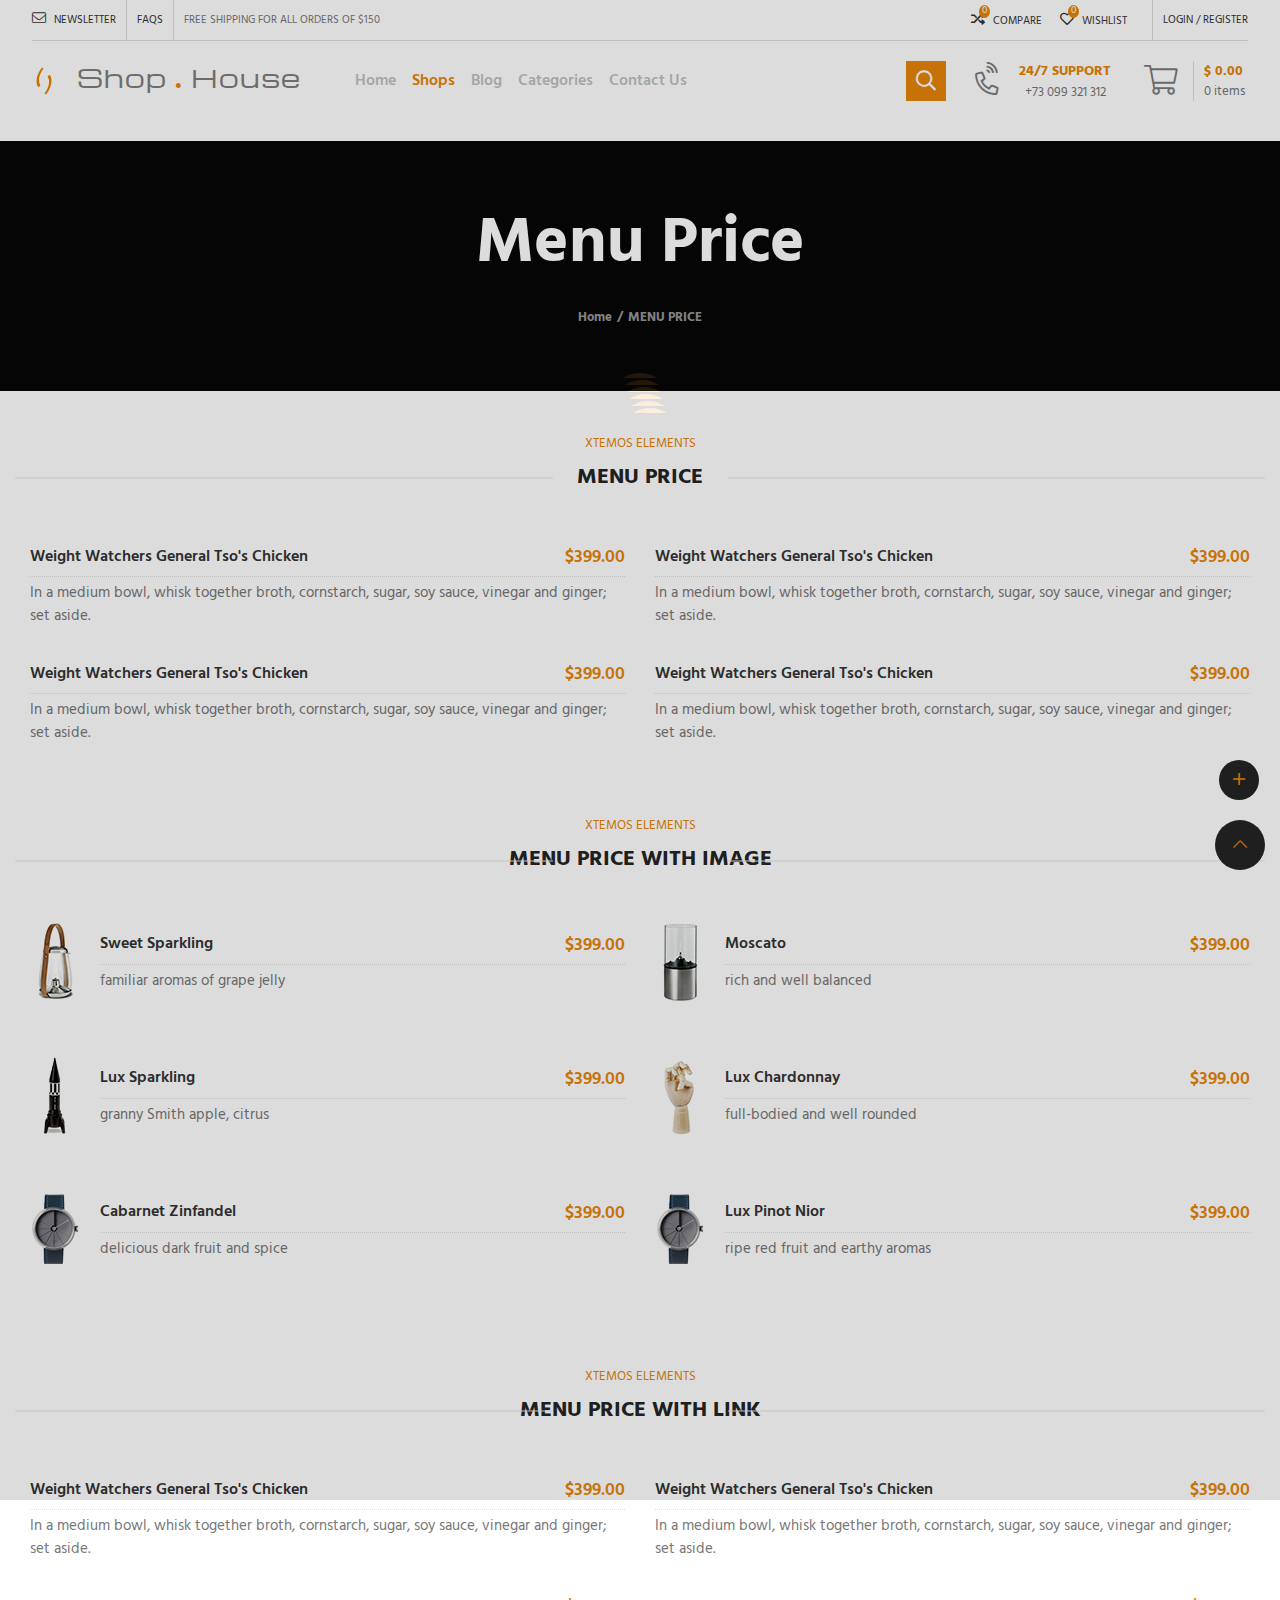
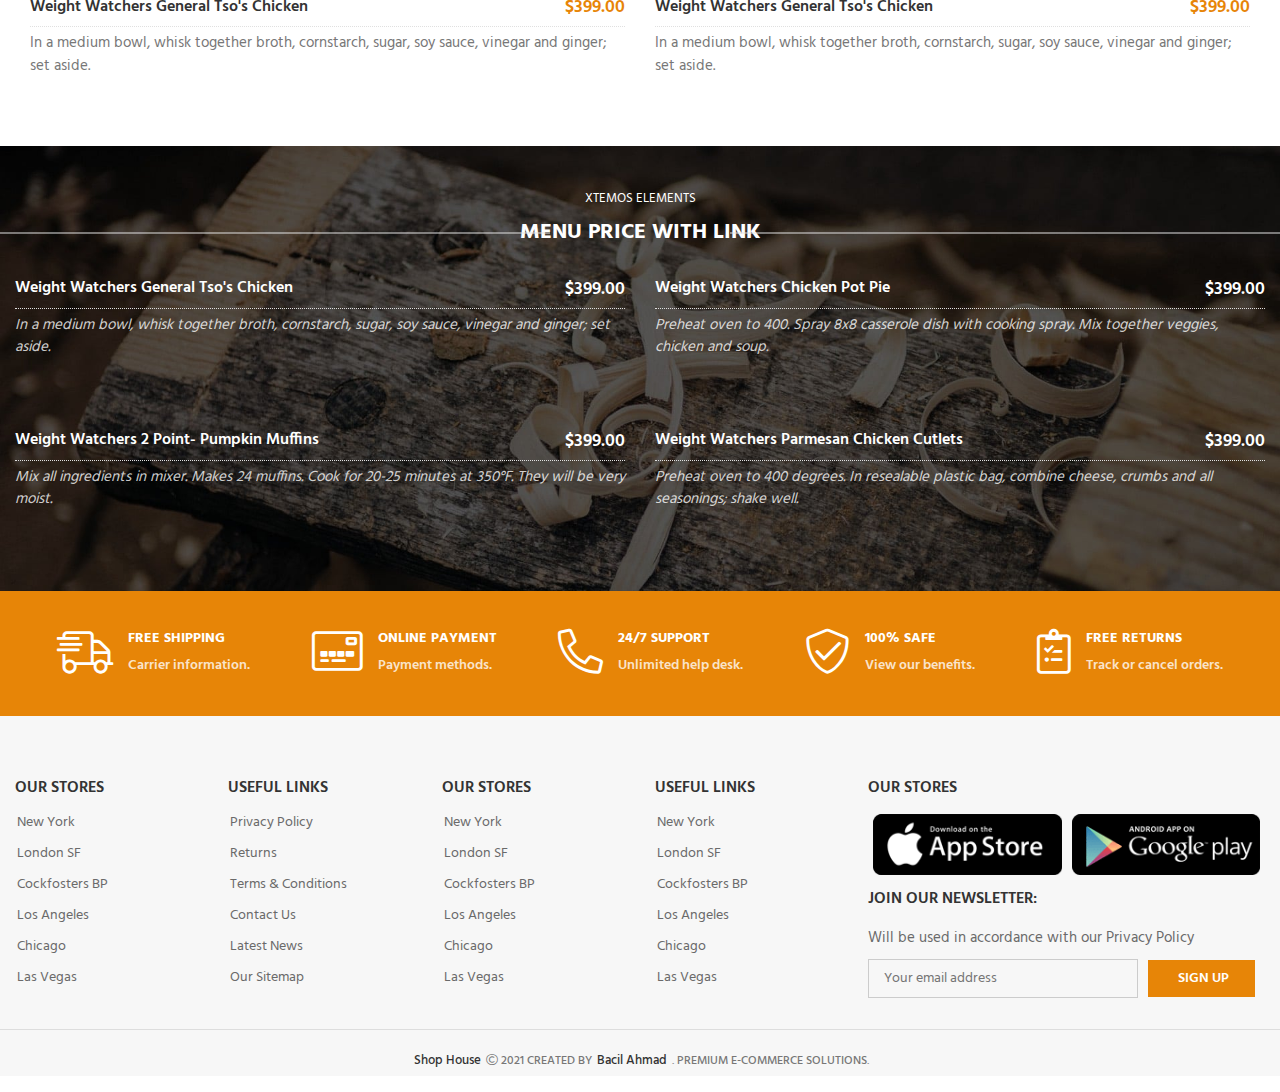
<file: Menu-price.html>
<!DOCTYPE html>
<html lang="en">

<head>
    <meta charset="UTF-8" />
    <meta http-equiv="X-UA-Compatible" content="IE=edge" />
    <meta name="viewport" content="width=device-width, initial-scale=1.0" />
    <link rel="shortcut icon" href="images/icon.png" type="image/x-icon" />
    <link rel="preconnect" href="https://fonts.googleapis.com" />
    <link rel="preconnect" href="https://fonts.gstatic.com" crossorigin />
    <link href="https://fonts.googleapis.com/css2?family=Michroma&display=swap" rel="stylesheet" />
    <link rel="preconnect" href="https://fonts.googleapis.com" />
    <link rel="preconnect" href="https://fonts.gstatic.com" crossorigin />
    <link href="https://fonts.googleapis.com/css2?family=Mr+Dafoe&display=swap" rel="stylesheet" />
    <link rel="preconnect" href="https://fonts.googleapis.com" />
    <link rel="preconnect" href="https://fonts.gstatic.com" crossorigin />
    <link href="https://fonts.googleapis.com/css2?family=Hind:wght@300;400;500;600;700&display=swap" rel="stylesheet" />
    <link rel="stylesheet" href="css/all.min.css" />
    <link rel="stylesheet" href="css/bootstrap.min.css" />
    <link rel="stylesheet" href="css/main.css" />
    <title>Menu Price-Shop House</title>
</head>

<body>
    <!-- Preloader -->
    <div class="circle">
        <div class="loader">
            <div class="loader">
                <div class="loader">
                    <div class="loader">
                        <div class="loader">
                            <div class="loader"></div>
                        </div>
                    </div>
                </div>
            </div>
        </div>
    </div>
    <!-- Go To First -->
    <div class="goToFirst">
        <a href="#head">
            <i class="fal fa-chevron-up"></i>
        </a>
    </div>
    <!-- Social Acount -->
    <div class="open-social-links">
        <ul class="social-links">
            <li>
                <a class="face" href="htttp://www.facebook.com">
                    <i class="fab fa-facebook-f"></i>
                </a>
            </li>
            <li>
                <a class="twitter" href="htttp://www.twitter.com">
                    <i class="fab fa-twitter"></i>
                </a>
            </li>
            <li>
                <a class="google" href="htttp://www.google.com">
                    <i class="fab fa-google-plus-g"></i>
                </a>
            </li>
        </ul>
        <div class="open-btn">
            <i class="fal fa-plus plus"></i>
            <i class="fal fa-minus minus"></i>
        </div>
    </div>
    <!-- Start overlay Part -->
    <div class="overlay"></div>
    <!-- End overlay Part -->
    <!-- Start section Header -->
    <header id="head">
        <!-- start first-bar -->
        <div class="firstbar">
            <div class="cell d-flex align-items-flex-end">
                <a href="#">
                    <i class="fal fa-envelope massege"></i>
                    Newsletter
                </a>
            </div>
            <div class="cell">
                <a href="#">FAQs</a>
            </div>
            <div class="cell big">
                <div class="chL">FREE SHIPPING FOR ALL ORDERS OF $150</div>
                <div class="chR">
                    <a href="#" class="rel">
                        <i class="far fa-random randome"></i>
                        <span class="comparNum"> 0 </span>
                        Compare
                    </a>
                    <a href="#" class="rel">
                        <i class="far fa-heart heart"></i>
                        <span class="wishNum"> 0 </span>
                        Wishlist
                    </a>
                </div>
            </div>
            <div class="cell">
                <a href="#"> Login / Register</a>
            </div>
        </div>
        <!-- end first-bar -->
        <!-- start navbar -->
        <nav class="navbar navbar-expand-lg navbar-light">
            <a class="navbar-brand" href="index.html">
                <img src="images/icon.png" alt="Logo" />
                Shop <span>.</span> House
            </a>
            <div class="toggelbutton">
                <i class="far fa-bars"></i>
                <span>MENU</span>
            </div>
            <div class="collapse navbar-collapse" id="nav-toggle">
                <a class="navbar-brand side-logo" href="index.html">
                    <img src="images/icon.png" alt="Logo" />
                    Shop <span>.</span> House
                </a>
                <ul class="navbar-nav mr-auto">
                    <li class="nav-item">
                        <a class="nav-link" href="index.html"> Home </a>
                    </li>
                    <li class="nav-item dropdown">
                        <a class="nav-link active dropdown-toggle" href="#">
                            Shops
                            <i class="far fa-chevron-right"></i>
                        </a>
                        <div class="dropdown-menu openslide" aria-labelledby="navbarDropdown">
                            <a class="dropdown-item" href="Filters-area.html"> Filters area </a>
                            <a class="dropdown-item" href="Menu-price.html"> Menu price </a>
                            <a class="dropdown-item" href="Shopping-Cart.html"> Shopping Cart </a>
                        </div>
                    </li>
                    <li class="nav-item dropdown">
                        <a class="nav-link dropdown-toggle" href="#">
                            Blog
                            <i class="far fa-chevron-right"></i>
                        </a>
                        <div class="dropdown-menu openslide" aria-labelledby="navbarDropdown">
                            <a class="dropdown-item" href="Blog-Flat.html">Blog flat </a>
                            <a class="dropdown-item" href="interior-Design.html">interior Design </a>
                            <a class="dropdown-item" href="#"> Blog-chess </a>
                        </div>
                    </li>
                    <li class="nav-item">
                        <a class="nav-link" href="Categories.html"> Categories </a>
                    </li>
                    <li class="nav-item">
                        <a class="nav-link" href="Contact-Us.html"> Contact Us </a>
                    </li>
                </ul>
            </div>
            <div class="customerside">
                <div class="searchbox">
                    <input type="text" id="search" class="search" placeholder="Search for products" />
                    <span class="searchicon">
                        <i class="far fa-search"></i>
                    </span>
                </div>
                <div class="info">
                    <i class="fal fa-phone-volume"></i>
                    <div class="infotext">
                        <span> 24/7 SUPPORT </span>
                        <p>+73 099 321 312</p>
                    </div>
                </div>
                <div class="cart" id="open-cart">
                    <i class="fal fa-shopping-cart"></i>
                    <div class="carttext">
                        <div class="c1">
                            $
                            <span class="Price"> 0.00 </span>
                        </div>
                        <div class="c2">
                            <span class="Items-num">0</span>
                            items
                        </div>
                    </div>
                </div>
            </div>
        </nav>
        <!-- end navbar -->
        <!-- Start User Cart -->
        <div class="cart-info" id="cart">
            <div class="cart-head">
                <h3>SHOPPING CART</h3>
                <p id="close-cart">
                    <i class="fal fa-times"></i>
                    <span> Close </span>
                </p>
            </div>
            <div class="empty-cart" id="empty-cart">
                <i class="fal fa-cart-arrow-down"></i>
                <p>NO PRODUCTS IN THE CART.</p>
                <button class="return-TS">RETURN TO SHOP</button>
            </div>
            <div class="total" id="Total">
                <div class="total-sec">
                    <p>Total :</p>
                    <span class="total-price">0.00</span>
                </div>
                <button value="View Cart">View Cart</button>
                <button value="Checkout">Checkout</button>
            </div>
        </div>
        <!-- End User Cart -->
        <!-- search-box -->
        <div class="search2">
            <form action="">
                <input type="text" placeholder="Search for products" name="" id="search-box" />
                <span class="searchicon2">
                    <i class="far fa-search"></i>
                </span>
            </form>
        </div>
    </header>
    <!-- End section Header -->
    <!-- Start SHOP -->
    <section class="shop">
        <div class="shop-head mp-page" style="background-color: #0a0a0a;background-image: none;">
            <h1>Menu Price</h1>
            <p><a href="index.html">Home </a><span>/</span> MENU PRICE</p>
        </div>
    </section>
    <!-- End SHOP -->
    <!-- Start XTEMOS ELEMENTS -->
    <section class="xelement">
        <div class="container">
            <div class="xe part1">
                <span>XTEMOS ELEMENTS</span>
                <h3>MENU PRICE</h3>
                <div class="row mt-5">
                    <div class="col-md-6 mb-4">
                        <div class="cell">
                            <div class="cell-head">
                                <h2>Weight Watchers General Tso's Chicken</h2>
                                <span> $399.00</span>
                            </div>
                            <p>In a medium bowl, whisk together broth, cornstarch, sugar, soy sauce, vinegar and
                                ginger; set aside.</p>
                        </div>
                    </div>
                    <div class="col-md-6 mb-4">
                        <div class="cell">
                            <div class="cell-head">
                                <h2>Weight Watchers General Tso's Chicken</h2>
                                <span> $399.00</span>
                            </div>
                            <p>In a medium bowl, whisk together broth, cornstarch, sugar, soy sauce, vinegar and
                                ginger; set aside.</p>
                        </div>
                    </div>
                    <div class="col-md-6 mb-4">
                        <div class="cell">
                            <div class="cell-head">
                                <h2>Weight Watchers General Tso's Chicken</h2>
                                <span> $399.00</span>
                            </div>
                            <p>In a medium bowl, whisk together broth, cornstarch, sugar, soy sauce, vinegar and
                                ginger; set aside.</p>
                        </div>
                    </div>
                    <div class="col-md-6 mb-4">
                        <div class="cell">
                            <div class="cell-head">
                                <h2>Weight Watchers General Tso's Chicken</h2>
                                <span> $399.00</span>
                            </div>
                            <p>In a medium bowl, whisk together broth, cornstarch, sugar, soy sauce, vinegar and
                                ginger; set aside.</p>
                        </div>
                    </div>
                </div>
            </div>
            <div class="xe part2">
                <span>XTEMOS ELEMENTS</span>
                <h3>MENU PRICE WITH IMAGE
                </h3>
                <div class="row mt-5">
                    <div class="col-md-6 mb-4">
                        <div class="cell-cont">
                            <img src="images/sweet.png" alt="sweet">
                            <div class="cell">
                                <div class="cell-head">
                                    <h2>Sweet Sparkling</h2>
                                    <span> $399.00</span>
                                </div>
                                <p>familiar aromas of grape jelly</p>
                            </div>
                        </div>
                    </div>
                    <div class="col-md-6 mb-4">
                        <div class="cell-cont">
                            <img src="images/Moscato.png" alt="Moscato">
                            <div class="cell">
                                <div class="cell-head">
                                    <h2>Moscato</h2>
                                    <span> $399.00</span>
                                </div>
                                <p>rich and well balanced</p>
                            </div>
                        </div>
                    </div>
                    <div class="col-md-6 mb-4">
                        <div class="cell-cont">
                            <img src="images/lux3.png" alt="lux3">
                            <div class="cell">
                                <div class="cell-head">
                                    <h2>Lux Sparkling</h2>
                                    <span> $399.00</span>
                                </div>
                                <p>granny Smith apple, citrus</p>
                            </div>
                        </div>
                    </div>
                    <div class="col-md-6 mb-4">
                        <div class="cell-cont">
                            <img src="images/lux2.png" alt="Moscato">
                            <div class="cell">
                                <div class="cell-head">
                                    <h2>Lux Chardonnay</h2>
                                    <span> $399.00</span>
                                </div>
                                <p>full-bodied and well rounded</p>
                            </div>
                        </div>
                    </div>
                    <div class="col-md-6 mb-4">
                        <div class="cell-cont">
                            <img src="images/cap.png" alt="cap">
                            <div class="cell">
                                <div class="cell-head">
                                    <h2>Cabarnet Zinfandel</h2>
                                    <span> $399.00</span>
                                </div>
                                <p>delicious dark fruit and spice</p>
                            </div>
                        </div>
                    </div>
                    <div class="col-md-6 mb-4">
                        <div class="cell-cont">
                            <img src="images/lux.png" alt="lux">
                            <div class="cell">
                                <div class="cell-head">
                                    <h2>Lux Pinot Nior</h2>
                                    <span> $399.00</span>
                                </div>
                                <p>ripe red fruit and earthy aromas</p>
                            </div>
                        </div>
                    </div>
                </div>
            </div>
            <div class="xe part3">
                <span>XTEMOS ELEMENTS</span>
                <h3>MENU PRICE WITH LINK
                </h3>
                <div class="row mt-5">
                    <div class="col-md-6 mb-4">
                        <div class="cell">
                            <div class="cell-head">
                                <h2>Weight Watchers General Tso's Chicken</h2>
                                <span> $399.00</span>
                            </div>
                            <p>In a medium bowl, whisk together broth, cornstarch, sugar, soy sauce, vinegar and
                                ginger; set aside.</p>
                        </div>
                    </div>
                    <div class="col-md-6 mb-4">
                        <div class="cell">
                            <div class="cell-head">
                                <h2>Weight Watchers General Tso's Chicken</h2>
                                <span> $399.00</span>
                            </div>
                            <p>In a medium bowl, whisk together broth, cornstarch, sugar, soy sauce, vinegar and
                                ginger; set aside.</p>
                        </div>
                    </div>
                    <div class="col-md-6 mb-4">
                        <div class="cell">
                            <div class="cell-head">
                                <h2>Weight Watchers General Tso's Chicken</h2>
                                <span> $399.00</span>
                            </div>
                            <p>In a medium bowl, whisk together broth, cornstarch, sugar, soy sauce, vinegar and
                                ginger; set aside.</p>
                        </div>
                    </div>
                    <div class="col-md-6 mb-4">
                        <div class="cell">
                            <div class="cell-head">
                                <h2>Weight Watchers General Tso's Chicken</h2>
                                <span> $399.00</span>
                            </div>
                            <p>In a medium bowl, whisk together broth, cornstarch, sugar, soy sauce, vinegar and
                                ginger; set aside.</p>
                        </div>
                    </div>
                </div>
            </div>
        </div>
        <div class="last-part">
            <div class="xe part4">
                <span>XTEMOS ELEMENTS</span>
                <h3>MENU PRICE WITH LINK
                </h3>
                <div class="row mt-4">
                    <div class="col-md-6 mb-4">
                        <div class="cell ">
                            <div class="cell-head">
                                <h2>Weight Watchers General Tso's Chicken</h2>
                                <span> $399.00</span>
                            </div>
                            <p>In a medium bowl, whisk together broth, cornstarch, sugar, soy sauce, vinegar and ginger;
                                set
                                aside.</p>
                        </div>
                    </div>
                    <div class="col-md-6 mb-4">
                        <div class="cell">
                            <div class="cell-head">
                                <h2>Weight Watchers Chicken Pot Pie</h2>
                                <span> $399.00</span>
                            </div>
                            <p>Preheat oven to 400. Spray 8x8 casserole dish with cooking spray. Mix together veggies,
                                chicken and soup.</p>
                        </div>
                    </div>
                    <div class="col-md-6">
                        <div class="cell">
                            <div class="cell-head">
                                <h2>Weight Watchers 2 Point- Pumpkin Muffins</h2>
                                <span> $399.00</span>
                            </div>
                            <p>Mix all ingredients in mixer. Makes 24 muffins. Cook for 20-25 minutes at 350°F. They
                                will be
                                very moist.</p>
                        </div>
                    </div>
                    <div class="col-md-6">
                        <div class="cell">
                            <div class="cell-head">
                                <h2>Weight Watchers Parmesan Chicken Cutlets</h2>
                                <span> $399.00</span>
                            </div>
                            <p>Preheat oven to 400 degrees. In resealable plastic bag, combine cheese, crumbs and all
                                seasonings; shake well.</p>
                        </div>
                    </div>
                </div>
            </div>
        </div>

    </section>
    <!-- End XTEMOS ELEMENTS -->
    <!-- Start FOOTER -->
    <footer>
        <div class="platform">
            <div class="platform-body">
                <div class="media">
                    <i class="far fa-shipping-fast"></i>
                    <div class="media-body">
                        <h5 class="mt-0">FREE SHIPPING</h5>
                        <p>Carrier information.</p>
                    </div>
                </div>
                <div class="media">
                    <i class="fal fa-credit-card-front"></i>
                    <div class="media-body">
                        <h5 class="mt-0">ONLINE PAYMENT
                        </h5>
                        <p>Payment methods.</p>
                    </div>
                </div>
                <div class="media">
                    <i class="far fa-phone-alt"></i>
                    <div class="media-body">
                        <h5 class="mt-0">24/7 SUPPORT</h5>
                        <p>Unlimited help desk.</p>
                    </div>
                </div>
                <div class="media">
                    <i class="far fa-shield-check"></i>
                    <div class="media-body">
                        <h5 class="mt-0">100% SAFE</h5>
                        <p>View our benefits.</p>
                    </div>
                </div>
                <div class="media mr-0">
                    <i class="fal fa-clipboard-list-check"></i>
                    <div class="media-body">
                        <h5 class="mt-0">FREE RETURNS</h5>
                        <p>Track or cancel orders.</p>
                    </div>
                </div>
            </div>
        </div>

        <div class="container pt-5">
            <div class="row">
                <div class="col-lg-2 col-md-6">
                    <div class="foot-cell">
                        <h2>OUR STORES</h2>
                        <ul>
                            <li>
                                <a href="#">New York</a>
                            </li>
                            <li>
                                <a href="#">London SF</a>
                            </li>
                            <li>
                                <a href="#">Cockfosters BP</a>
                            </li>
                            <li>
                                <a href="#">Los Angeles</a>
                            </li>
                            <li>
                                <a href="#">Chicago</a>
                            </li>
                            <li>
                                <a href="#">Las Vegas</a>
                            </li>
                        </ul>
                    </div>
                </div>
                <div class="col-lg-2 col-md-6">
                    <div class="foot-cell">
                        <h2>USEFUL LINKS</h2>
                        <ul>
                            <li>
                                <a href="#">Privacy Policy</a>
                            </li>
                            <li>
                                <a href="#">Returns</a>
                            </li>
                            <li>
                                <a href="#">Terms & Conditions</a>
                            </li>
                            <li>
                                <a href="#">Contact Us</a>
                            </li>
                            <li>
                                <a href="#">Latest News</a>
                            </li>
                            <li>
                                <a href="#">Our Sitemap</a>
                            </li>
                        </ul>
                    </div>

                </div>
                <div class="col-lg-2 col-md-6">
                    <div class="foot-cell">
                        <h2>OUR STORES</h2>
                        <ul>
                            <li>
                                <a href="#">New York</a>
                            </li>
                            <li>
                                <a href="#">London SF</a>
                            </li>
                            <li>
                                <a href="#">Cockfosters BP</a>
                            </li>
                            <li>
                                <a href="#">Los Angeles</a>
                            </li>
                            <li>
                                <a href="#">Chicago</a>
                            </li>
                            <li>
                                <a href="#">Las Vegas</a>
                            </li>
                        </ul>
                    </div>

                </div>
                <div class="col-lg-2 col-md-6">
                    <div class="foot-cell">
                        <h2>USEFUL LINKS</h2>
                        <ul>
                            <li>
                                <a href="#">New York</a>
                            </li>
                            <li>
                                <a href="#">London SF</a>
                            </li>
                            <li>
                                <a href="#">Cockfosters BP</a>
                            </li>
                            <li>
                                <a href="#">Los Angeles</a>
                            </li>
                            <li>
                                <a href="#">Chicago</a>
                            </li>
                            <li>
                                <a href="#">Las Vegas</a>
                            </li>
                        </ul>
                    </div>

                </div>
                <div class="col-lg-4 col-md-10">
                    <div class="foot-cell">
                        <h2>OUR STORES</h2>
                        <div class="mobile-img">
                            <a href="#">
                                <img src="images/app.png" alt="app">
                            </a>
                            <a href="#">
                                <img src="images/google.png" alt="google">
                            </a>
                        </div>
                        <div class="join-us">
                            <h2>JOIN OUR NEWSLETTER:</h2>
                            <p>Will be used in accordance with our Privacy Policy
                            </p>
                            <form action="#">
                                <input type="email" placeholder="Your email address" required>
                                <input type="submit" value="Sign up">
                            </form>
                        </div>
                    </div>

                </div>
            </div>
        </div>
        <hr>
        <div class="container">
            <div class="copy-write">
                <h5>
                    <a href="index.html">
                        Shop House
                    </a>
                    <i class="fal fa-copyright"></i>
                    2021 CREATED BY
                    <a href="https://github.com/Bacil-20">Bacil Ahmad</a>
                    . PREMIUM E-COMMERCE SOLUTIONS.
                </h5>
            </div>
        </div>
    </footer>
    <!-- End FOOTER -->
    <script src="js/jquery-3.6.0.min.js"></script>
    <script src="js//popper.min.js"></script>
    <script src="js/bootstrap.min.js"></script>
    <script src="js/mixitup.min.js"></script>
    <script src="js/pro.min.js"></script>
    <script src="js/main.js"></script>
    <script src="js/myscripts.js"></script>
</body>

</html>
</file>
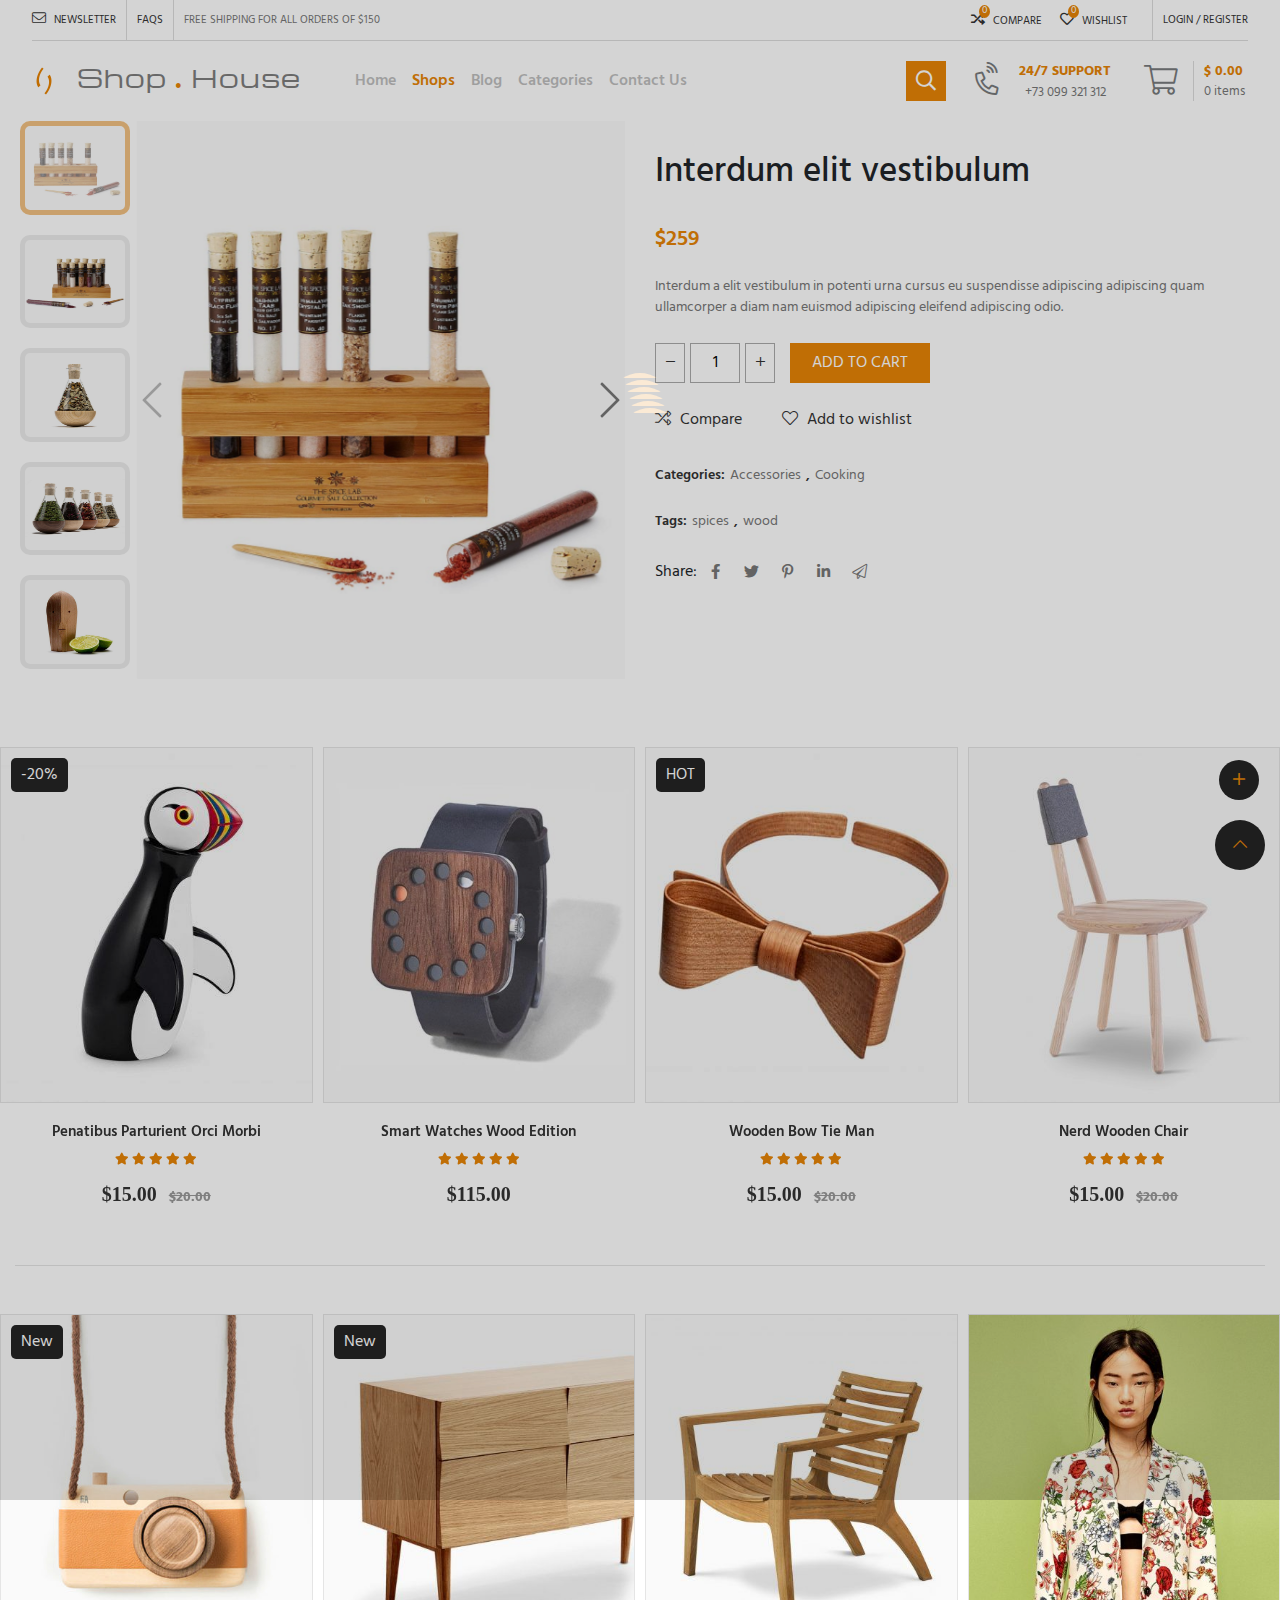
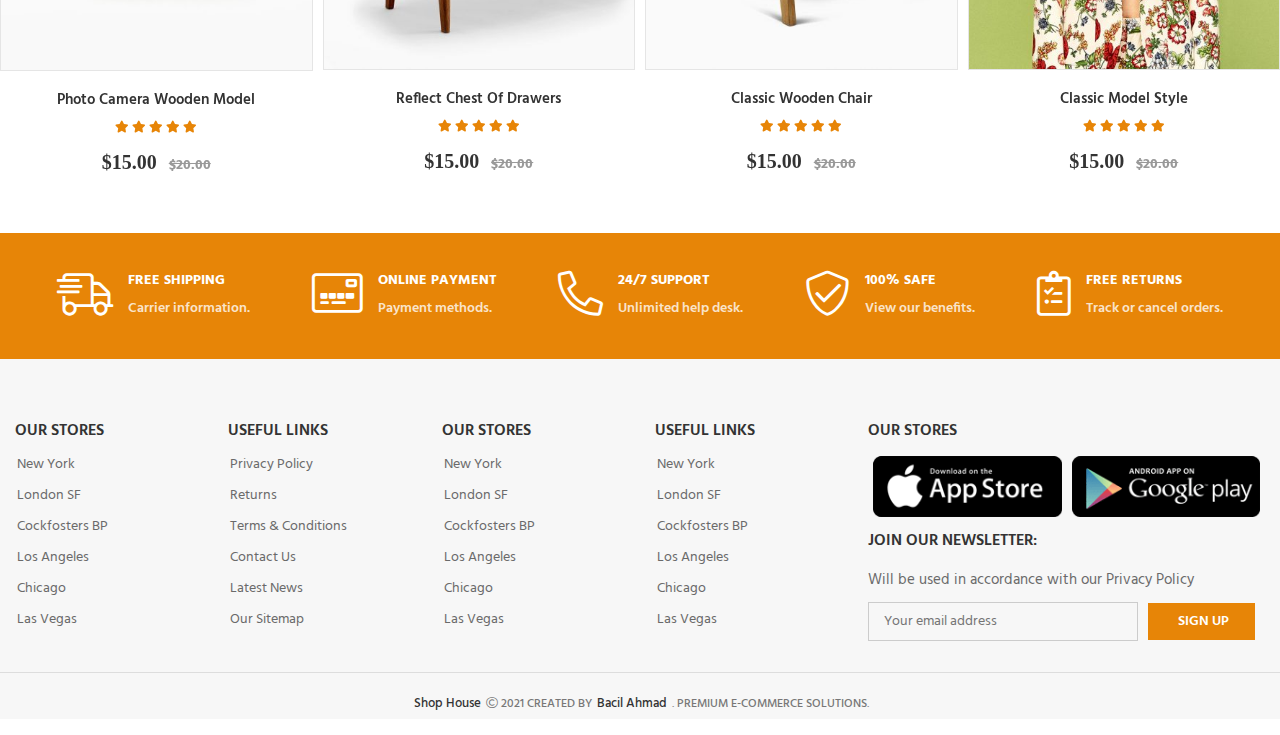
<file: Shopping-Cart.html>
<!DOCTYPE html>
<html lang="en">

<head>
    <meta charset="UTF-8" />
    <meta http-equiv="X-UA-Compatible" content="IE=edge" />
    <meta name="viewport" content="width=device-width, initial-scale=1.0" />
    <link rel="shortcut icon" href="images/icon.png" type="image/x-icon" />
    <link rel="preconnect" href="https://fonts.googleapis.com" />
    <link rel="preconnect" href="https://fonts.gstatic.com" crossorigin />
    <link href="https://fonts.googleapis.com/css2?family=Michroma&display=swap" rel="stylesheet" />
    <link rel="preconnect" href="https://fonts.googleapis.com" />
    <link rel="preconnect" href="https://fonts.gstatic.com" crossorigin />
    <link href="https://fonts.googleapis.com/css2?family=Mr+Dafoe&display=swap" rel="stylesheet" />
    <link rel="preconnect" href="https://fonts.googleapis.com" />
    <link rel="preconnect" href="https://fonts.gstatic.com" crossorigin />
    <link href="https://fonts.googleapis.com/css2?family=Hind:wght@300;400;500;600;700&display=swap" rel="stylesheet" />
    <link rel="stylesheet" href="css/all.min.css" />
    <link rel="stylesheet" href="css/animate.css" />
    <link rel="stylesheet" href="css/owl.theme.default.min.css">
    <link rel="stylesheet" href="css/owl.carousel.min.css">
    <link rel="stylesheet" href="css/bootstrap.min.css" />
    <link rel="stylesheet" href="css/main.css" />
    <title>Shopping Cart-Shop House</title>
</head>

<body>
    <!-- Preloader -->
    <div class="circle">
        <div class="loader">
            <div class="loader">
                <div class="loader">
                    <div class="loader">
                        <div class="loader">
                            <div class="loader"></div>
                        </div>
                    </div>
                </div>
            </div>
        </div>
    </div>
    <!-- Go To First -->
    <div class="goToFirst">
        <a href="#head">
            <i class="fal fa-chevron-up"></i>
        </a>
    </div>
    <!-- Social Acount -->
    <div class="open-social-links">
        <ul class="social-links">
            <li>
                <a class="face" href="htttp://www.facebook.com">
                    <i class="fab fa-facebook-f"></i>
                </a>
            </li>
            <li>
                <a class="twitter" href="htttp://www.twitter.com">
                    <i class="fab fa-twitter"></i>
                </a>
            </li>
            <li>
                <a class="google" href="htttp://www.google.com">
                    <i class="fab fa-google-plus-g"></i>
                </a>
            </li>
        </ul>
        <div class="open-btn">
            <i class="fal fa-plus plus"></i>
            <i class="fal fa-minus minus"></i>
        </div>
    </div>
    <!-- Start overlay Part -->
    <div class="overlay"></div>
    <!-- End overlay Part -->
    <!-- Start section Header -->
    <header id="head">
        <!-- start first-bar -->
        <div class="firstbar">
            <div class="cell d-flex align-items-flex-end">
                <a href="#">
                    <i class="fal fa-envelope massege"></i>
                    Newsletter
                </a>
            </div>
            <div class="cell">
                <a href="#">FAQs</a>
            </div>
            <div class="cell big">
                <div class="chL">FREE SHIPPING FOR ALL ORDERS OF $150</div>
                <div class="chR">
                    <a href="#" class="rel">
                        <i class="far fa-random randome"></i>
                        <span class="comparNum"> 0 </span>
                        Compare
                    </a>
                    <a href="#" class="rel">
                        <i class="far fa-heart heart"></i>
                        <span class="wishNum"> 0 </span>
                        Wishlist
                    </a>
                </div>
            </div>
            <div class="cell">
                <a href="#"> Login / Register</a>
            </div>
        </div>
        <!-- end first-bar -->
        <!-- start navbar -->
        <nav class="navbar navbar-expand-lg navbar-light">
            <a class="navbar-brand" href="index.html">
                <img src="images/icon.png" alt="Logo" />
                Shop <span>.</span> House
            </a>
            <div class="toggelbutton">
                <i class="far fa-bars"></i>
                <span>MENU</span>
            </div>
            <div class="collapse navbar-collapse" id="nav-toggle">
                <a class="navbar-brand side-logo" href="index.html">
                    <img src="images/icon.png" alt="Logo" />
                    Shop <span>.</span> House
                </a>
                <ul class="navbar-nav mr-auto">
                    <li class="nav-item">
                        <a class="nav-link" href="index.html"> Home </a>
                    </li>
                    <li class="nav-item dropdown">
                        <a class="nav-link active dropdown-toggle" href="#">
                            Shops
                            <i class="far fa-chevron-right"></i>
                        </a>
                        <div class="dropdown-menu openslide" aria-labelledby="navbarDropdown">
                            <a class="dropdown-item" href="Filters-area.html"> Filters area </a>
                            <a class="dropdown-item" href="Menu-price.html"> Menu price </a>
                            <a class="dropdown-item" href="Shopping-Cart.html"> Shopping Cart </a>
                        </div>
                    </li>
                    <li class="nav-item dropdown">
                        <a class="nav-link dropdown-toggle" href="#">
                            Blog
                            <i class="far fa-chevron-right"></i>
                        </a>
                        <div class="dropdown-menu openslide" aria-labelledby="navbarDropdown">
                            <a class="dropdown-item" href="Blog-Flat.html"> Blog flat </a>
                            <a class="dropdown-item" href="interior-Design.html"> interior Design </a>
                            <a class="dropdown-item" href="#"> Blog-chess </a>
                        </div>
                    </li>
                    <li class="nav-item">
                        <a class="nav-link" href="Categories.html"> Categories </a>
                    </li>
                    <li class="nav-item">
                        <a class="nav-link" href="Contact-Us.html"> Contact Us </a>
                    </li>
                </ul>
            </div>
            <div class="customerside">
                <div class="searchbox">
                    <input type="text" id="search" class="search" placeholder="Search for products" />
                    <span class="searchicon">
                        <i class="far fa-search"></i>
                    </span>
                </div>
                <div class="info">
                    <i class="fal fa-phone-volume"></i>
                    <div class="infotext">
                        <span> 24/7 SUPPORT </span>
                        <p>+73 099 321 312</p>
                    </div>
                </div>
                <div class="cart" id="open-cart">
                    <i class="fal fa-shopping-cart"></i>
                    <div class="carttext">
                        <div class="c1">
                            $
                            <span class="Price"> 0.00 </span>
                        </div>
                        <div class="c2">
                            <span class="Items-num">0</span>
                            items
                        </div>
                    </div>
                </div>
            </div>
        </nav>
        <!-- end navbar -->
        <!-- Start User Cart -->
        <div class="cart-info" id="cart">
            <div class="cart-head">
                <h3>SHOPPING CART</h3>
                <p id="close-cart">
                    <i class="fal fa-times"></i>
                    <span> Close </span>
                </p>
            </div>
            <div class="empty-cart" id="empty-cart">
                <i class="fal fa-cart-arrow-down"></i>
                <p>NO PRODUCTS IN THE CART.</p>
                <button class="return-TS">RETURN TO SHOP</button>
            </div>
            <div class="total" id="Total">
                <div class="total-sec">
                    <p>Total :</p>
                    <span class="total-price">0.00</span>
                </div>
                <button value="View Cart">View Cart</button>
                <button value="Checkout">Checkout</button>
            </div>
        </div>
        <!-- End User Cart -->
        <!-- search-box -->
        <div class="search2">
            <form action="">
                <input type="text" placeholder="Search for products" name="" id="search-box" />
                <span class="searchicon2">
                    <i class="far fa-search"></i>
                </span>
            </form>
        </div>
    </header>
    <!-- End section Header -->
    <!-- Start Product Preveiw -->
    <section class="perview">
        <div class="container-fluid">
            <div class="row">
                <div class="col-lg-6">
                    <div class="row">
                        <div class="col-md-12">
                            <div class="top-prod-img">
                                <div class="owl-carousel owl-theme prod-img">
                                    <div class="item prod-container" data-scale="1.8" id="b1">
                                        <img src="images/big-prod1.jpg" class="img-prod" alt="pic1">
                                    </div>
                                    <div class="item prod-container" data-scale="1.8" id="b2">
                                        <img src="images/big-prod2.jpg" class="img-prod" alt="pic2">
                                    </div>
                                    <div class="item prod-container" data-scale="1.8" id="b3">
                                        <img src="images/big-prod3.jpg" class="img-prod" alt="pic3">
                                    </div>
                                    <div class="item prod-container" data-scale="1.8" id="b4">
                                        <img src="images/big-prod4.jpg" class="img-prod" alt="pic4">
                                    </div>
                                    <div class="item prod-container" data-scale="1.8" id="b5">
                                        <img src="images/big-prod5.jpg" class="img-prod" alt="pic5">
                                    </div>
                                </div>
                            </div>
                        </div>
                    </div>
                </div>
                <div class="col-lg-6">
                    <div class="prod-info">
                        <h2>Interdum elit vestibulum</h2>
                        <p class="ptotal">$<span id="price">259</span></p>
                        <p>Interdum a elit vestibulum in potenti urna cursus eu suspendisse adipiscing adipiscing
                            quam ullamcorper a diam nam euismod adipiscing eleifend adipiscing odio.
                        </p>
                        <div class="cont">
                            <div class="num-pro">
                                <button class="minus com" id="minus">
                                    <i class="fal fa-minus"></i>
                                </button>

                                <input type="text" value="1" class="count" id="num">

                                <button class="plus com" id="plus">
                                    <i class="fal fa-plus"></i>
                                </button>

                                <button class="add" type="submit" name="ADD TO CART">ADD TO CART</button>

                            </div>
                            <div class="dum">
                                <a href="#">
                                    <i class="fal fa-random"></i> Compare
                                </a>
                                <a href="#">
                                    <i class="fal fa-heart"></i> Add to wishlist
                                </a>
                            </div>
                            <hr>
                            <p>Categories:<a href="#"> Accessories</a> , <a href="#">Cooking</a></p>
                            <p>Tags: <a href="#">spices</a> , <a href="#">wood</a>
                            </p>
                            <div class="social">
                                Share:
                                <a href="#">
                                    <i class="fab fa-facebook-f"></i>
                                </a>
                                <a href="#">
                                    <i class="fab fa-twitter"></i>
                                </a>
                                <a href="#">
                                    <i class="fab fa-pinterest-p"></i>
                                </a>
                                <a href="#">
                                    <i class="fab fa-linkedin-in"></i>
                                </a>
                                <a href="#">
                                    <i class="fal fa-paper-plane"></i>
                                </a>
                            </div>
                        </div>
                    </div>
                </div>
            </div>
        </div>
    </section>
    <!-- End Product Preveiw -->
    <!-- Start Recomended -->
    <section class="recomend">
        <div class="container">
            <div class="electronic-carosal">
                <div class="row portfolio-item mt-5 mb-5">
                    <div class="owl-carousel owl-theme prod-carosal">
                        <div>
                            <div class="product-grid">
                                <div class="product-image">
                                    <a href="#">
                                        <img class="pic-1" src="images/19.jpg">
                                        <img class="pic-2" src="images/18.jpg">
                                    </a>
                                    <ul class="social">
                                        <li><a href="" class="fa fa-search"></a></li>
                                        <li><a href="" class="fa fa-shopping-bag"></a></li>
                                        <li><a href="" class="fa fa-shopping-cart"></a></li>
                                    </ul>
                                    <span class="product-new-label">-20%</span>
                                </div>
                                <div class="product-content">
                                    <h3 class="title"><a href="#">Penatibus parturient orci morbi</a></h3>
                                    <ul class="rating">
                                        <li class="fa fa-star"></li>
                                        <li class="fa fa-star"></li>
                                        <li class="fa fa-star"></li>
                                        <li class="fa fa-star"></li>
                                        <li class="fa fa-star"></li>
                                    </ul>
                                    <div class="price">$15.00
                                        <span>$20.00</span>
                                    </div>
                                </div>
                            </div>
                        </div>
                        <div>
                            <div class=" product-grid">
                                <div class="product-image">
                                    <a href="#">
                                        <img class="pic-1" src="images/5.jpg">
                                        <img class="pic-2" src="images/6.jpg">
                                    </a>
                                    <ul class="social">
                                        <li><a href="" class="fa fa-search"></a></li>
                                        <li><a href="" class="fa fa-shopping-bag"></a></li>
                                        <li><a href="" class="fa fa-shopping-cart"></a></li>
                                    </ul>
                                </div>
                                <div class="product-content">
                                    <h3 class="title"><a href="#">Smart watches wood edition</a></h3>
                                    <ul class="rating">
                                        <li class="fa fa-star"></li>
                                        <li class="fa fa-star"></li>
                                        <li class="fa fa-star"></li>
                                        <li class="fa fa-star"></li>
                                        <li class="fa fa-star"></li>
                                    </ul>
                                    <div class="price">$115.00</div>
                                </div>
                            </div>
                        </div>
                        <div>
                            <div class=" product-grid">
                                <div class="product-image">
                                    <a href="#">
                                        <img class="pic-1" src="images/1.jpg">
                                        <img class="pic-2" src="images/2.jpg">
                                    </a>
                                    <ul class="social">
                                        <li><a href="" class="fa fa-search"></a></li>
                                        <li><a href="" class="fa fa-shopping-bag"></a></li>
                                        <li><a href="" class="fa fa-shopping-cart"></a></li>
                                    </ul>
                                    <span class="product-new-label">HOT</span>
                                </div>
                                <div class="product-content">
                                    <h3 class="title"><a href="#">Wooden bow tie man</a></h3>
                                    <ul class="rating">
                                        <li class="fa fa-star"></li>
                                        <li class="fa fa-star"></li>
                                        <li class="fa fa-star"></li>
                                        <li class="fa fa-star"></li>
                                        <li class="fa fa-star"></li>
                                    </ul>
                                    <div class="price">$15.00
                                        <span>$20.00</span>
                                    </div>
                                </div>
                            </div>
                        </div>
                        <div>
                            <div class=" product-grid">
                                <div class="product-image">
                                    <a href="#">
                                        <img class="pic-1" src="images/16.jpg">
                                        <img class="pic-2" src="images/17.jpg">
                                    </a>
                                    <ul class="social">
                                        <li><a href="" class="fa fa-search"></a></li>
                                        <li><a href="" class="fa fa-shopping-bag"></a></li>
                                        <li><a href="" class="fa fa-shopping-cart"></a></li>
                                    </ul>
                                </div>
                                <div class="product-content">
                                    <h3 class="title"><a href="#">Nerd wooden chair</a></h3>
                                    <ul class="rating">
                                        <li class="fa fa-star"></li>
                                        <li class="fa fa-star"></li>
                                        <li class="fa fa-star"></li>
                                        <li class="fa fa-star"></li>
                                        <li class="fa fa-star"></li>
                                    </ul>
                                    <div class="price">$15.00
                                        <span>$20.00</span>
                                    </div>
                                </div>
                            </div>
                        </div>
                        <div>
                            <div class=" product-grid">
                                <div class="product-image">
                                    <a href="#">
                                        <img class="pic-1" src="images/14.jpg">
                                        <img class="pic-2" src="images/15.jpg">
                                    </a>
                                    <ul class="social">
                                        <li><a href="" class="fa fa-search"></a></li>
                                        <li><a href="" class="fa fa-shopping-bag"></a></li>
                                        <li><a href="" class="fa fa-shopping-cart"></a></li>
                                    </ul>
                                    <span class="product-new-label">New</span>
                                </div>
                                <div class="product-content">
                                    <h3 class="title"><a href="#">wooden clock</a></h3>
                                    <ul class="rating">
                                        <li class="fa fa-star"></li>
                                        <li class="fa fa-star"></li>
                                        <li class="fa fa-star"></li>
                                        <li class="fa fa-star"></li>
                                        <li class="fa fa-star"></li>
                                    </ul>
                                    <div class="price">$15.00
                                        <span>$20.00</span>
                                    </div>
                                </div>
                            </div>
                        </div>
                        <div>
                            <div class=" product-grid">
                                <div class="product-image">
                                    <a href="#">
                                        <img class="pic-1" src="images/1235.jpg">
                                        <img class="pic-2" src="images/12356.jpg">
                                    </a>
                                    <ul class="social">
                                        <li><a href="" class="fa fa-search"></a></li>
                                        <li><a href="" class="fa fa-shopping-bag"></a></li>
                                        <li><a href="" class="fa fa-shopping-cart"></a></li>
                                    </ul>
                                </div>
                                <div class="product-content">
                                    <h3 class="title"><a href="#">Best clock parallels</a></h3>
                                    <ul class="rating">
                                        <li class="fa fa-star"></li>
                                        <li class="fa fa-star"></li>
                                        <li class="fa fa-star"></li>
                                        <li class="fa fa-star"></li>
                                        <li class="fa fa-star"></li>
                                    </ul>
                                    <div class="price">$215.00
                                        <span>$210.00</span>
                                    </div>
                                </div>
                            </div>
                        </div>
                        <div>
                            <div class=" product-grid">
                                <div class="product-image">
                                    <a href="#">
                                        <img class="pic-1" src="images/7.jpg">
                                        <img class="pic-2" src="images/8.jpg">
                                    </a>
                                    <ul class="social">
                                        <li><a href="" class="fa fa-search"></a></li>
                                        <li><a href="" class="fa fa-shopping-bag"></a></li>
                                        <li><a href="" class="fa fa-shopping-cart"></a></li>
                                    </ul>
                                    <span class="product-new-label">New</span>
                                </div>
                                <div class="product-content">
                                    <h3 class="title"><a href="#">Wine bottle lantern</a></h3>
                                    <ul class="rating">
                                        <li class="fa fa-star"></li>
                                        <li class="fa fa-star"></li>
                                        <li class="fa fa-star"></li>
                                        <li class="fa fa-star"></li>
                                        <li class="fa fa-star"></li>
                                    </ul>
                                    <div class="price">$15.00
                                        <span>$20.00</span>
                                    </div>
                                </div>
                            </div>
                        </div>
                        <div>
                            <div class=" product-grid">
                                <div class="product-image">
                                    <a href="#">
                                        <img class="pic-1" src="images/3.jpg">
                                        <img class="pic-2" src="images/4.jpg">
                                    </a>
                                    <ul class="social">
                                        <li><a href="" class="fa fa-search"></a></li>
                                        <li><a href="" class="fa fa-shopping-bag"></a></li>
                                        <li><a href="" class="fa fa-shopping-cart"></a></li>
                                    </ul>
                                    <span class="product-new-label">-15%</span>
                                </div>
                                <div class="product-content">
                                    <h3 class="title"><a href="#">Decoration wooden present</a></h3>
                                    <ul class="rating">
                                        <li class="fa fa-star"></li>
                                        <li class="fa fa-star"></li>
                                        <li class="fa fa-star"></li>
                                        <li class="fa fa-star"></li>
                                        <li class="fa fa-star"></li>
                                    </ul>
                                    <div class="price">$15.00
                                        <span>$20.00</span>
                                    </div>
                                </div>
                            </div>
                        </div>
                        <div>
                            <div class=" product-grid">
                                <div class="product-image">
                                    <a href="#">
                                        <img class="pic-1" src="images/0.jpg">
                                        <img class="pic-2" src="images/ss.jpg">
                                    </a>
                                    <ul class="social">
                                        <li><a href="" class="fa fa-search"></a></li>
                                        <li><a href="" class="fa fa-shopping-bag"></a></li>
                                        <li><a href="" class="fa fa-shopping-cart"></a></li>
                                    </ul>
                                </div>
                                <div class="product-content">
                                    <h3 class="title"><a href="#">Decoration wooden present</a></h3>
                                    <ul class="rating">
                                        <li class="fa fa-star"></li>
                                        <li class="fa fa-star"></li>
                                        <li class="fa fa-star"></li>
                                        <li class="fa fa-star"></li>
                                        <li class="fa fa-star"></li>
                                    </ul>
                                    <div class="price">$15.00
                                        <span>$20.00</span>
                                    </div>
                                </div>
                            </div>
                        </div>
                    </div>
                </div>
                <hr>
                <div class="row portfolio-item mt-5 mb-5">
                    <div class="owl-carousel owl-theme elec-carosal2">
                        <div>
                            <div class=" product-grid">
                                <div class="product-image">
                                    <a href="#">
                                        <img class="pic-1" src="images/dd.jpg">
                                        <img class="pic-2" src="images/ddd.jpg">
                                    </a>
                                    <ul class="social">
                                        <li><a href="" class="fa fa-search"></a></li>
                                        <li><a href="" class="fa fa-shopping-bag"></a></li>
                                        <li><a href="" class="fa fa-shopping-cart"></a></li>
                                    </ul>
                                    <span class="product-new-label">New</span>
                                </div>
                                <div class="product-content">
                                    <h3 class="title"><a href="#">Photo camera wooden model</a></h3>
                                    <ul class="rating">
                                        <li class="fa fa-star"></li>
                                        <li class="fa fa-star"></li>
                                        <li class="fa fa-star"></li>
                                        <li class="fa fa-star"></li>
                                        <li class="fa fa-star"></li>
                                    </ul>
                                    <div class="price">$15.00
                                        <span>$20.00</span>
                                    </div>
                                </div>
                            </div>
                        </div>
                        <div>
                            <div class=" product-grid">
                                <div class="product-image">
                                    <a href="#">
                                        <img class="pic-1" src="images/cs.jpg">
                                        <img class="pic-2" src="images/css.jpg">
                                    </a>
                                    <ul class="social">
                                        <li><a href="" class="fa fa-search"></a></li>
                                        <li><a href="" class="fa fa-shopping-bag"></a></li>
                                        <li><a href="" class="fa fa-shopping-cart"></a></li>
                                    </ul>
                                    <span class="product-new-label">New</span>
                                </div>
                                <div class="product-content">
                                    <h3 class="title"><a href="#">Reflect Chest of Drawers</a></h3>
                                    <ul class="rating">
                                        <li class="fa fa-star"></li>
                                        <li class="fa fa-star"></li>
                                        <li class="fa fa-star"></li>
                                        <li class="fa fa-star"></li>
                                        <li class="fa fa-star"></li>
                                    </ul>
                                    <div class="price">$15.00
                                        <span>$20.00</span>
                                    </div>
                                </div>
                            </div>
                        </div>
                        <div>
                            <div class=" product-grid">
                                <div class="product-image">
                                    <a href="#">
                                        <img class="pic-1" src="images/zz.jpg">
                                        <img class="pic-2" src="images/zzz.jpg">
                                    </a>
                                    <ul class="social">
                                        <li><a href="" class="fa fa-search"></a></li>
                                        <li><a href="" class="fa fa-shopping-bag"></a></li>
                                        <li><a href="" class="fa fa-shopping-cart"></a></li>
                                    </ul>
                                </div>
                                <div class="product-content">
                                    <h3 class="title"><a href="#">Classic wooden chair</a></h3>
                                    <ul class="rating">
                                        <li class="fa fa-star"></li>
                                        <li class="fa fa-star"></li>
                                        <li class="fa fa-star"></li>
                                        <li class="fa fa-star"></li>
                                        <li class="fa fa-star"></li>
                                    </ul>
                                    <div class="price">$15.00
                                        <span>$20.00</span>
                                    </div>
                                </div>
                            </div>
                        </div>
                        <div>
                            <div class=" product-grid">
                                <div class="product-image">
                                    <a href="#">
                                        <img class="pic-1" src="images/wmodel1.jpg">
                                        <img class="pic-2" src="images/wmodel2.jpg">
                                    </a>
                                    <ul class="social">
                                        <li><a href="" class="fa fa-search"></a></li>
                                        <li><a href="" class="fa fa-shopping-bag"></a></li>
                                        <li><a href="" class="fa fa-shopping-cart"></a></li>
                                    </ul>
                                </div>
                                <div class="product-content">
                                    <h3 class="title"><a href="#">Classic Model Style</a></h3>
                                    <ul class="rating">
                                        <li class="fa fa-star"></li>
                                        <li class="fa fa-star"></li>
                                        <li class="fa fa-star"></li>
                                        <li class="fa fa-star"></li>
                                        <li class="fa fa-star"></li>
                                    </ul>
                                    <div class="price">$15.00
                                        <span>$20.00</span>
                                    </div>
                                </div>
                            </div>
                        </div>
                        <div>
                            <div class=" product-grid">
                                <div class="product-image">
                                    <a href="#">
                                        <img class="pic-1" src="images/wmodel3.jpg">
                                        <img class="pic-2" src="images/wmodel4.jpg">
                                    </a>
                                    <ul class="social">
                                        <li><a href="" class="fa fa-search"></a></li>
                                        <li><a href="" class="fa fa-shopping-bag"></a></li>
                                        <li><a href="" class="fa fa-shopping-cart"></a></li>
                                    </ul>
                                    <span class="product-new-label">New</span>
                                </div>
                                <div class="product-content">
                                    <h3 class="title"><a href="#">Classic Model Style</a></h3>
                                    <ul class="rating">
                                        <li class="fa fa-star"></li>
                                        <li class="fa fa-star"></li>
                                        <li class="fa fa-star"></li>
                                        <li class="fa fa-star"></li>
                                        <li class="fa fa-star"></li>
                                    </ul>
                                    <div class="price">$15.00
                                        <span>$20.00</span>
                                    </div>
                                </div>
                            </div>
                        </div>
                        <div>
                            <div class=" product-grid">
                                <div class="product-image">
                                    <a href="#">
                                        <img class="pic-1" src="images/wmodel5.jpg">
                                        <img class="pic-2" src="images/wmodel6.jpg">
                                    </a>
                                    <ul class="social">
                                        <li><a href="" class="fa fa-search"></a></li>
                                        <li><a href="" class="fa fa-shopping-bag"></a></li>
                                        <li><a href="" class="fa fa-shopping-cart"></a></li>
                                    </ul>
                                </div>
                                <div class="product-content">
                                    <h3 class="title"><a href="#">Classic Model Style</a></h3>
                                    <ul class="rating">
                                        <li class="fa fa-star"></li>
                                        <li class="fa fa-star"></li>
                                        <li class="fa fa-star"></li>
                                        <li class="fa fa-star"></li>
                                        <li class="fa fa-star"></li>
                                    </ul>
                                    <div class="price">$15.00
                                        <span>$20.00</span>
                                    </div>
                                </div>
                            </div>
                        </div>
                        <div>
                            <div class=" product-grid">
                                <div class="product-image">
                                    <a href="#">
                                        <img class="pic-1" src="images/wmodel7.jpg">
                                        <img class="pic-2" src="images/wmodel18.jpg">
                                    </a>
                                    <ul class="social">
                                        <li><a href="" class="fa fa-search"></a></li>
                                        <li><a href="" class="fa fa-shopping-bag"></a></li>
                                        <li><a href="" class="fa fa-shopping-cart"></a></li>
                                    </ul>
                                </div>
                                <div class="product-content">
                                    <h3 class="title"><a href="#">Classic Model Style</a></h3>
                                    <ul class="rating">
                                        <li class="fa fa-star"></li>
                                        <li class="fa fa-star"></li>
                                        <li class="fa fa-star"></li>
                                        <li class="fa fa-star"></li>
                                        <li class="fa fa-star"></li>
                                    </ul>
                                    <div class="price">$15.00
                                        <span>$20.00</span>
                                    </div>
                                </div>
                            </div>
                        </div>
                        <div>
                            <div class=" product-grid">
                                <div class="product-image">
                                    <a href="#">
                                        <img class="pic-1" src="images/wmodel9.jpg">
                                        <img class="pic-2" src="images/wmodel10.jpg">
                                    </a>
                                    <ul class="social">
                                        <li><a href="" class="fa fa-search"></a></li>
                                        <li><a href="" class="fa fa-shopping-bag"></a></li>
                                        <li><a href="" class="fa fa-shopping-cart"></a></li>
                                    </ul>
                                </div>
                                <div class="product-content">
                                    <h3 class="title"><a href="#">Classic Model Style</a></h3>
                                    <ul class="rating">
                                        <li class="fa fa-star"></li>
                                        <li class="fa fa-star"></li>
                                        <li class="fa fa-star"></li>
                                        <li class="fa fa-star"></li>
                                        <li class="fa fa-star"></li>
                                    </ul>
                                    <div class="price">$15.00
                                        <span>$20.00</span>
                                    </div>
                                </div>
                            </div>
                        </div>
                        <div>
                            <div class=" product-grid">
                                <div class="product-image">
                                    <a href="#">
                                        <img class="pic-1" src="images/wmodel11.jpg">
                                        <img class="pic-2" src="images/wmodel12.jpg">
                                    </a>
                                    <ul class="social">
                                        <li><a href="" class="fa fa-search"></a></li>
                                        <li><a href="" class="fa fa-shopping-bag"></a></li>
                                        <li><a href="" class="fa fa-shopping-cart"></a></li>
                                    </ul>
                                    <span class="product-new-label">New</span>
                                </div>
                                <div class="product-content">
                                    <h3 class="title"><a href="#">Classic Model Style</a></h3>
                                    <ul class="rating">
                                        <li class="fa fa-star"></li>
                                        <li class="fa fa-star"></li>
                                        <li class="fa fa-star"></li>
                                        <li class="fa fa-star"></li>
                                        <li class="fa fa-star"></li>
                                    </ul>
                                    <div class="price">$15.00
                                        <span>$20.00</span>
                                    </div>
                                </div>
                            </div>
                        </div>
                    </div>
                </div>
            </div>
        </div>
    </section>
    <!-- Start Recomended -->
    <!-- Start FOOTER -->
    <footer>
        <div class="platform">
            <div class="platform-body">
                <div class="media">
                    <i class="far fa-shipping-fast"></i>
                    <div class="media-body">
                        <h5 class="mt-0">FREE SHIPPING</h5>
                        <p>Carrier information.</p>
                    </div>
                </div>
                <div class="media">
                    <i class="fal fa-credit-card-front"></i>
                    <div class="media-body">
                        <h5 class="mt-0">ONLINE PAYMENT
                        </h5>
                        <p>Payment methods.</p>
                    </div>
                </div>
                <div class="media">
                    <i class="far fa-phone-alt"></i>
                    <div class="media-body">
                        <h5 class="mt-0">24/7 SUPPORT</h5>
                        <p>Unlimited help desk.</p>
                    </div>
                </div>
                <div class="media">
                    <i class="far fa-shield-check"></i>
                    <div class="media-body">
                        <h5 class="mt-0">100% SAFE</h5>
                        <p>View our benefits.</p>
                    </div>
                </div>
                <div class="media mr-0">
                    <i class="fal fa-clipboard-list-check"></i>
                    <div class="media-body">
                        <h5 class="mt-0">FREE RETURNS</h5>
                        <p>Track or cancel orders.</p>
                    </div>
                </div>
            </div>
        </div>
        <div class="container pt-5">
            <div class="row">
                <div class="col-lg-2 col-md-6">
                    <div class="foot-cell">
                        <h2>OUR STORES</h2>
                        <ul>
                            <li>
                                <a href="#">New York</a>
                            </li>
                            <li>
                                <a href="#">London SF</a>
                            </li>
                            <li>
                                <a href="#">Cockfosters BP</a>
                            </li>
                            <li>
                                <a href="#">Los Angeles</a>
                            </li>
                            <li>
                                <a href="#">Chicago</a>
                            </li>
                            <li>
                                <a href="#">Las Vegas</a>
                            </li>
                        </ul>
                    </div>
                </div>
                <div class="col-lg-2 col-md-6">
                    <div class="foot-cell">
                        <h2>USEFUL LINKS</h2>
                        <ul>
                            <li>
                                <a href="#">Privacy Policy</a>
                            </li>
                            <li>
                                <a href="#">Returns</a>
                            </li>
                            <li>
                                <a href="#">Terms & Conditions</a>
                            </li>
                            <li>
                                <a href="#">Contact Us</a>
                            </li>
                            <li>
                                <a href="#">Latest News</a>
                            </li>
                            <li>
                                <a href="#">Our Sitemap</a>
                            </li>
                        </ul>
                    </div>

                </div>
                <div class="col-lg-2 col-md-6">
                    <div class="foot-cell">
                        <h2>OUR STORES</h2>
                        <ul>
                            <li>
                                <a href="#">New York</a>
                            </li>
                            <li>
                                <a href="#">London SF</a>
                            </li>
                            <li>
                                <a href="#">Cockfosters BP</a>
                            </li>
                            <li>
                                <a href="#">Los Angeles</a>
                            </li>
                            <li>
                                <a href="#">Chicago</a>
                            </li>
                            <li>
                                <a href="#">Las Vegas</a>
                            </li>
                        </ul>
                    </div>

                </div>
                <div class="col-lg-2 col-md-6">
                    <div class="foot-cell">
                        <h2>USEFUL LINKS</h2>
                        <ul>
                            <li>
                                <a href="#">New York</a>
                            </li>
                            <li>
                                <a href="#">London SF</a>
                            </li>
                            <li>
                                <a href="#">Cockfosters BP</a>
                            </li>
                            <li>
                                <a href="#">Los Angeles</a>
                            </li>
                            <li>
                                <a href="#">Chicago</a>
                            </li>
                            <li>
                                <a href="#">Las Vegas</a>
                            </li>
                        </ul>
                    </div>

                </div>
                <div class="col-lg-4 col-md-10">
                    <div class="foot-cell">
                        <h2>OUR STORES</h2>
                        <div class="mobile-img">
                            <a href="#">
                                <img src="images/app.png" alt="app">
                            </a>
                            <a href="#">
                                <img src="images/google.png" alt="google">
                            </a>
                        </div>
                        <div class="join-us">
                            <h2>JOIN OUR NEWSLETTER:</h2>
                            <p>Will be used in accordance with our Privacy Policy
                            </p>
                            <form action="#">
                                <input type="email" placeholder="Your email address" required>
                                <input type="submit" value="Sign up">
                            </form>
                        </div>
                    </div>

                </div>
            </div>
        </div>
        <hr>
        <div class="container">
            <div class="copy-write">
                <h5>
                    <a href="index.html">
                        Shop House
                    </a>
                    <i class="fal fa-copyright"></i>
                    2021 CREATED BY
                    <a href="https://github.com/Bacil-20">Bacil Ahmad</a>
                    . PREMIUM E-COMMERCE SOLUTIONS.
                </h5>
            </div>
        </div>
    </footer>
    <!-- End FOOTER -->
    <script src=" js/jquery-3.6.0.min.js"></script>
    <script src="js//popper.min.js"></script>
    <script src="js/bootstrap.min.js"></script>
    <script src="js/pro.min.js"></script>
    <script src="js/wow.min.js"></script>
    <script src="js/owl.carousel.min.js"></script>
    <script src="js/myscripts.js"></script>
    <script src="js/main.js"></script>
    <script>
        $(".prod-img").owlCarousel({
            loop: false,
            margin: 0,
            nav: true,
            navText: [
                `<i class="fal fa-chevron-left"></i>`,
                `<i class="fal fa-chevron-right"></i>`,
            ],
            autoplay: false,
            dots: true,
            responsive: {
                0: {
                    items: 1,
                },
                600: {
                    items: 1,
                },
                1000: {
                    items: 1,
                },
            },
        });
        $(".prod-carosal").owlCarousel({
            loop: false,
            margin: 10,
            nav: false,
            dots: false,
            responsive: {
                0: {
                    items: 1,
                },
                678: {
                    items: 3,
                },
                1000: {
                    items: 4,
                },
                1001: {
                    items: 4,
                },
            },
        });
    </script>
</body>
</body>

</html>
</file>
<file: css/main.css>
:root {
    --main-color: #e78507;
}

* {
    margin: 0;
    padding: 0;
    box-sizing: border-box;
    font-family: 'Hind', sans-serif;
}

html {
    scroll-behavior: smooth;
}

a {
    text-decoration: none;
    color: #000;
}

body {
    overflow: show;
}

a:hover {
    text-decoration: none;
    color: inherit;
}

p {
    margin: 0;
}

ul {
    list-style: none;
    padding: 0;
}

img {
    width: 100%;
}

.container {
    max-width: 1300px;
}

/************ Preloader ************/
.circle {
    position: fixed;
    top: 50%;
    left: 50%;
    transform: translate(-50%, -50%);
    width: 100px;
    height: 100px;
    z-index: 9999999999999999;
    background: #000;
    box-shadow: 0 0 0 1000px #000;
    opacity: 1;
    visibility: visible;
    transition: 0.5s;
    display: flex;
    align-items: center;
    justify-content: center;
}

.circle .loader {
    width: calc(100% - 0px);
    height: calc(100% - 0px);
    border-bottom: 150px solid #000000;
    border-top: 5px solid var(--main-color);
    border-radius: 50%;
    animation: rotate 8s linear infinite;
    margin: 2px;
}

@keyframes rotate {
    100% {
        transform: rotate(360deg);

    }
}

header {
    position: relative;
}

header.interior {
    z-index: 9999999999;
}

header .firstbar {
    display: flex;
    max-width: 95%;
    margin: auto;
}

/************  Go To First ************/
.goToFirst {
    position: fixed;
    z-index: 999;
    width: 50px;
    height: 50px;
    border-radius: 50%;
    display: flex;
    justify-content: center;
    align-items: center;
    bottom: 30px;
    right: 15px;
    background-color: #252525;
}

.goToFirst a {
    outline: none;
    border: none;
    width: 100%;
    height: 100%;
    border-radius: 50%;
    display: flex;
    justify-content: center;
    align-items: center;
    color: var(--main-color);
}

/************  Social Acount ************/
.open-social-links {
    position: fixed;
    z-index: 888;
    bottom: 100px;
    right: 21px;
    display: flex;
    flex-direction: column;
    justify-content: center;
    align-items: center;
    overflow: hidden;
}

.open-social-links .social-links {
    position: relative;
    z-index: 1;
    display: flex;
    flex-direction: column;
    justify-content: space-around;
    align-items: center;
    margin-bottom: 0;
    /* transform: translateY(185px); */
    transition: 0.4s;
}

.open-social-links .social-links li a {
    width: 30px;
    height: 30px;
    border-radius: 50%;
    background-color: #252525;
    margin: 10px 0;
    display: flex;
    justify-content: center;
    align-items: center;
    color: #fff;
    font-size: 12px;
    transition: 0.3s;
}

.open-social-links .social-links li a.face {
    transform: translateY(145px);
    transition: 0.4s;
}

.open-social-links .social-links li a.face.hden,
.open-social-links .social-links li a.twitter.hden,
.open-social-links .social-links li a.google.hden {
    transform: translateY(0);
}

.open-social-links .social-links li a.twitter {
    transform: translateY(95px);
    transition: 0.3s;
}

.open-social-links .social-links li a.google {
    transform: translateY(45px);
    transition: 0.2s;
}

.open-social-links .social-links li a:hover {
    color: var(--main-color);
}

.open-social-links .open-btn {
    position: relative;
    z-index: 3;
    width: 40px;
    height: 40px;
    border-radius: 50%;
    color: var(--main-color);
    background-color: #252525;
    transition: 0.3s;
    cursor: pointer;
}

.open-social-links .open-btn .plus {
    position: absolute;
    left: 50%;
    top: 50%;
    transform: translate(-50%, -50%);
    z-index: 3;
    transition: 0.3s;
    cursor: pointer;
}

.open-social-links .open-btn .plus.plusH {
    opacity: 0;
    visibility: hidden;
}

.open-social-links .open-btn .minus {
    position: absolute;
    left: 50%;
    top: 50%;
    transform: translate(-50%, -50%);
    z-index: 3;
    transition: 0.3s;
    cursor: pointer;
    opacity: 0;
    visibility: hidden;
}

.open-social-links .open-btn .minus.minusS {
    opacity: 1;
    visibility: visible;
}

/************ overlay ************/
.overlay {
    position: fixed;
    top: 0;
    left: 0;
    width: 100%;
    height: 100%;
    z-index: 9898988;
    opacity: 0;
    visibility: hidden;
    background-color: rgba(0, 0, 0, 0.79);
    transition: all 0.3s;
}

.overlay.opned {
    opacity: 1;
    visibility: visible;
}

/************ Header Section ************/
header .firstbar .cell {
    display: inline-block;
    border-right: 1px solid #ddd;
    border-bottom: 1px solid #ddd;
    padding: 0 10px;
    font-size: 11px;
    text-transform: uppercase;
    line-height: 40px;
}

header .firstbar .cell:first-child {
    padding-left: 0;
}

header .firstbar .cell:last-child {
    padding-right: 0;
    border-right: none;
}

header .firstbar .cell a {
    color: #333;
}

header .firstbar .cell a:hover {
    text-decoration: none;
    color: #777;
}

header .firstbar .cell .massege {
    font-size: 14px;
    margin-right: 5px;
}

header .firstbar .cell.big {
    display: inline-flex;
    justify-content: space-between;
    align-items: center;
    flex-grow: 1;
    font-size: 11px;
}

header .firstbar .cell .chL {
    color: #777;
}

header .firstbar .cell .chR {
    line-height: 1;
}

header .firstbar .cell .chR a {
    margin-right: 15px;
}

header .firstbar .cell .chR .rel {
    display: inline-block;
    position: relative;
}

header .firstbar .cell .chR .comparNum,
header .firstbar .cell .chR .wishNum {
    background-color: var(--main-color);
    display: inline-block;
    padding: 0 3px 3px 3px;
    text-align: center;
    border-radius: 50%;
    position: absolute;
    top: -8px;
    left: 8px;
    color: #fff;
    font-size: 10px;
}

header .firstbar .cell .chR .randome,
header .firstbar .cell .chR .heart {
    font-size: 14px;
    margin-right: 5px;
}

.navbar {
    position: relative;
    height: fit-content;
    padding: 0;
    max-width: 97%;
    margin: auto;
}

.navbar .navbar-brand {
    font-family: "Michroma", sans-serif;
    color: #7e7e7e;
    padding: 15px 0;
    line-height: 20px;
    font-size: 25px;
    letter-spacing: 1px;
}

.navbar .navbar-brand img {
    width: 50px;
}

.navbar .navbar-brand span {
    color: var(--main-color);
    font-size: 40px;
}

.navbar .toggelbutton {
    display: none;
}

.navbar .collapse {
    flex-grow: 1;
    margin-left: 30px;
}

.navbar .collapse .side-logo {
    display: none;
}

.navbar .navbar-nav .nav-item {
    position: relative;
}

.navbar .navbar-nav .nav-item .nav-link:hover,
.navbar .navbar-nav .nav-item .nav-link.active {
    opacity: 1;
    color: var(--main-color) !important;
}

.navbar .navbar-nav .nav-item .nav-link {
    display: inline-block;
    opacity: 0.5;
    font-weight: 600;
    cursor: default;
}

.navbar .navbar-nav .nav-item .nav-link i {
    display: none;
}

.navbar .navbar-nav .nav-item .nav-link::after {
    all: unset;
}

.navbar .navbar-nav .nav-item .dropdown-menu {
    display: block;
    border-radius: 10px;
    position: absolute;
    top: 95%;
    opacity: 0;
    visibility: hidden;
    transition: all 0.5s;
    transform: translateY(50px);
}

.dropdown:hover .dropdown-menu {
    opacity: 1 !important;
    visibility: visible !important;
    transition: all 0.5s;
    transform: translateY(0) !important;
}

.navbar .navbar-nav .nav-item .dropdown-menu .dropdown-item {
    padding: 10px 5px;
    color: #777;
    transition: 0.5s;
    font-size: 14px;
    position: relative;
}

.navbar .navbar-nav .nav-item .dropdown-menu .dropdown-item::before {
    content: "";
    position: absolute;
    top: 50%;
    left: 5px;
    transform: translateY(-50%);
    width: 0;
    height: 2px;
    z-index: 2;
    background-color: var(--main-color);
    opacity: 0;
    transition: all 0.5s;
}

.navbar .navbar-nav .nav-item .dropdown-menu .dropdown-item:hover::before {
    opacity: 1;
    width: 20px;
}

.navbar .navbar-nav .nav-item .dropdown-menu .dropdown-item:hover {
    padding: 10px 30px;
}

.navbar .customerside {
    flex-grow: 0.5;
    display: flex;
    align-items: center;
    justify-content: space-around;
}

.navbar .customerside .searchbox {
    position: relative;
}

.navbar .customerside .searchbox .search {
    position: absolute;
    width: 370px;
    height: 40px;
    top: 150%;
    left: -330px;
    z-index: 888;
    outline: none;
    border: 1px solid #ccc;
    font-size: 13px;
    padding: 5px 10px;
    transform: translateY(50px);
    transition: 0.5s;
    opacity: 0;
    visibility: hidden;
}

.navbar .customerside .searchbox .search.open {
    transform: translateY(0);
    opacity: 1;
    visibility: visible;
}

.navbar .customerside .searchbox .searchicon {
    background-color: var(--main-color);
    color: #fff;
    font-size: 20px;
    display: inline-flex;
    width: 40px;
    height: 40px;
    justify-content: center;
    align-items: center;
    cursor: pointer;
}

.navbar .customerside .info {
    display: flex;
    align-items: center;
    justify-content: center;
}

.navbar .customerside .info i {
    display: inline-block;
    font-size: 30px;
    transform: rotate(-45deg);
    margin-right: 15px;
    opacity: 0.6;
}

.navbar .customerside .info .infotext {
    text-align: center;
}

.navbar .customerside .info .infotext span {
    color: var(--main-color);
    font-size: 14px;
    font-weight: 700;
}

.navbar .customerside .info .infotext p {
    color: #777;
    font-size: 13px;
}

.navbar .customerside .cart {
    display: flex;
    align-items: center;
    justify-content: flex-end;
    cursor: pointer;
}

.navbar .customerside .cart i {
    display: inline-block;
    font-size: 30px;
    margin-right: 15px;
    opacity: 0.6;
}

.navbar .customerside .cart .carttext {
    border-left: 1px solid #ddd;
    padding-left: 10px;
}

.navbar .customerside .cart .carttext .c1 {
    color: var(--main-color);
    font-size: 14px;
    font-weight: 700;
}

.navbar .customerside .cart .carttext .c2 {
    color: #777;
    font-size: 13px;
}

header .cart-info {
    width: 350px;
    height: 100vh;
    position: fixed;
    top: 0;
    right: -500px;
    z-index: 999999999;
    background-color: #fff;
    transition: 1s;
    overflow: auto;
}

header .cart-info.open-cart {
    right: 0;
}

header .cart-info .cart-head {
    display: flex;
    justify-content: space-between;
    align-items: center;
    padding: 20px 15px;
    border-bottom: 1px solid #ccc;
}

header .cart-info .cart-head h3 {
    font-size: 22px;
    font-weight: 600;
    margin: 0;
}

header .cart-info .cart-head p {
    cursor: pointer;
    font-size: 14px;
    font-weight: 500;
    text-transform: uppercase;
}

header .cart-info .cart-head p i {
    margin-right: 5px;
}

header .cart-info .cart-item {
    display: flex;
    justify-content: flex-start;
    align-items: center;
    padding: 0 20px;
    margin: 10px 0;
    transition: 0.3s;
}

header .cart-info .empty-cart {
    display: flex;
    flex-direction: column;
    justify-content: center;
    align-items: center;
}

header .cart-info .empty-cart i {
    text-align: center;
    display: block;
    margin: 50px auto 25px;
    font-size: 80px;
    color: #ccc;
}

header .cart-info .empty-cart p {
    text-align: center;
    font-size: 15px;
    font-weight: 600;
    margin-bottom: 25px;
}

header .cart-info .return-TS {
    width: 50%;
    margin: 0 auto;
}

header .cart-info .cart-item .item-text {
    display: flex;
    justify-content: center;
    align-items: flex-start;
    flex-direction: column;
    margin: 0 15px;
    flex-grow: 1;
}

header .cart-info .cart-item .item-text .item-title {
    font-size: 17px;
    line-height: 1.5;
    font-weight: 500;
    color: #333;
}

header .cart-info .cart-item .item-text .price {
    font-size: 15px;
    font-weight: 500;
    color: var(--main-color);
}

header .cart-info .cart-item .item-remover {
    height: 100%;
    width: 30px;
    text-align: center;
}

header .cart-info .cart-item .item-remover i {
    display: block;
    width: 100%;
    height: 100%;
}

header .cart-info .total {
    display: none;
}

header .cart-info .total.cart-is-empty {
    display: flex;
    justify-content: space-between;
    align-items: center;
    flex-direction: column;
    border-top: 1px solid #ccc;
    padding: 20px;
    font-size: 22px;
}


header .cart-info .total .total-sec {
    display: flex;
    justify-content: space-between;
    align-items: center;
    width: 100%;
    margin-bottom: 25px;
}

header .cart-info .total .total-price {
    color: var(--main-color);
}

header .cart-info button {
    border: none;
    outline: none;
    display: block;
    width: 90%;
    margin: auto;
    margin-bottom: 10px;
    line-height: 45px;
    text-transform: uppercase;
    font-weight: 500;
}

header .cart-info button:last-child {
    background-color: var(--main-color);
    color: #fff;
}

header .search2 {
    display: none;
}

/************ Top-section Left part ************/

.owl-theme.black-friday-carosal .owl-nav.disabled+.owl-dots {
    position: absolute;
    bottom: 15px;
    left: 50%;
    transform: translateX(-50%);
    margin: 0;
}

.owl-theme.black-friday-carosal .owl-dots .owl-dot {
    zoom: 1;
    background-color: #869791;
    border: 2px solid #869791;
    border-radius: 50%;
    width: 20px;
    height: 20px;
    margin-right: 5px;
    display: inline-flex;
    justify-content: center;
    align-items: center;
    transition: 0.2s;
}

.owl-theme.black-friday-carosal .owl-dots .owl-dot span {
    background: #869791;
    display: block;
    border-radius: 50%;
    margin: 0;
}

.owl-theme.black-friday-carosal .owl-dots .owl-dot.active,
.owl-theme.black-friday-carosal .owl-dots .owl-dot:hover {
    background-color: transparent;
    border-color: #fff;
}

.owl-theme.black-friday-carosal .owl-dots .owl-dot.active span,
.owl-theme.black-friday-carosal .owl-dots .owl-dot:hover span {
    transition: 0.5s;
    width: 10px;
    height: 10px;
    background: #fff;
}

.container .item {
    height: 500px;
    background-position: center;
    background-size: cover;
    color: #fff;
}

.container .item.im1 {
    background-image: url(../images/black-friday-bg1.jpg);
}

.container .item.im2 {
    background-image: url(../images/black-friday-bg2.jpg);
}

.container .item.im3 {
    background-image: url(../images/black-friday-bg3.jpg);
}

.cont {
    width: 100%;
    height: 100%;
    display: flex;
    justify-content: center;
    align-items: center;
    flex-direction: column;
}

.im2 .cont {
    align-items: flex-end;
    padding-right: 70px;
}

.cont .only-once {
    position: relative;
    width: 350px;
    height: 50px;
    margin-bottom: 20px;
}

.cont .only-once .wight-bg {
    width: 100%;
    height: 100%;
}

.cont .only-once h4 {
    color: #333;
    font-weight: 600;
    font-size: 15px;
    text-align: center;
    margin: 0;
    position: absolute;
    top: 37%;
    left: 50%;
    transform: translate(-50%, -50%);
    text-transform: uppercase;
}

.im1 .cont .black-friday {
    position: relative;
    display: flex;
    justify-content: center;
    align-items: center;
    flex-direction: column;
    width: 70%;
    margin-bottom: 20px;
}

.im1 .cont .black-friday h2 {
    font-family: "Mr Dafoe", cursive;
    font-size: 100px;
}

.im1 .cont .black-friday .imgr {
    position: absolute;
    width: 150px;
    left: 0;
    bottom: 25px;
}

.im1 .cont .black-friday .imgl {
    position: absolute;
    width: 100px;
    right: 0;
    top: -40px;
}

.im1 .cont .sale {
    width: 25%;
    margin-bottom: 35px;
}

.im1 .cont button {
    line-height: 20px;
    padding: 7px 15px;
    outline: none;
    border: none;
    font-size: 10px;
    text-transform: uppercase;
}

.im2 .cont .only-once {
    height: 60px;
    text-align: center;
    width: 300px;
}

.im2 .cont .only-once h4 {
    font-size: 20px;
}

.im2 .cont .save-up {
    text-align: center;
}

.im2 .cont .save-up h2 {
    text-align: center;
    font-size: 70px;
    font-weight: 700;
    margin-bottom: 30px;
}

.im2 .cont .save-up h2 span {
    display: block;
    text-align: center;
    font-size: 120px;
    font-weight: 700;
    line-height: 80px;
}

.im2 .cont .save-up p {
    margin-bottom: 25px;
}

.cont .btn-cont {
    display: block;
    width: 100%;
    text-align: right;
    padding-right: 60px;
}

.cont .btn-cont .lbtn {
    outline: none;
    background: transparent;
    border: 1px solid #fff;
    color: #fff;
    font-size: 12px;
    width: 90px;
    line-height: 30px;
}

.cont .btn-cont .rbtn {
    outline: none;
    background: transparent;
    border: none;
    border-bottom: 1px solid #fff;
    color: #fff;
    font-size: 12px;
    width: fit-content;
    line-height: 30px;
    margin-left: 20px;
}

.im3 .cont {
    align-items: flex-start;
    padding-left: 70px;
}

.im3 .cont .big-sale {
    position: relative;
    width: 100%;
}

.im3 .cont .big-sale h2 {
    font-size: 75px;
    font-weight: 700;
}

.im3 .cont .big-sale h2 span {
    display: block;
    margin-left: 50px;
}

.im3 .cont .big-sale .imgr {
    width: 130px;
    position: absolute;
    top: -60px;
    right: 55%;
}

.im3 .cont .big-sale p {
    margin-bottom: 25px;
}

.im3 .cont .btn-cont {
    text-align: left;
}

/************ Top-section Right part ************/
.right-carosal {
    border: 2px solid var(--main-color);
    padding: 30px;
}

.top-right h4 {
    font-size: 21px;
    font-weight: 700;
}

.item-cont {
    color: #000;
    height: 100%;
}

.seals-win {
    height: 260px;
    position: relative;
    overflow: hidden;
}

.seals-win .icons {
    position: absolute;
    top: 0;
    right: 0;
    display: flex;
    flex-direction: column;
    align-items: center;
    justify-content: space-around;
    width: fit-content;
    height: 100px;
    color: #000;
    font-size: 22px;
    transition: 0.3s;
    transform: translateX(60px);
    opacity: 0;
    visibility: hidden;
    border-right: 1px solid #ddd;
    cursor: pointer;
}

.item-cont:hover .icons {
    opacity: 1;
    visibility: visible;
    transform: translateX(0);
}

.item-cont .par {
    display: flex;
    justify-content: space-evenly;
    align-items: center;
    width: 50px;
}

.seals-win .icons .par span::after {
    content: "";
    position: absolute;
    top: 50%;
    transform: translateY(-50%) rotate(45deg);
    right: -4px;
    width: 10px;
    height: 10px;
    background: #000;
}

*/ .seals-win .icons .par i:hover {
    color: var(--main-color);
    transition: 0.3s;
}

.seals-win .addToCart {
    position: absolute;
    bottom: 0;
    width: 100%;
    height: 50px;
    overflow: hidden;
    transition: 0.3s;
    transform: translateY(50px);
}

.item-cont:hover .addToCart {
    transform: translateY(0);
}

.seals-win .addToCart:hover i {
    transform: translateY(-50px);
}

.seals-win .addToCart:hover span {
    transform: translateY(-50px);
}

.seals-win .addToCart span {
    position: relative;
    z-index: 1;
    height: 100%;
    width: 100%;
    color: #fff;
    background: var(--main-color);
    filter: brightness(1.1);
    display: flex;
    align-items: center;
    justify-content: center;
    transition: 0.3s;
    outline: none;
    border: none;
}

.seals-win .addToCart .store-item-icon {
    height: 100%;
}

.seals-win .addToCart i {
    position: relative;
    z-index: 2;
    display: flex;
    font-size: 22px;
    height: 100%;
    width: 100%;
    color: #fff;
    background: var(--main-color);
    transform: translateY(0);
    align-items: center;
    justify-content: center;
    transition: 0.3s;
    outline: none;
    border: none;
}

.desc {
    display: flex;
    flex-direction: column;
    justify-content: center;
    align-items: center;
    margin: 10px 0;
}

.desc p {
    margin-bottom: 5px;
}

.desc .prod-name a {
    color: #242424;
    font-size: 20px;
}

.desc .prod-name a:hover {
    color: rgb(51 51 51 / 65%);
}

.desc .offer a {
    color: #9e9e9e;
    font-size: 14px;
}

.desc .offer a:hover {
    color: #5c5c5c;
}

.desc .price {
    color: var(--main-color);
    font-size: 18px;
    font-weight: 700;
}

.prod-progress .prod-details {
    display: flex;
    align-items: center;
    justify-content: space-between;
    padding: 0 0 10px 0;
}

.prod-progress .prod-details p {
    color: #777;
    font-size: 14px;
}

.prod-progress .prod-details p span {
    color: #333;
    font-weight: 700;
}

.prod-progress .progress {
    height: 6px;
    border-radius: 0;
}

.prod-progress .progress .progress-bar {
    background-color: var(--main-color);
}

.owl-carousel .owl-nav {
    position: absolute;
    top: -35px;
    right: -30px;
    font-size: 20px;
    display: flex;
    justify-content: space-evenly;
    align-items: center;
    width: 110px;
}

/************ FOR MAN section ************/
.most-Sale {
    margin: 20px 0;
    border-bottom: 3px solid #ccc;
    height: 65px;
    display: flex;
    align-items: center;
    justify-content: flex-start;
}

.most-Sale h2 {
    position: relative;
    font-size: 28px;
    font-weight: 600;
    height: 68px;
    width: fit-content;
    margin: 0;
    line-height: 65px;
    border-bottom: 3px solid var(--main-color);
}

.model {
    position: relative;
    overflow: hidden;
    height: 100%;
}

.model .backImg {
    background-image: url(../images/Man-Model.jpg);
    background-position: center;
    background-size: cover;
    height: 100%;
    transition: 0.5s;
}

.model.woman .backImg {
    background-image: url(../images/woman-model.jpg);
}

.model:hover .backImg {
    transform: scale(1.1);
}

.model .Jacket {
    position: absolute;
    bottom: 0;
    width: 65%;
    left: 0;
    padding: 30px;
    background-color: rgb(100 155 184);
}

.model .Jacket h3 {
    font-size: 25px;
    color: #fff;
    font-weight: 700;
    line-height: 40px;
}

.model .Jacket a {
    color: #fff;
    font-size: 12px;
    font-weight: 700;
    padding: 5px 0;
    border-bottom: 2px solid rgb(147 185 205);
}

.model .Jacket a:hover {
    border-color: #fff;
}

.card {
    padding: 0 20px;
    width: 100%;
    height: 100%;
    justify-content: center;
    align-items: center;
}

.card .card-head {
    height: 150px;
    width: 100%;
    position: relative;
    overflow: hidden;
}

.card .card-head.discont::after {
    content: "-30%";
    position: absolute;
    width: 45px;
    height: 20px;
    top: 15px;
    left: 0;
    background-color: var(--main-color);
    color: #fff;
    font-size: 11px;
    font-weight: 700;
    display: flex;
    align-items: center;
    justify-content: center;
}

.card .card-head.new::after {
    content: "NEW";
    position: absolute;
    width: 45px;
    height: 20px;
    top: 15px;
    left: 0;
    background-color: var(--main-color);
    color: #fff;
    font-size: 11px;
    font-weight: 700;
    display: flex;
    align-items: center;
    justify-content: center;
}

.card .card-head .prod {
    width: 100%;
    height: 100%;
}

.card .card-head .prod-icons {
    position: absolute;
    bottom: 0;
    width: 100%;
    height: 40px;
    background-color: #fff;
    display: flex;
    justify-content: space-evenly;
    align-items: center;
    font-size: 18px;
    transition: 0.3s;
    transform: translateY(50px);
}

.card:hover .prod-icons {
    transform: translateY(0);
}

.card .card-head .prod-icons a:hover {
    color: var(--main-color);
    transition: 0.3s;
}

.card .card-body {
    padding: 0 5px;
}

.card .card-body .desc .prod-name a {
    font-size: 13px;
    font-weight: 800;
    font-family: 'Hind', sans-serif;
}

.card .card-body .desc .offer a {
    font-size: 12px;
}

.card .card-body .desc .price {
    font-size: 15px;
}

/************ ELECTRONIC section ************/
.electronic {
    background-color: #f7f7f7;
}

.electronic .ele-cell:hover .ele-card-img {
    transform: scale(1.1);
    transition: 0.5s;
}

.electronic .ele-cell .ele-card .ele-card-body {
    text-align: center;
    margin: 20px 10px;
}

.electronic .ele-cell .ele-card .ele-card-body h3 {
    font-size: 22px;
    font-weight: 600;
}

.electronic .ele-cell .ele-card .ele-card-body p a {
    color: #8a8a8a;
    font-size: 14px;
}

.electronic .ele-sec-cell {
    position: relative;
    overflow: hidden;
}

.electronic .ele-sec-cell:hover .ele-cell-bg {
    transform: scale(1.1);
}

.electronic .ele-sec-cell .ele-cell-bg {
    position: relative;
    z-index: 1;
    width: 100%;
    height: 100%;
    transition: 0.5s;
}

.electronic .ele-sec-cell .ele-text {
    position: absolute;
    top: 50%;
    transform: translateY(-50%);
    left: 30px;
    z-index: 2;
    display: flex;
    flex-direction: column;
    align-items: flex-start;
    justify-content: center;
    color: #fff;
}

.electronic .ele-sec-cell .ele-text h3 {
    font-size: 23px;
    font-weight: 600;
    margin: 25px 0;
}

.electronic .ele-sec-cell .ele-text a {
    color: #fff;
    font-size: 13px;
    border-bottom: 2px solid #ffeeee7d;
    transition: 0.3s;
}

.electronic .ele-sec-cell .ele-text a:hover {
    border-color: #fff;
}

/************ TABLET section ************/
.tablet {
    margin: 20px 0;
}

.tablet .seals-win {
    height: 200px;
}

.tablet .seals-win .addToCart.smal-font {
    font-size: 13px;
    height: 40px;
}

.tablet .seals-win .addToCart.smal-font:hover i {
    transform: translateY(-40px);
}

.tablet .seals-win .addToCart.smal-font:hover span {
    transform: translateY(-40px);
}

.tablet.desc p {
    margin: 0;
}

.tablet .desc .prod-name a {
    font-size: 16px;
}

.tablet .desc .offer a {
    font-size: 13px;
}

.disa {
    display: none;
}

.building-tools .owl-carousel.calrosal-build .owl-nav {
    top: -145px;
    right: 0;
}

.building-tools .nav-tabs {
    border-bottom: none;
    display: flex;
    justify-content: flex-end;
    align-items: center;
    margin: 20px 0;
    padding-right: 10px;
    transition: 0.5s;
}

.building-tools .nav-tabs .nav-link {
    position: relative;
    border: none;
    color: #666;
    font-size: 15px;
    font-weight: 700;
    margin: 0 10px;
    transition: 0.5s;
}

.building-tools .nav-tabs .nav-item.show .nav-link,
.building-tools .nav-tabs .nav-link.active {
    color: var(--main-color);
    letter-spacing: 4px;
    transform: translateY(-5px);
}

/************ HOT DEALS section ************/

.Deals {
    position: relative;
    margin: 20px 0;
}

.Deals .media {
    display: flex;
    justify-content: flex-start;
    align-items: center;
}

.Deals .media .img-link {
    margin-right: 15px;
}

.Deals .media .media-body a {
    font-size: 13px;
    font-weight: 800;
    font-family: 'Hind', sans-serif;
    color: #242424;
    transition: 0.4s;
}

.Deals .media .media-body a {
    color: rgb(51 51 51 / 65%);
}

.Deals .media .media-body p {
    font-size: 14px;
    font-weight: 700;
    margin-top: 8px;
    color: var(--main-color);
}

.Deals .desc .prod-name a {
    font-size: 20px;
    font-weight: 700;
    font-family: 'Hind', sans-serif;
}

.Deals .desc .offer a {
    font-size: 13px;
    font-family: 'Hind', sans-serif;
}

.Deals .deals-prosatory {
    position: relative;
    background-image: url(../images/select.jpg);
    background-size: 100% 100%;
    background-position: center;
    height: 100%;
    max-width: 100%;
    overflow: hidden;
}

.Deals .deals-prosatory .dots {
    position: absolute;
    width: 20px;
    height: 20px;
    cursor: pointer;
    transform: translateX(-50%);
    border-radius: 50%;
    background-color: #ffffff90;
    border: 6px solid var(--main-color);
    box-shadow: 0 0 3px 4px #ffffff70;
    animation: pluse 2s ease infinite;
}

.Deals .deals-prosatory .dots.dots1 {
    top: 20px;
    left: 45%;
}

.Deals .deals-prosatory .dots.dots2 {
    top: 50%;
    left: 200px;
}

.Deals .deals-prosatory .dots.dots3 {
    top: 60%;
    right: 50px;
}

@keyframes pluse {
    0% {
        opacity: 1;
        transform: scale(.7);
        box-shadow: 0 0 3px 3px #ffffff70;
    }

    50% {
        opacity: .8
    }

    100% {
        opacity: 1;
        transform: scale(1.1);
        box-shadow: 0 0 3px 6px #ffffff70;
    }
}

.Deals .deals-prosatory .card {
    position: absolute;
    z-index: 999;
    width: 260px;
    height: 420px;
    padding: 10px 0;
    transition: 0.3s;
    transform: translateY(20px);
    opacity: 0;
    visibility: hidden;
}

.Deals .deals-prosatory .card>a {
    display: block;
    text-align: center;
}

.Deals .deals-prosatory .card a img {
    width: 70%;
}

.Deals .deals-prosatory .card.pos1 {
    top: 0;
    left: 10px;
}

.Deals .deals-prosatory .card.pos2 {
    bottom: 0;
    left: 250px;
}

.Deals .deals-prosatory .card.pos3 {
    bottom: 0;
    right: 100px;
}

.Deals .deals-prosatory .card.pop {
    transform: translateY(0);
    opacity: 1;
    visibility: visible;
}

.Deals .deals-prosatory .card .card-body {
    text-align: center;
}

.Deals .deals-prosatory .card .card-body h5 {
    font-size: 18px;
    font-weight: 700;
    color: #5f5f5f;
}

.Deals .deals-prosatory .card .card-body span {
    color: var(--main-color);
    font-weight: 600;
}

.Deals .deals-prosatory .card .card-body p {
    font-size: 14px;
    line-height: 25px;
    padding: 5px 10px;
    margin: 5px 0;
    color: #777;
}

.Deals .deals-prosatory .card .card-body a {
    background-color: var(--main-color);
    outline: none;
    border: none;
    border-radius: 0;
}

/************ FOOTER section ************/
footer {
    margin: 0;
    background-color: #f7f7f7;

}

footer .platform {
    background-color: var(--main-color);
    padding: 40px 15px;
}

footer .platform .platform-body {
    display: flex;
    justify-content: space-evenly;
    align-items: center;
    flex-wrap: wrap;
    color: #fff;
}

footer .platform .platform-body .media {
    margin-right: 20px;
}

footer .platform .platform-body .media i {
    font-size: 45px;
    margin-right: 15px;
    font-weight: 100;
}

footer .platform .platform-body .media .media-body h5 {
    font-size: 14px;
    font-weight: 700;
}

footer .platform .platform-body .media .media-body p {
    color: rgb(255 255 255 / 80%);
    font-size: 14px;
    font-weight: 600;
}

footer .foot-cell {
    margin: 15px 0;
}

footer .foot-cell h2 {
    font-size: 16px;
    font-weight: 600;
    color: #333;
}

footer .foot-cell ul li a {
    position: relative;
    display: block;
    font-size: 14px;
    padding: 5px 0 5px 2px;
    color: #6a6a6a;
    transition: 0.4s;
}

footer .foot-cell ul li a:hover {
    color: var(--main-color);
    transform: translateX(10px);
}

footer .foot-cell .mobile-img {
    display: flex;
    justify-content: space-between;
    align-items: center;
    margin: 15px 0;
}

footer .foot-cell .mobile-img a {
    margin: 0 5px;
}

footer .foot-cell .join-us {
    display: flex;
    flex-direction: column;
    justify-content: space-between;
    align-items: flex-start;
}

footer .foot-cell .join-us p {
    margin: 10px 0;
    font-size: 15px;
    font-weight: 400;
    color: #6a6a6a;
}

footer .foot-cell .join-us form {
    width: 100%;
    display: flex;
    justify-content: space-between;
    align-items: center;
}

footer .foot-cell .join-us form input[type="email"]:focus {
    all: unset;
}

footer .foot-cell .join-us form input[type="email"] {
    outline: none;
    width: 73%;
    line-height: 27px;
    padding: 5px 10px 5px 15px;
    border: 1px solid #ccc;
    font-size: 14px;
    background-color: #f7f7f7;
}

footer .foot-cell .join-us form input[type="submit"] {
    width: 27%;
    margin: 0 10px;
    line-height: 27px;
    height: 100%;
    font-size: 14px;
    font-weight: 600;
    text-transform: uppercase;
    padding: 5px 30px;
    background-color: var(--main-color);
    outline: none;
    border: none;
    color: #fff;
    display: flex;
    align-items: center;
    justify-content: center;
}

footer .copy-write {
    display: flex;
    justify-content: center;
    align-items: center;
    color: #777;
    margin-bottom: 16px;
}

footer .copy-write h5 {
    font-size: 12px;
    height: 100%;
    line-height: 30px;
    margin: 0;
}

footer .copy-write a {
    font-size: 13px;
    margin: 2px;
    color: #333;
    transition: 0.3s;
}

footer .copy-write a:hover {
    color: var(--main-color)
}

/***********************************************************
    ******************** Filters area ********************
    *******************************************************
*/
.shop {
    margin: 20px 0;
}

.shop .shop-head {
    background-image: url(../images/shop-bg.jpg);
    background-position: center;
    background-size: 100% 100%;
    height: 300px;
    margin: 20px 0;
    display: flex;
    align-items: center;
    justify-content: center;
    flex-direction: column;
    position: relative;
    z-index: 1;
}

.shop .shop-head::after {
    content: "";
    position: absolute;
    top: 0;
    left: 0;
    right: 0;
    bottom: 0;
    z-index: -1;
    background-color: rgba(0, 0, 0, 0.39);
}

.shop .shop-head h1 {
    font-size: 65px;
    color: #fff;
    font-weight: 700;
    margin-bottom: 25px;
}

.shop .shop-head .cat {
    display: flex;
    justify-content: space-evenly;
    align-items: center;
    flex-wrap: wrap;
    width: 80%;
}

.shop .shop-head .cat a {
    display: inline-block;
    margin: 10px;
}

.shop .shop-head .cat .media {
    display: flex;
    justify-content: center;
    align-items: center;
}

.shop .shop-head .cat .media img {
    width: 45px;
}

.shop .shop-head .cat .media .media-body {
    color: #fff;
    display: flex;
    align-items: flex-start;
    justify-content: space-between;
    flex-direction: column;
    height: 100%;
}

.shop .shop-head .cat .media .media-body h5 {
    position: relative;
    font-size: 14px;
    font-weight: 900;
    transition: 0.3s;
    padding: 0 0 2px 0;
    margin-bottom: 3px;
}

.shop .shop-head .cat .media:hover .media-body h5::before {
    width: 100%;
}

.shop .shop-head .cat .media .media-body h5::before {
    content: "";
    position: absolute;
    bottom: 0;
    left: 0;
    width: 0;
    height: 2px;
    background-color: var(--main-color);
    transition: 0.3s;
}

.shop .shop-head .cat .media .media-body p {
    font-size: 14px;
}

/************ FILTER section ************/
.filter-sesction {
    margin: 20px 0;
}

.filter-sesction .fby-price {
    display: flex;
    flex-direction: column;
    justify-content: space-around;
    align-items: flex-start;
}

.filter-sesction h3 {
    font-size: 16px;
    font-weight: 700;
    color: #252525;
    margin-bottom: 30px;
}

.filter-sesction .fby-price .range {
    position: relative;
    width: 100%;
    display: flex;
    flex-direction: column;
    align-items: center;
    justify-content: center;
}

.filter-sesction .fby-price .range .range-bar {
    width: 100%;
    margin-top: 20px;
}

.filter-sesction .fby-price .range .range-bar input[type="range"] {
    appearance: none;
    width: 100%;
    height: 15px;
    border-radius: 10px;
    outline: none;
    border: none;
    background-color: #aaa;
    overflow: hidden;
}

.filter-sesction .fby-price .range .range-bar input::-webkit-slider-thumb {
    appearance: none;
    width: 15px;
    height: 15px;
    border-radius: 50%;
    border: 5px solid #333;
    background-color: var(--main-color);
    box-shadow: -510px 0 0 500px var(--main-color);
}

.filter-sesction .fby-price .range .price-value {
    width: 100%;
    margin-top: 20px;
    display: flex;
    align-items: center;
    justify-content: flex-start;

}

.filter-sesction .fby-price .range .price-value h4 {
    font-size: 15px;
    margin-left: 5px;
    margin-bottom: 0;
}

.filter-sesction .fby-price .range .price-value h4 .price-range {
    color: #333;
    margin: 20px 0;
}

.filter-sesction .fby-price .range .price-value .filter-btn {
    outline: none;
    border: none;
    padding: 5px 20px;
    font-size: 17px;
    margin-left: auto;
}

.filter-sesction .fby-color .list {
    margin: 20px 0;
}

.filter-sesction .list a {
    display: flex;
    justify-content: flex-start;
    align-items: center;
    margin: 10px 0;
    line-height: 30px;
}

.filter-sesction .fby-color .list a .color {
    position: relative;
    display: inline-block;
    width: 30px;
    height: 30px;
    border-radius: 50%;
    background-color: red;
    margin-right: 15px;
    transition: 0.3s;
    opacity: 0.6;
}

.filter-sesction .fby-color .list a .color::before {
    font-family: "Font Awesome 5 pro";
    content: "\f00c";
    position: absolute;
    font-size: 12px;
    color: #fff;
    top: 50%;
    left: 50%;
    transform: translate(-50%, -50%);
    opacity: 0;
    visibility: hidden;
    transition: 0.3s;
}

.filter-sesction .fby-color .list a:hover .color::before {
    opacity: 1;
    visibility: visible;
}

.filter-sesction .fby-color .list a .color.view::before,
.filter-sesction .fby-color .list a .color.view {
    opacity: 1;
    visibility: visible;
}

.filter-sesction a .name {
    position: relative;
    font-size: 14px;
    color: #222;
    margin-right: auto;
}

.filter-sesction a .name::after {
    font-family: "Font Awesome 5 pro";
    content: "\f00d";
    position: absolute;
    font-size: 12px;
    color: #000;
    top: 50%;
    right: -35px;
    transform: translateY(-50%);
    opacity: 0;
    visibility: hidden;
    transition: 0.3s;
}

.filter-sesction a .name.font-w,
.filter-sesction a .name.font-w::after {
    opacity: 1;
    visibility: visible;
    font-weight: 700;
}

.filter-sesction a .number {
    border: 1px solid #ccc;
    width: 30px;
    height: 20px;
    border-radius: 20px;
    font-size: 12px;
    display: flex;
    align-items: center;
    justify-content: center;
    transition: 0.3s;
}

.filter-sesction .list a:hover .number,
.filter-sesction a .number.bg-color {
    background-color: var(--main-color);
    color: #fff;
    border-color: transparent;
}

.filter-sesction {
    padding: 20px 0;
}

.filter-sesction .show-side-bar {
    display: none;
}

.filter-sesction .prod-filter {
    display: flex;
    justify-content: flex-end;
    align-items: center;
    margin: 20px 0;
}

.filter-sesction .cells-num {
    margin-right: 20px;
}

.filter-sesction .cells-num p {
    font-size: 15px;
    font-weight: 600;
    color: #252525;
}

.filter-sesction .cells-num p a {
    margin: 0 5px;
    opacity: 0.7;
    transition: 0.3s;
}

.filter-sesction .cell-icon {
    display: flex;
    justify-content: space-evenly;
    align-items: center;
    margin-right: 20px;
}

.filter-sesction .cell-icon i {
    font-size: 24px;
    display: inline-block;
    margin: 0 5px;
    font-weight: 300;
    opacity: 0.7;
}

.filter-sesction .cell-icon i:hover,
.filter-sesction .cells-num p a:hover {
    opacity: 1;
    font-weight: 600;
}

.filter-sesction .select-cat {
    margin-right: 20px;
}

.filter-sesction .select-cat .orderby {
    outline: none;
    border: none;
    border-bottom: 2px solid #c1c1c1;
    padding: 5px 0;
}

.product-grid {
    position: relative;
    z-index: 1
}

.product-grid .product-image {
    border: 1px solid rgba(0, 0, 0, .1);
    overflow: hidden;
    perspective: 1500px;
    position: relative;
    transition: all .3s ease 0s
}

.product-grid .product-image a {
    display: block
}

.product-grid .product-image img {
    width: 100%;
    height: auto
}

.product-grid .pic-1 {
    opacity: 1;
    transition: all .5s ease-out 0s
}

.product-grid .pic-2 {
    opacity: 0;
    transform: rotateY(-90deg);
    position: absolute;
    top: 0;
    left: 0;
    transition: all .5s ease-out 0s
}

.product-grid:hover .pic-2 {
    opacity: 1;
    transform: rotateY(0)
}

.product-grid .social {
    padding: 0;
    margin: 0;
    list-style: none;
    position: absolute;
    bottom: 3px;
    left: -60%;
    z-index: 1;
    transition: all .5s ease 0s
}

.product-grid:hover .social {
    left: 17px
}

.product-grid .social li a {
    color: #fff;
    background-color: #333;
    font-size: 16px;
    line-height: 40px;
    text-align: center;
    height: 40px;
    width: 40px;
    margin: 15px 0;
    border-radius: 50%;
    display: block;
    transition: all .5s ease-in-out
}

.product-grid .social li a:hover {
    color: #fff;
    background-color: var(--main-color)
}

.product-grid .product-new-label {
    color: #fff;
    background-color: #252525;
    padding: 5px 10px;
    border-radius: 5px;
    display: block;
    position: absolute;
    top: 10px;
    left: 10px
}

.product-grid .product-content {
    text-align: center;
    padding: 20px 0 0
}

.product-grid .title {
    font-size: 15px;
    font-weight: 600;
    text-transform: capitalize;
    margin: 0 0 10px;
    transition: all .3s ease 0s
}

.product-grid .title a {
    color: #333
}

.product-grid .title a:hover {
    color: var(--main-color)
}

.product-grid .rating {
    color: var(--main-color);
    font-size: 12px;
    padding: 0;
    margin: 0 0 10px;
    list-style: none
}

.product-grid .price {
    color: #333;
    font-size: 20px;
    font-family: Lora, serif;
    font-weight: 700;
    margin-bottom: 8px;
    text-align: center;
    transition: all .3s
}

.product-grid .price span {
    color: #999;
    font-size: 14px;
    font-weight: 700;
    text-decoration: line-through;
    margin-left: 7px;
    display: inline-block
}

.loadMore {
    display: block;
    margin: 30px auto;
    outline: none;
    border: 1px solid #252525;
    background-color: #252525;
    padding: 10px 20px;
    color: var(--main-color);
    font-weight: 800;
    letter-spacing: 2px;
    font-size: 12px;
    width: 150px;
    height: 50px;
    transition: 0.3s;
}

.loadMore:hover {
    background-color: transparent;
    color: #252525;
    letter-spacing: 3px;
}

/***********************************************************
    ******************** MENU PRICE ***********************
    *******************************************************
*/
.shop .shop-head.mp-page {
    height: 250px;
}

.shop .shop-head p {
    color: #979797;
    font-weight: 700;
    font-size: 13px;
}

.shop .shop-head p span {
    margin-right: 2px;
}

.shop .shop-head p a {
    color: inherit;
    margin-right: 2px;
}

/************ xelement section ************/

.xelement .xe {
    text-align: center;
    margin: 40px 0;
}

.xelement .xe span {
    font-size: 13px;
    color: var(--main-color);
}

.xelement .xe h3 {
    position: relative;
    font-size: 22px;
    font-weight: 700;
    margin: 10px 0;
    color: #242424;
}

.xelement .xe .row {
    margin-right: 0;
    margin-left: 0;
}

.xelement .xe h3::before {
    content: "";
    position: absolute;
    width: 43%;
    top: 50%;
    left: 0;
    transform: translateY(-50%);
    height: 1px;
    background-color: #e4e4e4;
}

.xelement .xe h3::after {
    content: "";
    position: absolute;
    width: 43%;
    top: 50%;
    right: 0;
    transform: translateY(-50%);
    height: 1px;
    background-color: #e4e4e4;
}

.xelement .xe .cell .cell-head {
    display: flex;
    justify-content: space-between;
    align-items: center;
    border-bottom: 1px dotted #e0e0e0;
    padding: 5px 0;
}

.xelement .xe .cell .cell-head h2 {
    font-size: 16px;
    font-weight: 600;
    margin: 0;
    color: #333;
}

.xelement .xe .cell .cell-head span {
    font-size: 18px;
    font-weight: 600;
}

.xelement .xe .cell p {
    text-align: left;
    color: #777;
    font-size: 15px;
    margin: 5px 0;
}

.xelement .xe .cell-cont {
    display: flex;
    justify-content: flex-start;
    align-items: center;
    margin-bottom: 30px;
}

.xelement .xe .cell {
    flex-grow: 1;
}

.xelement .xe img {
    margin-right: 20px;
    width: 50px;
}

.xelement .last-part {
    background-image: url(../images/price-foot-img.jpg);
    background-size: cover;
    background-position: center;
    padding: 40px 0;
}

.xelement .xe.part4 {
    margin: auto;
    max-width: 1300px;
}

.xelement .xe.part4 .cell:first-child,
.xelement .xe.part4 .cell:nth-child(2) {
    margin-bottom: 40px;
}

.xelement .xe.part4 h3,
.xelement .xe.part4 span,
.xelement .xe.part4 h2 {
    color: #fff !important;
}

.xelement .xe.part4 p {
    font-style: italic;
    color: rgb(255 255 255 / 80%);

}

/***********************************************************
    ******************** CONTACT US ***********************
    *******************************************************
*/

.contact .contact-part {
    padding: 50px 0;
    margin-top: 30px;
}

.contact .contact-part .questions-section {
    padding: 0 50px 0 0;
}

.contact .title span {
    font-size: 13px;
    color: #b7b7b7;
}

.contact .title h2 {
    font-size: 22px;
    margin-top: 10px;
    margin-bottom: 0;
}

.contact .questions {
    margin-top: 20px;
}

.contact .questions .qus-list li {
    border-top: 1px solid #bbb;
    cursor: pointer;
}

.contact .questions .qus-list a {
    display: flex;
    justify-content: space-between;
    align-items: center;
    color: #000;
    font-weight: 600;
    padding: 20px 0;
}

.contact .questions .qus-list a i {
    transition: 0.5s;
}

.contact .questions .qus-list a i.rotate2 {

    transform: rotate(180deg);
}

.contact .questions .qus-list p {
    display: none;
    font-size: 14px;
    color: #777;
}

.contact .form-section {
    padding-left: 50px;
    border-left: 1px solid #bbb;
}

.contact form {
    padding: 20px 0;
}

.contact form .line {
    display: flex;
    justify-content: space-evenly;
    align-items: center;
    flex-direction: row;
    margin-bottom: 10px;
}

.contact form .linel {
    display: flex;
    justify-content: space-evenly;
    align-items: flex-start;
    margin-bottom: 10px;
    flex-direction: column;
}

.contact form .line .child {
    width: 50%;
}

.contact form .line .child label {
    color: #252525;
    font-size: 14px;
}

.contact form .line .child input {
    width: 100%;
    height: 40px;
    outline: none;
    border: 1px solid #bbb;
    padding: 5px 5px 5px 15px;
}

.contact form .line .child:first-child {
    margin-right: 20px;
}

.contact form .linel textarea {
    width: 100%;
    border: 1px solid #bbb;
    outline: none;
    resize: none;
}

.contact form button {
    display: block;
    outline: none;
    border: none;
    background-color: #f3f3f3;
    color: #333;
    padding: 10px 20px;
    margin-top: 20px;
}

/***********************************************************
    ******************** CONTACT US ***********************
    *******************************************************
*/
.trends {
    margin: 30px 0;
}

.trends .page-2 {
    display: none;
    /* opacity: 0;
    visibility: hidden; */
}

.trends .trend-card {
    width: 100%;
    overflow: hidden;
}

.trends .trend-card:hover .tc-head .load span {
    left: 50%;

}

.trends .trend-card .tc-head {
    position: relative;
    overflow: hidden;
}

.trends .trend-card .tc-head img {
    transition: 0.5s ease-in-out;

}

.trends .trend-card:hover .tc-head img {
    transform: scale(1.1);
    filter: brightness(0.5);
}

.trends .trend-card .tc-head p {
    position: absolute;
    top: 10px;
    left: 10px;
    background-color: #fff;
    width: 50px;
    display: flex;
    flex-direction: column;
    justify-content: center;
    align-items: center;
    font-size: 23px;
    font-weight: 400;
    padding: 2px 0;
    ;
}

.trends .trend-card .tc-head p span {
    font-size: 14px;
}

.trends .trend-card .tc-head .load {
    display: flex;
    justify-content: center;
    align-items: center;
    position: absolute;
    top: 50%;
    left: 50%;
    transform: translate(-50%, -50%);
    transition: 0.5s;
    width: 150px;
    height: 50px;
    overflow: hidden;
}

.trends .trend-card .tc-head .load span {
    display: inline-block;
    width: 10px;
    height: 10px;
    border-radius: 50%;
    background: #fff;
    margin: 0 4px;
    position: absolute;
    left: -100px;
    transition: 0.5s;
    transform: translateX(-50%);
}

.trends .trend-card .tc-head .load .d1 {
    transform: translateX(100%);
}

.trends .trend-card .tc-head .load .d2 {
    transition-delay: 0.1s;
    transform: translateX(-50%);
}

.trends .trend-card .tc-head .load .d3 {
    transition-delay: 0.2s;
    transform: translateX(-200%);
}

.trends .trend-card .tc-body {
    display: flex;
    flex-direction: column;
    justify-content: center;
    align-items: center;
    position: relative;
    padding: 20px 0;
}

.trends .trend-card .tc-body .top-bg {
    font-size: 12px;
    position: absolute;
    top: -12px;
    background-color: var(--main-color);
    padding: 2px 5px;
    color: #fff;
    font-weight: 600;
}

.trends .trend-card .tc-body a:hover h2 {
    color: rgb(51 51 51 / 65%);
}

.trends .trend-card .tc-body a h2 {
    text-align: center;
    font-size: 23px;
    font-weight: 600;
    margin: 10px 0;
    color: #464646;
    max-width: 100%;
}

.trends .trend-card .tc-body .cllec {
    font-size: 14px;
    display: flex;
    align-items: center;
    justify-content: center;
    width: 100%;
    color: #A4A4A4;
}

.trends .trend-card .tc-body .cllec img {
    width: 20px;
    border-radius: 40%;
    margin: 0 10px;
}

.trends .trend-card .tc-body .cllec a {
    position: relative;
    color: inherit;
    display: inline-block;
    margin: 0 5px;
}

.trends .trend-card .tc-body .cllec a .coment {
    position: absolute;
    width: 12px;
    height: 12px;
    border-radius: 50%;
    background-color: #a4a4a4;
    font-size: 12px;
    top: -4px;
    right: -3px;
    display: flex;
    align-items: center;
    justify-content: center;
    color: #fff;
}

.trends .trend-card .tc-body .cllec .popup ul li a:hover,
.trends .trend-card .tc-body .cllec a:hover {
    color: var(--main-color);
    transition: 0.3s;
}

.trends .trend-card .tc-body .popup {
    position: relative;
}

.trends .trend-card .tc-body .cllec .popup ul {
    position: absolute;
    display: flex;
    justify-content: center;
    align-items: center;
    margin: 0;
    top: -43px;
    left: -65px;
    background-color: #000;
    color: #fff;
    padding: 10px;
    transform: translateY(-20px);
    transition: 0.3s;
    opacity: 0;
    visibility: hidden;
    cursor: pointer;
}

.trends .trend-card .tc-body .cllec .popup ul::after {
    content: "";
    position: absolute;
    width: 10px;
    height: 10px;
    top: 85%;
    left: 50%;
    transform: translateX(-50%) rotate(45deg);
    background-color: #000;
}

.trends .trend-card .tc-body .cllec .popup ul.up {
    transform: translateY(0) !important;
    opacity: 1 !important;
    visibility: visible !important;
}

.trends .trend-card .tc-body .cllec .popup ul li {
    margin: 2px;
    font-size: 12px;
}

.trends .trend-card .tc-body p {
    text-align: center;
    margin: 15px 0;
    font-size: 13px;
    color: #777;
}

.trends .trend-card .tc-body .btn-check {
    font-size: 13px;
    display: block;
    margin-top: 20px;
    color: var(--main-color);
    position: relative;
    font-weight: 600;
}

.trends .trend-card .tc-body .btn-check i {
    display: inline-block;
    width: 3px;
    display: inline-block;
    transition: 0.5s;
    transform: rotate(90deg);
    position: absolute;
    bottom: -2px;
    right: -10px;
    font-size: 20px;
    opacity: 0;
    visibility: hidden;
}

.trends .trend-card .tc-body .btn-check:hover i {
    opacity: 1;
    visibility: visible;
    animation: play 1s ease infinite;
}

.trends .page-num {
    width: 100%;
    display: flex;
    justify-content: center;
    align-items: center;
}

.trends .page-num .pagination {
    margin: 0;
    padding: 0;
}

.trends .page-num .pagination .page-item span {
    display: inline-block;
    width: 32px;
    height: 34px;
    line-height: 34px;
    text-align: center;
    margin-right: 5px;
    background-color: transparent;
    color: #333;
    transition: 0.5s;
    cursor: pointer;
}

.trends .page-num .pagination .page-item span.active,
.trends .page-num .pagination .page-item span:hover {
    background-color: var(--main-color);
    color: #fff;
}

@keyframes play {
    0% {
        transform: rotate(90deg) translateY(0);
    }

    25% {
        transform: rotate(90deg) translateY(-10px);
    }

    50% {
        transform: rotate(90deg) translateY(0);
    }

    75% {
        transform: rotate(90deg) translateY(-5px);
    }

    100% {
        transform: rotate(90deg) translateY(0);
    }
}

/***********************************************************
    ******************** INTERIOR DESIGN ***********************
    *******************************************************
*/
.interior {
    position: absolute;
    width: 100%;
}

.interior .firstbar {
    background-color: #252525;
    max-width: 100%;
    padding: 0 35px;
}

.interior .firstbar .cell {
    border-right: 1px solid #595959;
    border-bottom: 1px solid #252525;
}

.interior .navbar .navbar-brand {
    display: none;
}

.interior .navbar {
    padding: 20px 0
}

.interior .navbar .collapse {
    margin-left: 0;
    flex-direction: row-reverse;
    flex-wrap: nowrap;
    justify-content: space-evenly;
    width: 50%;
}

.interior .navbar-expand-lg .navbar-nav {
    margin-right: 0;
}

.interior .navbar .collapse .side-logo {
    display: block;
    margin-right: 90px;
    padding: 0;
}

.interior .firstbar .cell a,
.interior .firstbar .cell .chL,
.interior .navbar .navbar-brand,
.interior .navbar .navbar-nav .nav-item .nav-link {
    color: #fff;
    opacity: 1;
}

.interior .navbar .customerside {
    justify-content: center;
}

.interior .navbar .customerside .searchbox .searchicon {
    background-color: transparent;
    margin-right: 20px;
}

.interior .navbar .customerside .cart .carttext {
    display: flex;
    align-items: center;
    justify-content: center;
    color: #fff;
}

.interior .navbar .customerside .cart .carttext .c2 {
    color: #fff;
}

.interior .navbar .customerside .cart i {
    font-size: 22px;
    color: #fff;
    opacity: 1;
}

.video-sec {
    position: relative;
    width: 100%;
    height: 100vh;
    overflow: hidden;
    top: 0;
    left: 0;
    z-index: 9;
}

.video-sec video {
    position: absolute;
    top: 0;
    left: 0;
    bottom: 0;
    right: 0;
    min-height: 100%;
    min-width: 100%;
    max-height: 100%;
    object-fit: unset;
    filter: brightness(0.5);
}

.video-sec .title-part {
    position: absolute;
    top: 50%;
    left: 50%;
    transform: translate(-50%, -50%);
    display: flex;
    justify-content: center;
    align-items: center;
    flex-direction: column;
}

.video-sec .title-part h1 {
    font-size: 85px;
    color: #fff;
    border-bottom: 1px solid #fff;
}

.video-sec .title-part p {
    font-family: 'Lato', sans-serif;
    font-size: 50px;
    color: #fff;
    letter-spacing: 5px;
    font-weight: 900;
}

.collection {
    margin: 5px;
}

.collection a {
    display: inline-block;
    padding: 0px 3px;
    position: relative;
    overflow: hidden;
    width: 100%;
}

.collection a .col-card {
    overflow: hidden;
}

.collection a .col-card img {
    filter: brightness(0.7);
    transition: 0.5s;
}

.collection a .col-card:hover img {
    transform: scale(1.1);
    filter: brightness(0.4);
}

.collection a .col-card .title {
    position: absolute;
    top: 50%;
    left: 50%;
    transform: translate(-50%, -50%);
    width: 100%;
    height: 100%;
    display: flex;
    flex-direction: column;
    justify-content: center;
    align-items: center;
    padding: 0 30px;
}

.collection a .col-card .title p {
    font-size: 130%;
    color: rgb(255 255 255 / 60%);
    font-weight: 600;
    margin-bottom: 10px;
}

.collection a .col-card .title h3 {
    text-align: right;
    font-size: 200%;
    color: #fff;
    font-weight: 700;
}

.IN-title {
    text-align: center;
    padding: 20px 0;
}

.IN-title h2 {
    font-size: 40px;
    font-weight: 600;
}

.IN-title p {
    color: #777;
}

.inspir .load {
    display: none;
}

.inspir .mask {
    position: relative;
    overflow: hidden;
}

.inspir .mask:hover img {
    transform: scale(1.1);
}

.inspir .mask img {
    transition: 0.5s;
}

.inspir .mask:hover .text {
    transform: translateY(-10px);
}

.inspir .mask .text {
    position: absolute;
    bottom: 0;
    left: 20px;
    width: 100%;
    transform: translateY(25px);
    transition: 0.3s;
}

.inspir .mask .text h3 {
    font-size: 35px;
    color: #333;
    margin-bottom: 5px;
}

.inspir .mask.smalH .text h3 {
    font-size: 22px;
}

.inspir .mask .text p {
    margin: 5px 0;
    color: #777;
}

.vita {
    background-image: url(../images/interior-footer.jpg);
    background-position: center;
    background-size: cover;
    position: relative;
    margin-top: 80px;
}

.vita::before {
    content: "";
    z-index: 1;
    position: absolute;
    top: 0;
    left: 0;
    width: 100%;
    height: 100%;
    background-color: #00000026;
}

.vita .perant {
    position: relative;
    z-index: 22;
    display: flex;
    flex-direction: column;
    align-items: center;
    justify-content: center;
    padding: 100px 0;
}

.vita .perant h4 {
    font-size: 22px;
    font-weight: 600;
    color: rgb(255 255 255 / 80%);
}

.vita .perant h2 {
    color: #fff;
    font-size: 37px;
    font-weight: 600;
    text-align: center;
    margin: 25px 0;
}

.vita .perant form {
    display: flex;
    justify-content: space-around;
    align-items: center;
    width: 50%;
    height: 40px;
}

.vita .perant form input:first-child {
    outline: none;
    background-color: transparent;
    border: 2px solid rgb(255 255 255 / 20%);
    padding: 5px 10px;
    color: #A4A4A4;
    width: 75%;
    height: 100%;
    font-size: 14px;
}

.vita .perant form input::placeholder {
    color: #A4A4A4;
}

.vita .perant form input[type="submit"] {
    outline: none;
    border: none;
    background-color: var(--main-color);
    color: #fff;
    font-size: 15px;
    text-transform: uppercase;
    font-weight: 500;
    width: 25%;
    height: 100%;
    margin-left: 10px;
}

.vita .perant p {
    margin: 20px 0;
    color: rgb(255 255 255 / 80%);
    font-size: 15px;
    text-align: center;
}

.vita .perant p a {
    color: #fff;
    font-weight: 600;
}

.social {
    width: 50%;
    display: flex;
    justify-content: center;
    align-items: center;
}

.social a {
    width: 30px;
    height: 30px;
    margin: 0 3px;
    color: #fff;
    font-size: 13px;
}

.social a i {
    transition: 0.2s;
    border: 2px solid rgb(255 255 255 / 51%);
    border-radius: 50%;
    width: 100%;
    height: 100%;
    display: flex;
    justify-content: center;
    align-items: center;
}

.social a .fa-facebook-f:hover {
    border-color: #365493;
    background-color: #365493;
}

.social a .fa-twitter:hover {
    border-color: #3cf;
    background-color: #3cf;
}

.social a .fa-pinterest-p:hover {
    border-color: #CB2027;
    background-color: #CB2027;
}

.social a .fa-linkedin-in:hover {
    border-color: #0274b3;
    background-color: #0274b3;
}

.social a .fa-paper-plane:hover {
    border-color: #37AEE2;
    background-color: #37AEE2;
}

.interior-foot {
    background-color: #000;
}

.interior-foot .foot-cell h2,
.interior-foot .foot-cell ul li a,
.interior-foot .copy-write {
    color: #fff;
}

.interior-foot .copy-write {
    margin-bottom: 0;
}

.interior-foot .copy-write a {
    color: #777;
}

/***********************************************************
    ******************** Shopping Cart ***********************
    *******************************************************
*/

.perview .top-prod-img {
    margin-bottom: 20px
}

.perview .top-prod-img .prod-img .item {
    transition: 0.4s;
    cursor: zoom-in;
}

.perview .top-prod-img .prod-img .item img {
    width: 80%;
    margin-left: auto;
}

.owl-theme.prod-img .owl-nav {
    position: initial;
    font-size: 40px;
    color: #777;
    margin: 0;
}

.prod-img .owl-nav button.owl-next {
    position: absolute;
    right: 0;
    top: 50%;
    transform: translateY(-50%);
}


.prod-img .owl-nav button.owl-prev {
    position: absolute;
    left: 20%;
    top: 50%;
    transform: translateY(-50%);
}

.prod-img button.owl-dot {
    background: transparent;
    width: 30px;
    height: fit-content;
    border: none;
    padding: 0 !important;
    font-size: 40px;
    color: #252525;
    opacity: 0.5;
    transition: 0.3s;
}

.owl-theme .owl-nav [class*=owl-]:hover {
    background-color: transparent;
    color: #252525;
    opacity: 1;
}

.owl-theme.prod-img .owl-dots {
    position: absolute;
    left: 0;
    top: 0;
    background-color: #fff;
    display: flex;
    flex-direction: column;
    align-items: center;
    width: 120px;
    height: 100%;
    bottom: 0;
    transform: translateX(0);
}

.owl-theme.prod-img .owl-dots .owl-dot span {
    display: none;
}

.owl-theme.prod-img .owl-dots .owl-dot {
    width: 110px;
    height: 20%;
    border-radius: 0;
    border: none;
    margin: 10px 0;
    border: 5px solid #ececec;
    border-radius: 10px;
    opacity: 1;
    transition: 0.4s;
}

.owl-theme.prod-img .owl-dots .owl-dot:hover,
.owl-theme.prod-img .owl-dots .owl-dot.active {
    border-color: var(--main-color);
    opacity: 0.5;
}

.owl-theme.prod-img .owl-dots .owl-dot:first-child {
    background-image: url(../images/big-prod1.jpg);
    background-position: center;
    background-size: 100% 100%;
    background-repeat: no-repeat;
    margin-top: 0;
}

.owl-theme.prod-img .owl-dots .owl-dot:nth-child(2) {
    background-image: url(../images/big-prod2.jpg);
    background-position: center;
    background-size: 100% 100%;
    background-repeat: no-repeat;

}

.owl-theme.prod-img .owl-dots .owl-dot:nth-child(3) {
    background-image: url(../images/big-prod3.jpg);
    background-position: center;
    background-size: 100% 100%;
    background-repeat: no-repeat;

}

.owl-theme.prod-img .owl-dots .owl-dot:nth-child(4) {
    background-image: url(../images/big-prod4.jpg);
    background-position: center;
    background-size: 100% 100%;
    background-repeat: no-repeat;

}

.owl-theme.prod-img .owl-dots .owl-dot:last-child {
    background-image: url(../images/big-prod5.jpg);
    background-position: center;
    background-size: 100% 100%;
    background-repeat: no-repeat;

}

.perview .prod-info {
    margin-top: 0;
}

.perview .prod-info h2 {
    font-size: 35px;
    margin: 30px 0;
}

.perview .prod-info .ptotal {
    font-size: 22px;
    font-weight: 600;
    color: var(--main-color);
    margin-bottom: 20px;
}

.perview .prod-info p {
    font-size: 14px;
    color: #777;
    margin-bottom: 25px;
}

.perview .prod-info .cont .num-pro {
    display: flex;
    align-items: center;
    justify-content: flex-start;
    width: 100%;
    margin-bottom: 25px;
}

.perview .prod-info .cont .num-pro .com {
    width: 30px;
    height: 40px;
    border: none;
    outline: none;
    background: transparent;
    font-size: 12px;
    color: #333;
    border: 1px solid #aaa;
}

.perview .prod-info .cont .num-pro .count {
    outline: none;
    width: 50px;
    height: 40px;
    margin: 0 5px;
    text-align: center;
    border: 1px solid #aaa;
    display: flex;
    align-items: center;
    justify-content: center;
}

.perview .prod-info .cont .num-pro .add {
    width: 140px;
    height: 40px;
    margin-left: 15px;
    outline: none;
    border: none;
    background: var(--main-color);
    color: #fff;
    padding: 0 10px;
}

.perview .prod-info .cont .dum {
    display: flex;
    align-items: center;
    justify-content: flex-start;
    width: 100%;
}

.perview .prod-info .cont .dum a {
    margin-right: 40px;
    color: #333;
}

.perview .prod-info .cont .dum a i {
    margin-right: 5px;
}

.perview .prod-info .cont p {
    display: flex;
    justify-content: flex-start;
    align-items: center;
    width: 100%;
    color: #333;
    font-weight: 600;
}


.perview .prod-info .cont p a {
    margin: 0 5px;
    color: #777;
    font-weight: 400
}

.perview .prod-info .cont .social {
    width: 100%;
    justify-content: flex-start;
}

.perview .prod-info .cont .social a {
    color: #777;
    font-size: 15px;
}

.perview .prod-info .cont .social a:hover {
    color: #fff;
}

@media (max-width: 1200px) {
    .remove {
        display: none;
    }

    .enab {
        display: none;
    }

    .vita .perant form {
        width: 60%;
    }

}

@media (max-width: 1024px) {
    header .firstbar {
        display: none;
    }

    .navbar {
        height: 70px;
        max-width: 100%;
    }

    .navbar .toggelbutton {
        display: inline-flex;
        justify-content: space-between;
        align-items: center;
        position: absolute;
        top: 15%;
        left: 2%;
        width: 70px;
        height: 50px;
        font-size: 15px;
        font-weight: 600;
        cursor: pointer;
    }

    .navbar .toggelbutton i {
        font-size: 20px;
        margin-right: 10px;
    }

    .navbar .collapse {
        display: block !important;
        margin: 0;
        background-color: #fff;
        position: fixed;
        z-index: 9999999999;
        width: 300px;
        height: 100vh;
        transition: 0.5s;
        top: 0;
        left: -500px;
        overflow: auto;
    }

    .navbar .collapse.open {
        left: 0;
    }

    .navbar .collapse .side-logo {
        display: block;
        top: 10px;
        left: 50%;
        transform: translateX(-50%);
        margin: 0;
        width: 100%;
    }

    .navbar-expand-lg .navbar-nav {
        flex-direction: column;
        height: 100%;
        width: 100%;
        position: absolute;
        top: 80px;
        left: 0;
    }

    .navbar .navbar-brand {
        position: absolute;
        top: 10%;
        left: 50%;
        width: 50%;
        transform: translateX(-50%);
        padding: 0;
        font-size: 22px;
        text-align: center;
    }

    .navbar .navbar-brand img {
        width: 60px;
    }

    .navbar .navbar-nav .nav-item {
        position: relative;
        width: 100%;
        padding: 10px 20px;
        border-bottom: 1px solid #ccc !important;
        padding: 0;
    }

    .navbar .navbar-nav .nav-item .dropdown-menu {
        display: none;
        border-radius: 0;
        position: relative;
        padding: 0;
        top: 0;
        opacity: 1;
        visibility: visible;
        transition: none;
        margin: 0;
        transform: translateY(0);
    }

    .navbar .navbar-nav .nav-item .nav-link {
        position: relative;
        display: flex;
        align-items: center;
        justify-content: space-between;
        padding: 15px 20px;
        opacity: 1;
    }

    .navbar .navbar-nav .nav-item .nav-link i {
        display: inline-flex;
        align-items: center;
        justify-content: center;
        position: absolute;
        width: 54px;
        height: 100%;
        top: 0;
        right: 0;
        transition: 0.5s;
    }

    .navbar .navbar-nav .nav-item .nav-link i.rotate {
        transform: rotate(90deg);
    }

    .navbar .customerside .searchbox {
        display: none;
    }

    .navbar .customerside .info {
        display: none;
    }

    .navbar .customerside .cart {
        position: absolute;
        top: 20%;
        right: 2%;
    }

    header .search2 {
        display: block;
        position: relative;
        width: 100%;
        padding: 10px 2%;
    }

    header .search2 form {
        width: 100%;
        height: 100%;
        position: relative;
    }

    header .search2 input {
        width: 100%;
        line-height: 28px;
        padding: 5px 10px;
        outline: none;
        border: 1px solid #00000063;
        box-shadow: 0 0 4px 1px #0000002e;
        color: #777;
    }

    header .search2 .searchicon2 {
        position: absolute;
        height: 100%;
        background: var(--main-color);
        top: 0;
        right: 0;
        width: 50px;
        display: flex;
        justify-content: center;
        align-items: center;
        font-size: 22px;
        color: #fff;
    }

    footer .platform .platform-body .media {
        margin-bottom: 30px;
    }

    .building-tools .nav-tabs .nav-link {
        font-size: 13px;
    }

    .shop .shop-head .cat .media img {
        width: 35px;
    }

    .shop .shop-head .cat .media .media-body h5 {
        font-size: 11px;
    }

    .shop .shop-head .cat .media .media-body p {
        font-size: 10px;
    }

    .filter-sesction .cells-num,
    .filter-sesction .select-cat {
        display: none;
    }

    .filter-sesction {
        position: relative;
    }

    .filter-sesction .show-side-bar {
        display: block;
        position: absolute;
        top: 30px;
        left: 2%;
        font-weight: 600;
        color: #252525;
        display: flex;
        align-items: center;
        justify-content: flex-start;
        cursor: pointer;
        z-index: 898;
    }

    .filter-sesction .show-side-bar i {
        font-size: 20px;
        margin-right: 5px;
    }

    .slider {
        position: fixed;
        top: 0;
        bottom: 0;
        left: -300px;
        width: 300px !important;
        z-index: 9999999;
        background-color: #fff;
        transition: 0.5s;
        padding: 20px 10px;
        overflow: auto;
    }

    .filter-sesction .slider.slidin {
        left: 0;
    }

    .filter-sesction .full-w {
        min-width: 100% !important;
    }

    .interior .navbar .navbar-brand {
        display: block;
        padding-right: 30px;
    }

    .interior .navbar .toggelbutton {
        color: #fff;
    }

    .interior .navbar .collapse {
        width: 300px;
        background-color: #252525;
    }

    .interior .navbar .collapse .side-logo {
        margin: 0;
        background-color: #252525;
    }

    .interior .navbar .collapse .dropdown-item {
        background-color: #252525;
        border-bottom: 1px solid #777;
    }

    .interior .navbar .collapse .dropdown-item:last-child {
        border-bottom: 0;
    }

    .collection a .col-card .title p {
        font-size: 85%;
    }

    .collection a .col-card .title h3 {
        font-size: 140%;
    }

    .prod-img .owl-nav button.owl-prev {
        left: 24%;
    }
}

@media (max-width: 1000px) {
    .height {
        height: 500px;
    }

    .remove,
    .remove1k {
        display: none;
    }

    footer .platform {
        padding: 40px 0 10px;
    }

    .video-sec .title-part h1 {
        font-size: 70px;
    }

    .video-sec .title-part p {
        font-size: 35px;
    }

}

@media (max-width: 991px) {
    .disa {
        display: block;
    }

    .product-grid {
        margin-bottom: 30px
    }

    .video-sec {
        height: 70vh;
    }

    .inspir .mask .text h3 {
        font-size: 22px;
    }

    .inspir .mask.smalH .text h3 {
        font-size: 16px;
    }

    .inspir .mask .text p {
        font-size: 14px;
    }

    .perview .top-prod-img .prod-img .item img {
        width: 85%;
    }

    .prod-img .owl-nav button.owl-prev {
        left: 15%;
    }

    .owl-theme.prod-img .owl-dots {
        width: 130px;
    }

    .owl-theme.prod-img .owl-dots .owl-dot {
        width: 100%;
    }
}

@media (min-width: 570px) {
    .xs-scree {
        width: 20% !important;
    }
}

@media (max-width: 870px) {
    .xs-scree {
        width: 33.33333% !important;
    }

    .most-Sale h2 {
        font-size: 24px;
    }

    .video-sec .title-part h1 {
        font-size: 45px;
    }

    .video-sec .title-part p {
        font-size: 18px;
    }

    .prod-img .owl-nav button.owl-prev {
        left: 18%;
    }
}

@media (max-width: 767px) {
    .toggelbutton span {
        display: none;
    }

    .navbar .navbar-brand {
        font-size: 17px;
    }

    .navbar .navbar-brand img {
        width: 50px;
    }

    .navbar .customerside .cart i {
        font-size: 20px;
        margin-right: 10px;
    }

    .navbar .customerside .cart .carttext {
        padding-left: 5px;
    }

    .navbar .customerside .cart .carttext .c1 {
        font-size: 11px;
    }

    .navbar .customerside .cart .carttext .c2 {
        font-size: 10px;
    }

    .tablet .seals-win {
        height: 600px;
    }

    .tablet .mid-height .seals-win {
        height: 350px !important;
    }

    .collection a .col-card .title p {
        font-size: 150%;
    }

    .collection a .col-card .title h3 {
        font-size: 250%;
    }

    .inspir .mask {
        margin-bottom: 20px;
    }
}

@media (max-width: 710px) {
    .im1 .cont .black-friday h2 {
        font-size: 85px;
    }

    .im1 .cont .black-friday .imgr {
        width: 110px;
        bottom: 22px;
        left: 20px;
    }

    .im1 .cont .black-friday .imgl {
        width: 75px;
    }

    .im1 .cont .black-friday p {
        font-size: 12px;
    }

    .im1 .cont .sale {
        width: 18%;
    }

    .im1 .cont button {
        line-height: 15px;
        padding: 5px 10px;
        font-size: 9px;
    }

    .prod-img .owl-nav button.owl-prev {
        left: 20%;
    }
}

@media (max-width: 650px) {
    .im1 .cont .black-friday h2 {
        font-size: 80px;
    }

    .im1 .cont .black-friday .imgr {
        left: 10px;
    }

    .im2 .cont {
        padding-right: 40px;
    }

    .im2 .cont .only-once {
        height: 50px;
        width: 250px;
    }

    .im2 .cont .save-up h2 {
        font-size: 50px;
    }

    .im2 .cont .save-up h2 span {
        font-size: 95px;
        line-height: 60px;
    }

    .im2 .cont .save-up p {
        font-size: 13px;
    }

    .cont .btn-cont {
        padding-right: 3%;
    }

    .cont .btn-cont .lbtn {
        font-size: 10px;
        width: 75px;
    }

    .cont .btn-cont .rbtn {
        font-size: 10px;
    }

    .im3 .cont .big-sale .imgr {
        width: 100px;
        top: -50px;
        right: 55%;
    }

    .im3 .cont .big-sale h2 {
        font-size: 65px;
    }

    .im3 .cont .big-sale p {
        font-size: 12px;
    }

    .vita .perant form {
        width: 80%;
    }

    .prod-img .owl-nav button.owl-prev {
        left: 22%;
    }
}

@media (max-width: 600px) {
    .card .card-head {
        width: 170px
    }

    .perview .top-prod-img .prod-img .item img {
        width: 100%;
        height: 550px;
    }

    .prod-img .owl-nav button.owl-prev {
        left: 0;
    }

    .owl-theme.prod-img .owl-dots {
        width: 100%;
        height: 120px;
        top: 100%;
        flex-direction: row;
    }

    .owl-theme.prod-img .owl-dots .owl-dot {
        height: 100%;
        margin: 0 5px;
    }

    .perview .prod-info {
        margin-top: 130px;
    }
}

@media (max-width: 580px) {
    .navbar .navbar-brand {
        font-size: 14px;
    }

    .im1 .cont .black-friday h2 {
        font-size: 65px;
    }

    .im1 .cont .black-friday .imgl {
        width: 65px;
    }

    .im1 .cont .black-friday .imgr {
        width: 100px;
    }

    .im1 .cont .sale {
        width: 18%;
    }

    .im3 .cont .big-sale .imgr {
        width: 85px;
    }

    .im3 .cont .big-sale h2 {
        font-size: 55px;
    }

    .xs-scree {
        width: 50% !important;
    }

    .Deals .deals-prosatory .card.pos2 {
        bottom: 0;
        right: 0;
        left: auto;
    }

    .Deals .deals-prosatory .dots.dots2 {
        top: 50%;
        left: 120px;
    }

    .collection a .col-card .title p {
        font-size: 120%;
    }

    .collection a .col-card .title h3 {
        font-size: 200%;
    }

    .IN-title h2 {
        font-size: 28px;
    }
}

@media (max-width: 505px) {
    .cont .only-once {
        width: 200px;
        height: 40px;
    }

    .cont .only-once h4 {
        font-size: 10px;
    }

    .im1 .cont .black-friday h2 {
        font-size: 50px;
    }

    .im1 .cont .black-friday .imgl {
        width: 50px;
    }

    .im1 .cont .black-friday .imgl {
        right: -15px;
        top: -25px;
    }

    .im1 .cont .black-friday .imgr {
        width: 80px;
        bottom: 15px;
        left: 0;
    }

    .im1 .cont .black-friday p {
        font-size: 9px;
    }

    .im3 .cont {
        padding-left: 15px;
    }

    .im3 .cont .big-sale .imgr {
        width: 70px;
    }

    .im3 .cont .big-sale h2 {
        font-size: 45px;
    }

    .im3 .cont .big-sale p {
        font-size: 10px;
    }

    .most-Sale h2 {
        font-size: 18px;
    }

    .video-sec .title-part h1 {
        font-size: 30px;
    }

    .video-sec .title-part p {
        font-size: 10px;
    }
}

@media (max-width: 414px) {
    .navbar .navbar-brand {
        font-size: 13px;
        padding-top: 5px;
        margin-left: -20px;
    }

    .navbar .navbar-brand img {
        width: 45px;
    }

    .navbar .customerside .cart {
        height: 50px;
    }

    .navbar .customerside .cart i {
        font-size: 15px;
    }

    .navbar .customerside .cart .carttext .c1 {
        font-size: 9px;
    }

    .navbar .customerside .cart .carttext .c2 {
        font-size: 8px;
    }

    .im2 .cont {
        padding-right: 15px;
    }

    .im2 .cont .only-once {
        height: 40px;
        width: 200px;
    }

    .im2 .cont .only-once h4 {
        font-size: 13px;
    }

    .im2 .cont .save-up h2 {
        font-size: 40px;
    }

    .im2 .cont .save-up h2 span {
        font-size: 75px;
        line-height: 50px;
    }

    .im2 .cont .save-up p {
        font-size: 10px;
    }

    .cont .btn-cont .lbtn {
        font-size: 9px;
        width: 65px;
    }

    .cont .btn-cont .rbtn {
        font-size: 9px;
    }

    .Deals .deals-prosatory .dots.dots3 {
        right: 30px;
    }

    .building-tools .nav-tabs .nav-link {
        margin: 0;
    }
}
</file>
